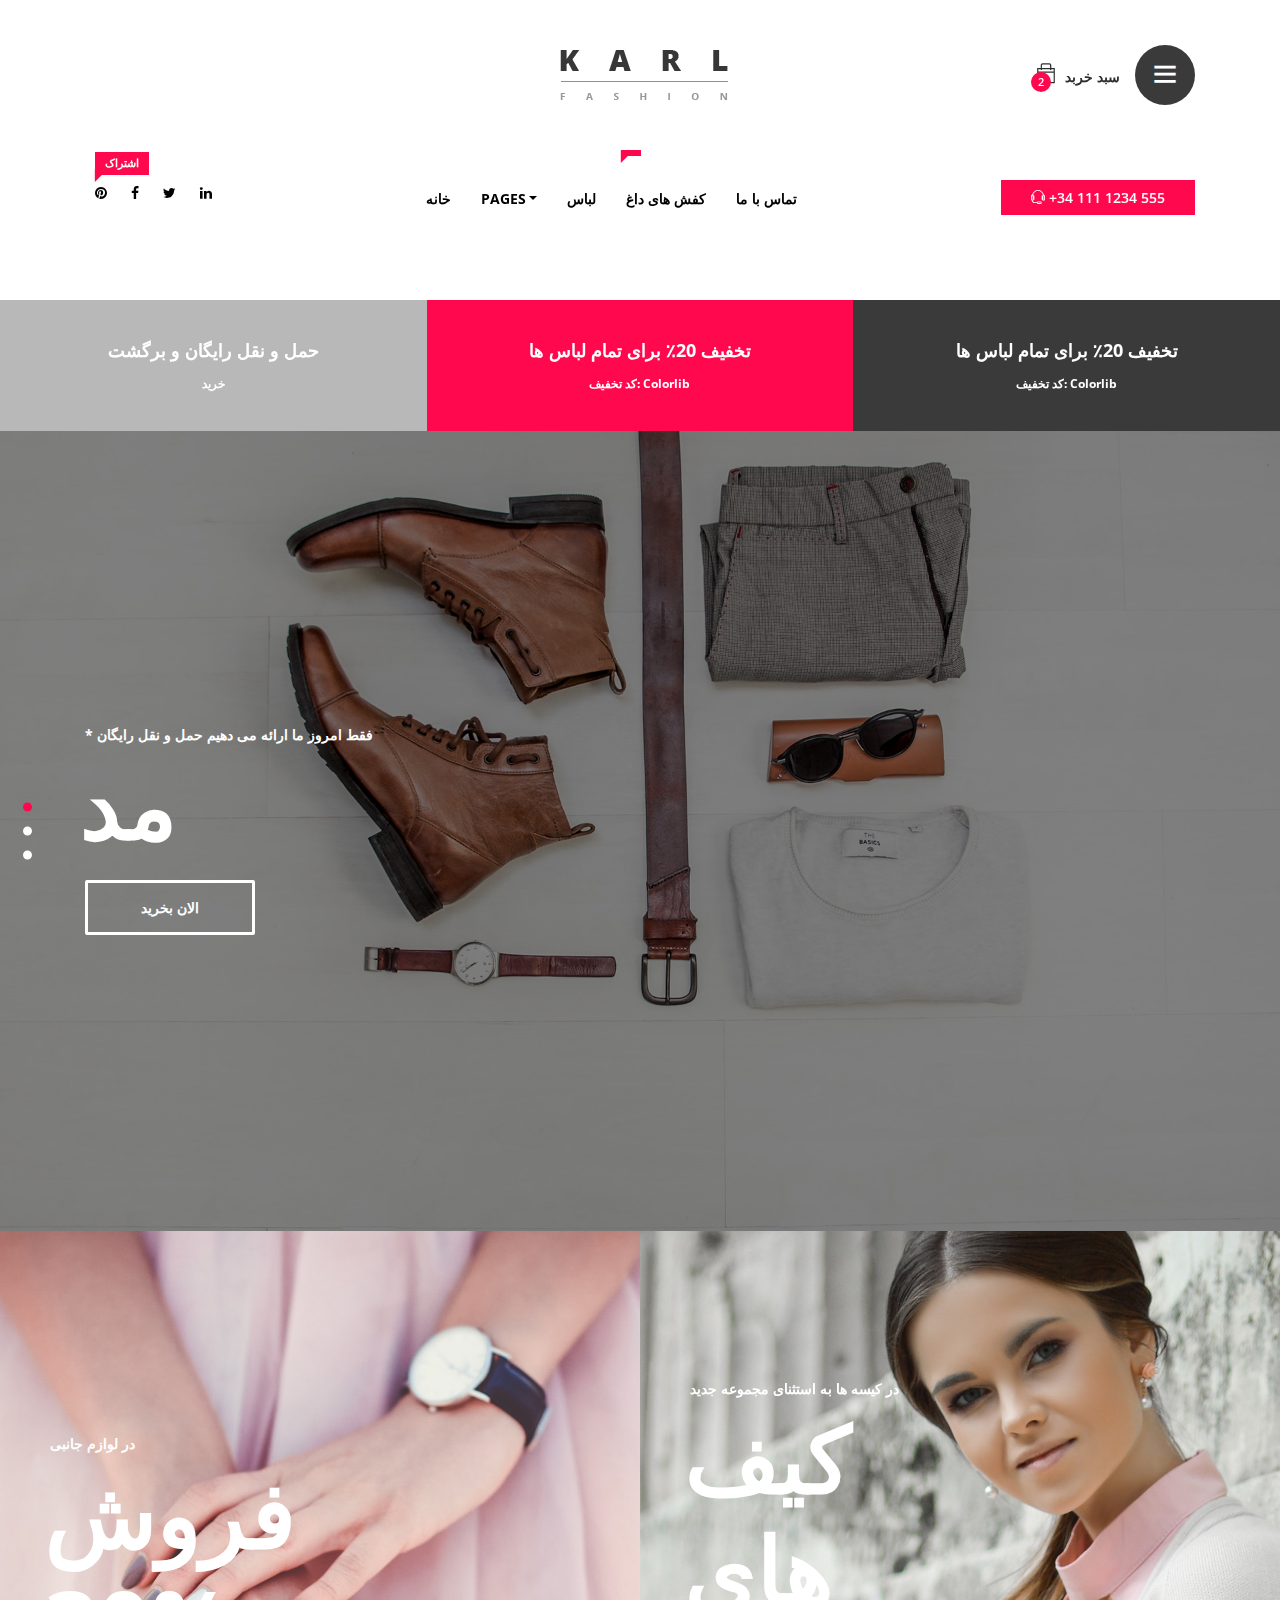
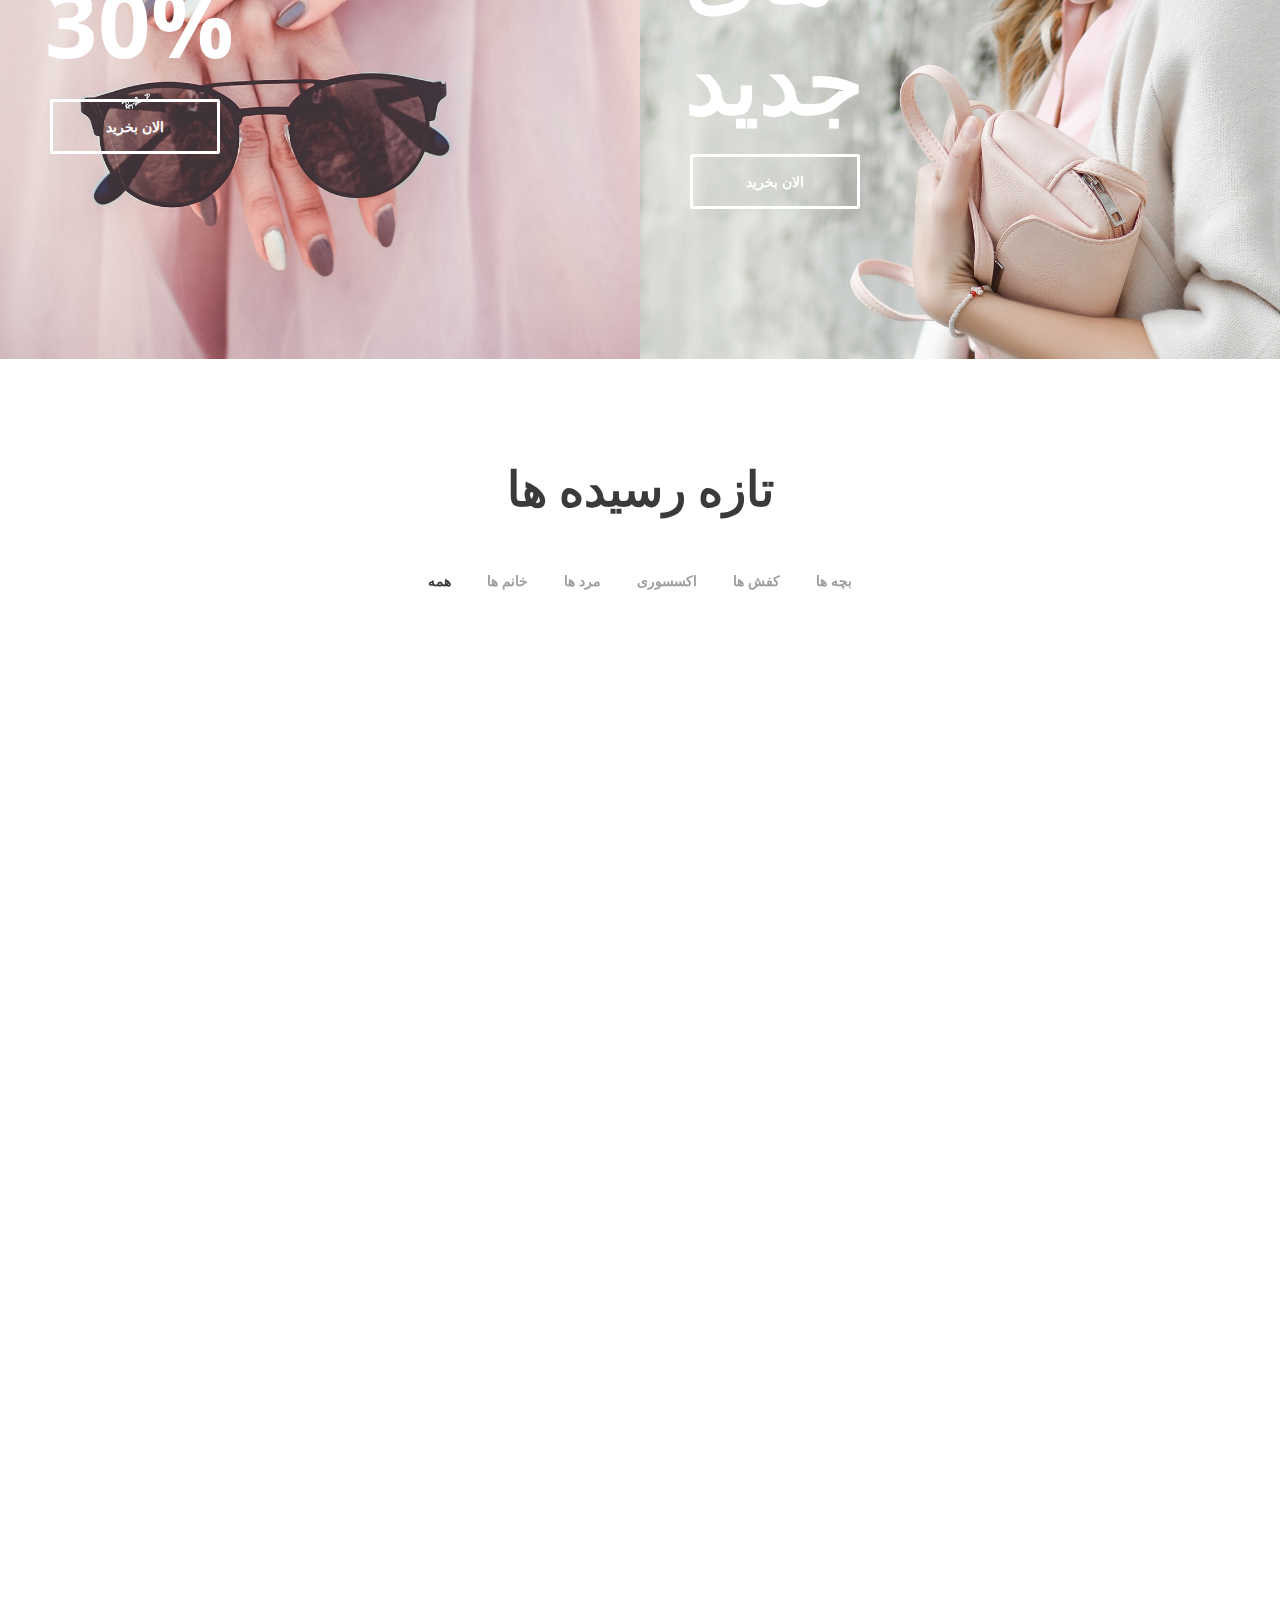
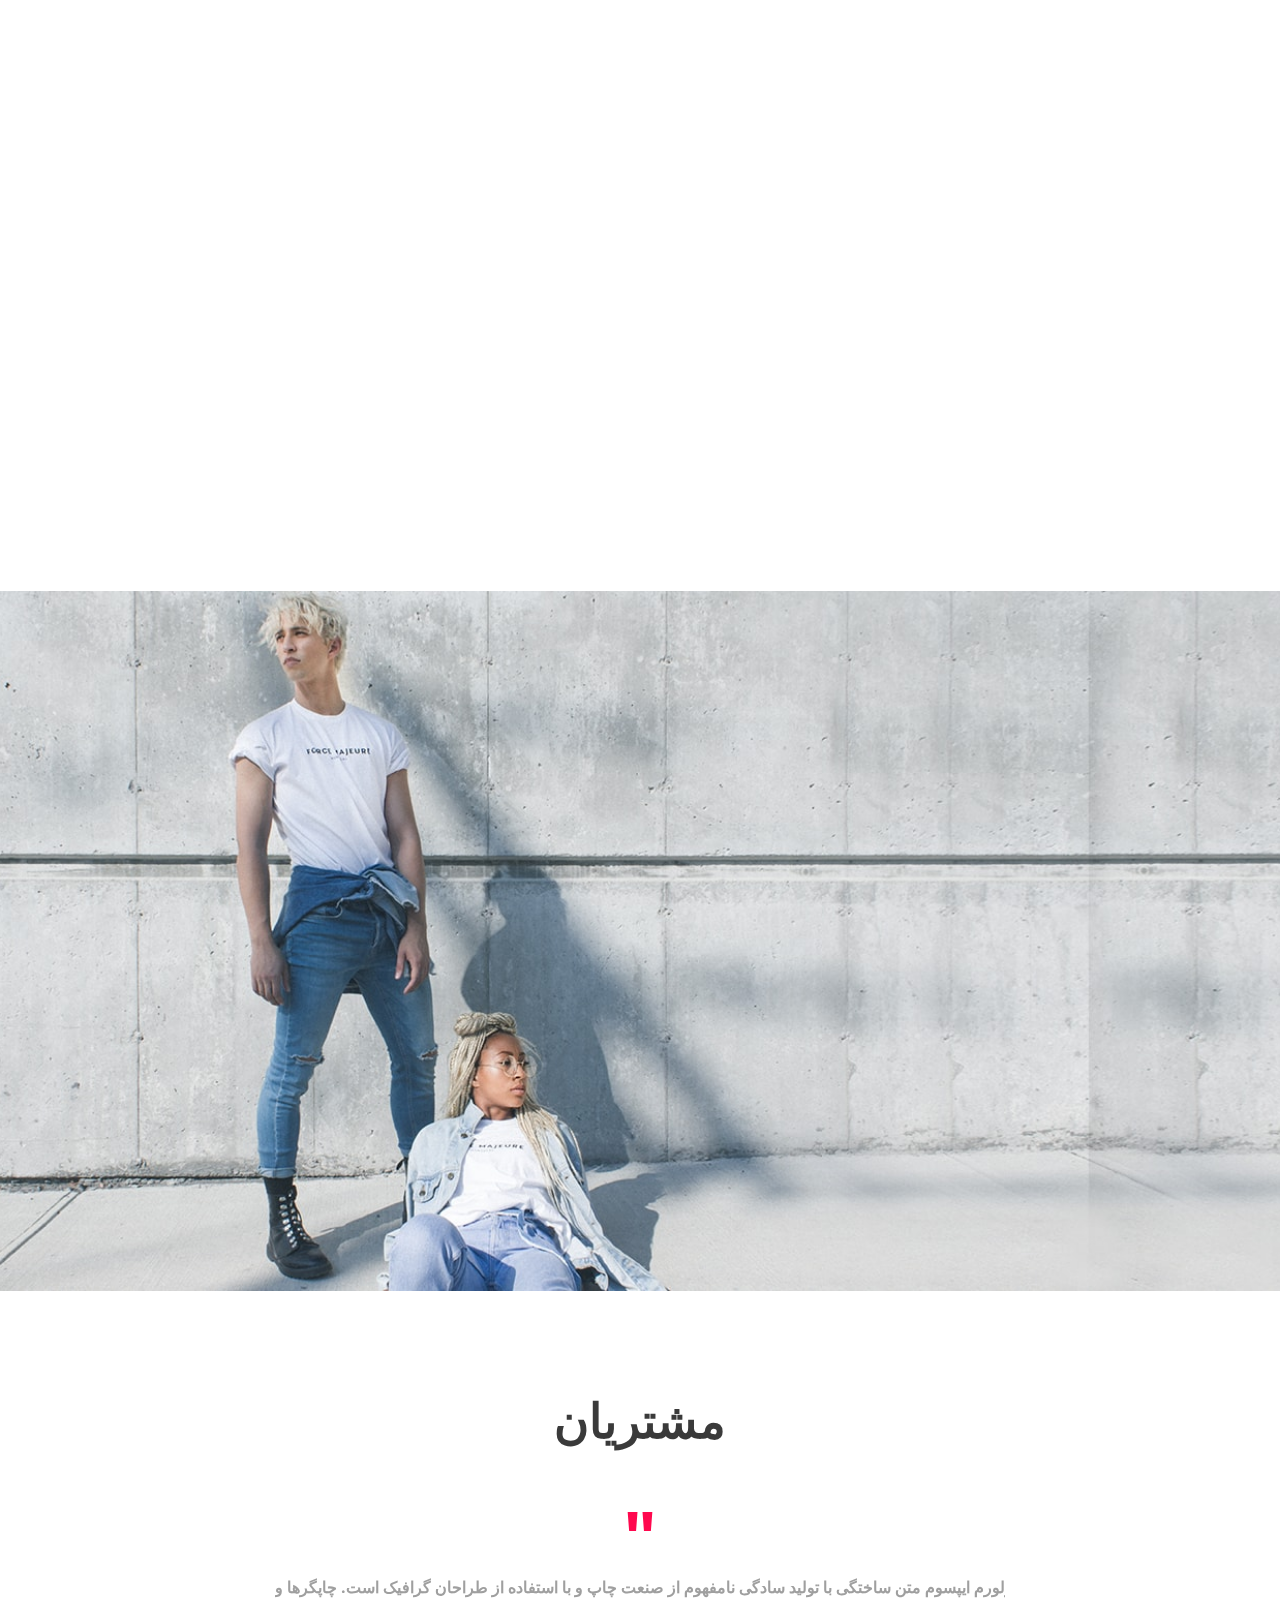
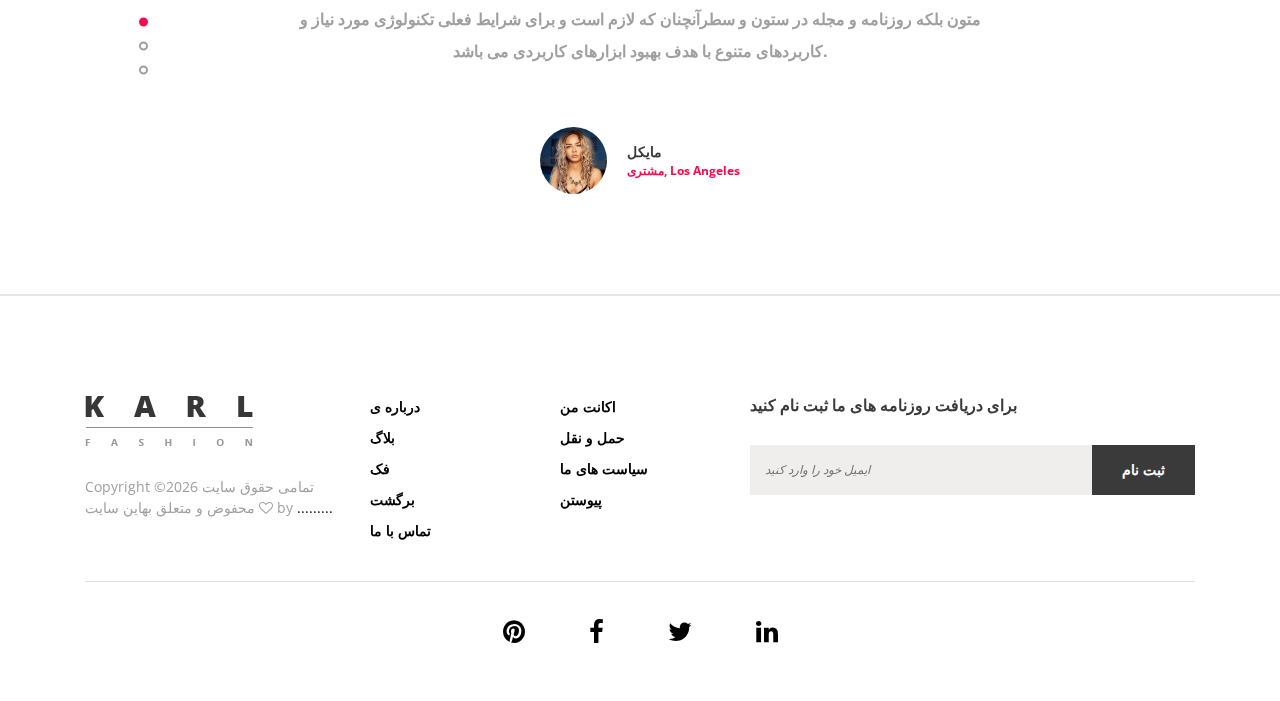
<file: index.html>
<!DOCTYPE html>
<html lang="en">

<head>
    <meta charset="UTF-8">
    <meta name="description" content="">
    <meta http-equiv="X-UA-Compatible" content="IE=edge">
    <meta name="viewport" content="width=device-width, initial-scale=1, shrink-to-fit=no">
    <!-- The above 4 meta tags *must* come first in the head; any other head content must come *after* these tags -->

    <!-- Title  -->
    <title>خانه |فروشگاه اینترنتی </title>

    <!-- Favicon  -->
    <link rel="icon" href="img/core-img/favicon.ico">

    <!-- Core Style CSS -->
    <link rel="stylesheet" href="css/core-style.css">
    <link rel="stylesheet" href="style.css">

    <!-- Responsive CSS -->
    <link href="css/responsive.css" rel="stylesheet">

</head>

<body>
    <div class="catagories-side-menu">
        <!-- Close Icon -->
        <div id="sideMenuClose">
            <i class="ti-close"></i>
        </div>
        <!--  Side Nav  -->
        <div class="nav-side-menu">
            <div class="menu-list">
                <h6>فهرست</h6>
                <ul id="menu-content" class="menu-content collapse out">
                    <!-- Single Item -->
                    <li data-toggle="collapse" data-target="#women" class="collapsed active">
                        <a href="#">لباس زنانه <span class="arrow"></span></a>
                        <ul class="sub-menu collapse" id="women">
                            <li><a href="#"> لباس میدی</a></li>
                            <li><a href="#">ماکسی</a></li>
                            <li><a href="#">پروم</a></li>
                            <li><a href="#">لباس سیاه کوتاه</a></li>
                            <li><a href="#">لباس کوتاه</a></li>
                        </ul>
                    </li>
                    <!-- Single Item -->
                    <li data-toggle="collapse" data-target="#man" class="collapsed">
                        <a href="#">لباس مردانه <span class="arrow"></span></a>
                        <ul class="sub-menu collapse" id="man">
                            <li><a href="#">لباس مردانه</a></li>
                            <li><a href="#">لباس سیاه مردانه</a></li>
                            <li><a href="#">لباس کوتاه مردانه</a></li>
                        </ul>
                    </li>
                    <!-- Single Item -->
                    <li data-toggle="collapse" data-target="#kids" class="collapsed">
                        <a href="#">بپه گانه <span class="arrow"></span></a>
                        <ul class="sub-menu collapse" id="kids">
                            <li><a href="#">لباس بچه گانه</a></li>
                            <li><a href="#">لباس کوتاه</a></li>
                        </ul>
                    </li>
                    <!-- Single Item -->
                    <li data-toggle="collapse" data-target="#bags" class="collapsed">
                        <a href="#">کیف و کیف پول <span class="arrow"></span></a>
                        <ul class="sub-menu collapse" id="bags">
                            <li><a href="#">کیف</a></li>
                            <li><a href="#">کیف پول</a></li>
                        </ul>
                    </li>
                    <!-- Single Item -->
                    <li data-toggle="collapse" data-target="#eyewear" class="collapsed">
                        <a href="#">عینک دودی <span class="arrow"></span></a>
                        <ul class="sub-menu collapse" id="eyewear">
                            <li><a href="#">عینک دودی 1</a></li>
                            <li><a href="#">عینک دودی 2</a></li>
                            <li><a href="#">عینک دودی 3</a></li>
                        </ul>
                    </li>
                    <!-- Single Item -->
                    <li data-toggle="collapse" data-target="#footwear" class="collapsed">
                        <a href="#">کفش <span class="arrow"></span></a>
                        <ul class="sub-menu collapse" id="footwear">
                            <li><a href="#">کفش 1</a></li>
                            <li><a href="#">کفش 2</a></li>
                            <li><a href="#">کفش 3</a></li>
                        </ul>
                    </li>
                </ul>
            </div>
        </div>
    </div>

    <div id="wrapper">

        <!-- ****** Header Area Start ****** -->
        <header class="header_area">
            <!-- Top Header Area Start -->
            <div class="top_header_area">
                <div class="container h-100">
                    <div class="row h-100 align-items-center justify-content-end">

                        <div class="col-12 col-lg-7">
                            <div class="top_single_area d-flex align-items-center">
                                <!-- Logo Area -->
                                <div class="top_logo">
                                    <a href="#"><img src="img/core-img/logo.png" alt=""></a>
                                </div>
                                <!-- Cart & Menu Area -->
                                <div class="header-cart-menu d-flex align-items-center ml-auto">
                                    <!-- Cart Area -->
                                    <div class="cart">
                                        <a href="#" id="header-cart-btn" target="_blank"><span class="cart_quantity">2</span> <i class="ti-bag"></i> سبد خربد</a>
                                        <!-- Cart List Area Start -->
                                        <ul class="cart-list">
                                            <li>
                                                <a href="#" class="image"><img src="img/product-img/product-10.jpg" class="cart-thumb" alt=""></a>
                                                <div class="cart-item-desc">
                                                    <h6><a href="#">مد زنانه</a></h6>
                                                    <p>1x - <span class="price">100 هزار تومان</span></p>
                                                </div>
                                                <span class="dropdown-product-remove"><i class="icon-cross"></i></span>
                                            </li>
                                            <li>
                                                <a href="#" class="image"><img src="img/product-img/product-11.jpg" class="cart-thumb" alt=""></a>
                                                <div class="cart-item-desc">
                                                    <h6><a href="#">مد زنانه</a></h6>
                                                    <p>1x - <span class="price">100 هزار تومان </span></p>
                                                </div>
                                                <span class="dropdown-product-remove"><i class="icon-cross"></i></span>
                                            </li>
                                            <li class="total">
                                                <span class="pull-right">قیمت نهایی : 200 هزار تومان</span>
                                                <a href="cart.html" class="btn btn-sm btn-cart">سبد خرید</a>
                                                <a href="checkout-1.html" class="btn btn-sm btn-checkout">خرید</a>
                                            </li>
                                        </ul>
                                    </div>
                                    <div class="header-right-side-menu ml-15">
                                        <a href="#" id="sideMenuBtn"><i class="ti-menu" aria-hidden="true"></i></a>
                                    </div>
                                </div>
                            </div>
                        </div>

                    </div>
                </div>
            </div>

            <!-- Top Header Area End -->
            <div class="main_header_area">
                <div class="container h-100">
                    <div class="row h-100">
                        <div class="col-12 d-md-flex justify-content-between">
                            <!-- Header Social Area -->
                            <div class="header-social-area">
                                <a href="#"><span class="karl-level">اشتراک</span> <i class="fa fa-pinterest" aria-hidden="true"></i></a>
                                <a href="#"><i class="fa fa-facebook" aria-hidden="true"></i></a>
                                <a href="#"><i class="fa fa-twitter" aria-hidden="true"></i></a>
                                <a href="#"><i class="fa fa-linkedin" aria-hidden="true"></i></a>
                            </div>
                            <!-- Menu Area -->
                            <div class="main-menu-area">
                                <nav class="navbar navbar-expand-lg align-items-start">

                                    <button class="navbar-toggler" type="button" data-toggle="collapse" data-target="#karl-navbar" aria-controls="karl-navbar" aria-expanded="false" aria-label="Toggle navigation"><span class="navbar-toggler-icon"><i class="ti-menu"></i></span></button>

                                    <div class="collapse navbar-collapse align-items-start collapse" id="karl-navbar">
                                        <ul class="navbar-nav animated" id="nav">
                                            <li class="nav-item active"><a class="nav-link" href="index.html">خانه</a></li>
                                            <li class="nav-item dropdown">
                                                <a class="nav-link dropdown-toggle" href="#" id="karlDropdown" role="button" data-toggle="dropdown" aria-haspopup="true" aria-expanded="false">Pages</a>
                                                <div class="dropdown-menu" aria-labelledby="karlDropdown">
                                                    <a class="dropdown-item" href="index.html">خانه</a>
                                                    <a class="dropdown-item" href="shop.html">خرید</a>
                                                    <a class="dropdown-item" href="product-details.html">مشخصات کالا</a>
                                                    <a class="dropdown-item" href="cart.html">سبد خرید</a>
                                                    <a class="dropdown-item" href="checkout.html">خرید</a>
                                                </div>
                                            </li>
                                            <li class="nav-item"><a class="nav-link" href="#">لباس</a></li>
                                            <li class="nav-item"><a class="nav-link" href="#"><span class="karl-level"></span>کفش های داغ</a></li>
                                            <li class="nav-item"><a class="nav-link" href="#">تماس با ما</a></li>
                                        </ul>
                                    </div>
                                </nav>
                            </div>
                            <!-- Help Line -->
                            <div class="help-line">
                                <a href="tel:+346573556778"><i class="ti-headphone-alt"></i> +34 111 1234 555</a>
                            </div>
                        </div>
                    </div>
                </div>
            </div>
        </header>
        <!-- ****** Header Area End ****** -->

        <!-- ****** Top Discount Area Start ****** -->
        <section class="top-discount-area d-md-flex align-items-center">
            <!-- Single Discount Area -->
            <div class="single-discount-area">
                <h5>حمل و نقل رایگان و برگشت</h5>
                <h6><a href="#">خرید</a></h6>
            </div>
            <!-- Single Discount Area -->
            <div class="single-discount-area">
                <h5>تخفیف 20٪ برای تمام لباس ها</h5>
                <h6>کد تخفیف: Colorlib</h6>
            </div>
            <!-- Single Discount Area -->
            <div class="single-discount-area">
                <h5>تخفیف 20٪ برای تمام لباس ها</h5>
                <h6>کد تخفیف: Colorlib</h6>
            </div>
        </section>
        <!-- ****** Top Discount Area End ****** -->

        <!-- ****** Welcome Slides Area Start ****** -->
        <section class="welcome_area">
            <div class="welcome_slides owl-carousel">
                <!-- Single Slide Start -->
                <div class="single_slide height-800 bg-img background-overlay" style="background-image: url(img/bg-img/bg-1.jpg);">
                    <div class="container h-100">
                        <div class="row h-100 align-items-center">
                            <div class="col-12">
                                <div class="welcome_slide_text">
                                    <h6 data-animation="bounceInDown" data-delay="0" data-duration="500ms">* فقط امروز ما ارائه می دهیم حمل و نقل رایگان</h6>
                                    <h2 data-animation="fadeInUp" data-delay="500ms" data-duration="500ms">مد</h2>
                                    <a href="#" class="btn karl-btn" data-animation="fadeInUp" data-delay="1s" data-duration="500ms">الان بخرید</a>
                                </div>
                            </div>
                        </div>
                    </div>
                </div>

                <!-- Single Slide Start -->
                <div class="single_slide height-800 bg-img background-overlay" style="background-image: url(img/bg-img/bg-4.jpg);">
                    <div class="container h-100">
                        <div class="row h-100 align-items-center">
                            <div class="col-12">
                                <div class="welcome_slide_text">
                                    <h6 data-animation="fadeInDown" data-delay="0" data-duration="500ms">*حمل و نقل رایگان فقط امروز</h6>
                                    <h2 data-animation="fadeInUp" data-delay="500ms" data-duration="500ms">مجموعه تابستان</h2>
                                    <a href="#" class="btn karl-btn" data-animation="fadeInLeftBig" data-delay="1s" data-duration="500ms">نگاه کردن مجموعه</a>
                                </div>
                            </div>
                        </div>
                    </div>
                </div>

                <!-- Single Slide Start -->
                <div class="single_slide height-800 bg-img background-overlay" style="background-image: url(img/bg-img/bg-2.jpg);">
                    <div class="container h-100">
                        <div class="row h-100 align-items-center">
                            <div class="col-12">
                                <div class="welcome_slide_text">
                                    <h6 data-animation="fadeInDown" data-delay="0" data-duration="500ms">*حمل و نقل رایگان فقط امروز</h6>
                                    <h2 data-animation="bounceInDown" data-delay="500ms" data-duration="500ms">مد های زنانه</h2>
                                    <a href="#" class="btn karl-btn" data-animation="fadeInRightBig" data-delay="1s" data-duration="500ms">نگاه کردن مجموعه</a>
                                </div>
                            </div>
                        </div>
                    </div>
                </div>
            </div>
        </section>
        <!-- ****** Welcome Slides Area End ****** -->

        <!-- ****** Top Catagory Area Start ****** -->
        <section class="top_catagory_area d-md-flex clearfix">
            <!-- Single Catagory -->
            <div class="single_catagory_area d-flex align-items-center bg-img" style="background-image: url(img/bg-img/bg-2.jpg);">
                <div class="catagory-content">
                    <h6>در لوازم جانبی</h6>
                    <h2>فروش 30%</h2>
                    <a href="#" class="btn karl-btn">الان بخرید</a>
                </div>
            </div>
            <!-- Single Catagory -->
            <div class="single_catagory_area d-flex align-items-center bg-img" style="background-image: url(img/bg-img/bg-3.jpg);">
                <div class="catagory-content">
                    <h6>در کیسه ها به استثنای مجموعه جدید</h6>
                    <h2>کیف های جدید</h2>
                    <a href="#" class="btn karl-btn">الان بخرید</a>
                </div>
            </div>
        </section>
        <!-- ****** Top Catagory Area End ****** -->

        <!-- ****** Quick View Modal Area Start ****** -->
        <div class="modal fade" id="quickview" tabindex="-1" role="dialog" aria-labelledby="quickview" aria-hidden="true">
            <div class="modal-dialog modal-lg modal-dialog-centered" role="document">
                <div class="modal-content">
                    <button type="button" class="close btn" data-dismiss="modal" aria-label="Close">
                    <span aria-hidden="true">&times;</span>
                </button>

                    <div class="modal-body">
                        <div class="quickview_body">
                            <div class="container">
                                <div class="row">
                                    <div class="col-12 col-lg-5">
                                        <div class="quickview_pro_img">
                                            <img src="img/product-img/product-1.jpg" alt="">
                                        </div>
                                    </div>
                                    <div class="col-12 col-lg-7">
                                        <div class="quickview_pro_des">
                                            <h4 class="title">لباس ابریشمی</h4>
                                            <div class="top_seller_product_rating mb-15">
                                                <i class="fa fa-star" aria-hidden="true"></i>
                                                <i class="fa fa-star" aria-hidden="true"></i>
                                                <i class="fa fa-star" aria-hidden="true"></i>
                                                <i class="fa fa-star" aria-hidden="true"></i>
                                                <i class="fa fa-star" aria-hidden="true"></i>
                                            </div>
                                            <h5 class="price">120 هزار تومان <span>150 هزار تومان</span></h5>
                                            <p>
                                                    لورم ایپسوم متن ساختگی با تولید سادگی نامفهوم از صنعت چاپ و با استفاده از طراحان گرافیک است. چاپگرها و متون بلکه روزنامه و مجله در ستون و سطرآنچنان که لازم است و برای شرایط فعلی تکنولوژی مورد نیاز و کاربردهای متنوع با هدف بهبود ابزارهای کاربردی می باشد.     
                                            </p>
                                            <a href="#">مشاهده جزئیات کامل محصول</a>
                                        </div>
                                        <!-- Add to Cart Form -->
                                        <form class="cart" method="post">
                                            <div class="quantity">
                                                <span class="qty-minus" onclick="var effect = document.getElementById('qty'); var qty = effect.value; if( !isNaN( qty ) &amp;&amp; qty &gt; 1 ) effect.value--;return false;"><i class="fa fa-minus" aria-hidden="true"></i></span>

                                                <input type="number" class="qty-text" id="qty" step="1" min="1" max="12" name="quantity" value="1">

                                                <span class="qty-plus" onclick="var effect = document.getElementById('qty'); var qty = effect.value; if( !isNaN( qty )) effect.value++;return false;"><i class="fa fa-plus" aria-hidden="true"></i></span>
                                            </div>
                                            <button type="submit" name="addtocart" value="5" class="cart-submit">اضافه به سبد خرید</button>
                                            <!-- Wishlist -->
                                            <div class="modal_pro_wishlist">
                                                <a href="wishlist.html" target="_blank"><i class="ti-heart"></i></a>
                                            </div>
                                            <!-- Compare -->
                                            <div class="modal_pro_compare">
                                                <a href="compare.html" target="_blank"><i class="ti-stats-up"></i></a>
                                            </div>
                                        </form>

                                        <div class="share_wf mt-30">
                                            <p>اشتراک گذاری با دوستان</p>
                                            <div class="_icon">
                                                <a href="#"><i class="fa fa-facebook" aria-hidden="true"></i></a>
                                                <a href="#"><i class="fa fa-twitter" aria-hidden="true"></i></a>
                                                <a href="#"><i class="fa fa-pinterest" aria-hidden="true"></i></a>
                                                <a href="#"><i class="fa fa-google-plus" aria-hidden="true"></i></a>
                                            </div>
                                        </div>
                                    </div>
                                </div>
                            </div>
                        </div>
                    </div>
                </div>
            </div>
        </div>
        <!-- ****** Quick View Modal Area End ****** -->

        <!-- ****** New Arrivals Area Start ****** -->
        <section class="new_arrivals_area section_padding_100_0 clearfix">
            <div class="container">
                <div class="row">
                    <div class="col-12">
                        <div class="section_heading text-center">
                            <h2>تازه رسیده ها</h2>
                        </div>
                    </div>
                </div>
            </div>

            <div class="karl-projects-menu mb-100">
                <div class="text-center portfolio-menu">
                    <button class="btn active" data-filter="*">همه</button>
                    <button class="btn" data-filter=".women">خانم ها</button>
                    <button class="btn" data-filter=".man">مرد ها</button>
                    <button class="btn" data-filter=".access">اکسسوری</button>
                    <button class="btn" data-filter=".shoes">کفش ها</button>
                    <button class="btn" data-filter=".kids">بچه ها</button>
                </div>
            </div>

            <div class="container">
                <div class="row karl-new-arrivals">

                    <!-- Single gallery Item Start -->
                    <div class="col-12 col-sm-6 col-md-4 single_gallery_item women wow fadeInUpBig" data-wow-delay="0.2s">
                        <!-- Product Image -->
                        <div class="product-img">
                            <img src="img/product-img/product-1.jpg" alt="">
                            <div class="product-quicview">
                                <a href="#" data-toggle="modal" data-target="#quickview"><i class="ti-plus"></i></a>
                            </div>
                        </div>
                        <!-- Product Description -->
                        <div class="product-description">
                            <h4 class="product-price">39 هزار تومان</h4>
                            <p>شلوار جین MIDI لباس کوکتل</p>
                            <!-- Add to Cart -->
                            <a href="#" class="add-to-cart-btn">اضافه به سبد خرید</a>
                        </div>
                    </div>

                    <!-- Single gallery Item Start -->
                    <div class="col-12 col-sm-6 col-md-4 single_gallery_item women wow fadeInUpBig" data-wow-delay="0.3s">
                        <!-- Product Image -->
                        <div class="product-img">
                            <img src="img/product-img/product-2.jpg" alt="">
                            <div class="product-quicview">
                                <a href="#" data-toggle="modal" data-target="#quickview"><i class="ti-plus"></i></a>
                            </div>
                        </div>
                        <!-- Product Description -->
                        <div class="product-description">
                                <h4 class="product-price">39 هزار تومان</h4>
                                <p>شلوار جین MIDI لباس کوکتل</p>
                                <!-- Add to Cart -->
                                <a href="#" class="add-to-cart-btn">اضافه به سبد خرید</a>
                        </div>
                    </div>

                    <!-- Single gallery Item Start -->
                    <div class="col-12 col-sm-6 col-md-4 single_gallery_item access wow fadeInUpBig" data-wow-delay="0.4s">
                        <!-- Product Image -->
                        <div class="product-img">
                            <img src="img/product-img/product-3.jpg" alt="">
                            <div class="product-quicview">
                                <a href="#" data-toggle="modal" data-target="#quickview"><i class="ti-plus"></i></a>
                            </div>
                        </div>
                        <!-- Product Description -->
                        <div class="product-description">
                                <h4 class="product-price">39 هزار تومان</h4>
                                <p>شلوار جین MIDI لباس کوکتل</p>
                                <!-- Add to Cart -->
                                <a href="#" class="add-to-cart-btn">اضافه به سبد خرید</a>
                        </div>
                    </div>

                    <!-- Single gallery Item Start -->
                    <div class="col-12 col-sm-6 col-md-4 single_gallery_item shoes wow fadeInUpBig" data-wow-delay="0.5s">
                        <!-- Product Image -->
                        <div class="product-img">
                            <img src="img/product-img/product-4.jpg" alt="">
                            <div class="product-quicview">
                                <a href="#" data-toggle="modal" data-target="#quickview"><i class="ti-plus"></i></a>
                            </div>
                        </div>
                        <!-- Product Description -->
                        <div class="product-description">
                                <h4 class="product-price">39 هزار تومان</h4>
                                <p>شلوار جین MIDI لباس کوکتل</p>
                                <!-- Add to Cart -->
                                <a href="#" class="add-to-cart-btn">اضافه به سبد خرید</a>
                        </div>
                    </div>

                    <!-- Single gallery Item Start -->
                    <div class="col-12 col-sm-6 col-md-4 single_gallery_item women wow fadeInUpBig" data-wow-delay="0.6s">
                        <!-- Product Image -->
                        <div class="product-img">
                            <img src="img/product-img/product-5.jpg" alt="">
                            <div class="product-quicview">
                                <a href="#" data-toggle="modal" data-target="#quickview"><i class="ti-plus"></i></a>
                            </div>
                        </div>
                        <!-- Product Description -->
                        <div class="product-description">
                                <h4 class="product-price">39 هزار تومان</h4>
                                <p>شلوار جین MIDI لباس کوکتل</p>
                                <!-- Add to Cart -->
                                <a href="#" class="add-to-cart-btn">اضافه به سبد خرید</a>
                        </div>
                    </div>

                    <!-- Single gallery Item -->
                    <div class="col-12 col-sm-6 col-md-4 single_gallery_item kids man wow fadeInUpBig" data-wow-delay="0.7s">
                        <!-- Product Image -->
                        <div class="product-img">
                            <img src="img/product-img/product-6.jpg" alt="">
                            <div class="product-quicview">
                                <a href="#" data-toggle="modal" data-target="#quickview"><i class="ti-plus"></i></a>
                            </div>
                        </div>
                        <!-- Product Description -->
                        <div class="product-description">
                                <h4 class="product-price">39 هزار تومان</h4>
                                <p>شلوار جین MIDI لباس کوکتل</p>
                                <!-- Add to Cart -->
                                <a href="#" class="add-to-cart-btn">اضافه به سبد خرید</a>
                        </div>
                    </div>
                </div>
            </div>
        </section>
        <!-- ****** New Arrivals Area End ****** -->

        <!-- ****** Offer Area Start ****** -->
        <section class="offer_area height-700 section_padding_100 bg-img" style="background-image: url(img/bg-img/bg-5.jpg);">
            <div class="container h-100">
                <div class="row h-100 align-items-end justify-content-end">
                    <div class="col-12 col-md-8 col-lg-6" id="div-text">
                        <div class="offer-content-area wow fadeInUp" data-wow-delay="1s">
                            <h2>تی شرت سفید <span class="karl-level">داغ</span></h2>
                            <p>* حمل و نقل رایگان تا 25 دسامبر 2017</p>
                            <div class="offer-product-price">
                                <h3><span class="regular-price">25 هزار تومان</span> 15 هزار تومان</h3>
                            </div>
                            <a href="#" class="btn karl-btn mt-30">الان بخرید</a>
                        </div>
                    </div>
                </div>
            </div>
        </section>
        <!-- ****** Offer Area End ****** -->

        <!-- ****** Popular Brands Area Start ****** -->
        <section class="karl-testimonials-area section_padding_100">
            <div class="container">
                <div class="row">
                    <div class="col-12">
                        <div class="section_heading text-center">
                            <h2>مشتریان</h2>
                        </div>
                    </div>
                </div>

                <div class="row justify-content-center">
                    <div class="col-12 col-md-8">
                        <div class="karl-testimonials-slides owl-carousel">

                            <!-- Single Testimonial Area -->
                            <div class="single-testimonial-area text-center">
                                <span class="quote">"</span>
                                <h6>لورم ایپسوم متن ساختگی با تولید سادگی نامفهوم از صنعت چاپ و با استفاده از طراحان گرافیک است. چاپگرها و متون بلکه روزنامه و مجله در ستون و سطرآنچنان که لازم است و برای شرایط فعلی تکنولوژی مورد نیاز و کاربردهای متنوع با هدف بهبود ابزارهای کاربردی می باشد.  </h6>
                                <div class="testimonial-info d-flex align-items-center justify-content-center">
                                    <div class="tes-thumbnail">
                                        <img src="img/bg-img/tes-1.jpg" alt="">
                                    </div>
                                    <div class="testi-data">
                                        <p>مایکل</p>
                                        <span>مشتری, Los Angeles</span>
                                    </div>
                                </div>
                            </div>

                            <!-- Single Testimonial Area -->
                            <div class="single-testimonial-area text-center">
                                <span class="quote">"</span>
                                <h6>لورم ایپسوم متن ساختگی با تولید سادگی نامفهوم از صنعت چاپ و با استفاده از طراحان گرافیک است. چاپگرها و متون بلکه روزنامه و مجله در ستون و سطرآنچنان که لازم است و برای شرایط فعلی تکنولوژی مورد نیاز و کاربردهای متنوع با هدف بهبود ابزارهای کاربردی می باشد. </h6>
                                <div class="testimonial-info d-flex align-items-center justify-content-center">
                                    <div class="tes-thumbnail">
                                        <img src="img/bg-img/tes-1.jpg" alt="">
                                    </div>
                                    <div class="testi-data">
                                            <p>مایکل</p>
                                            <span>مشتری, Los Angeles</span>
                                    </div>
                                </div>
                            </div>

                            <!-- Single Testimonial Area -->
                            <div class="single-testimonial-area text-center">
                                <span class="quote">"</span>
                                <h6>لورم ایپسوم متن ساختگی با تولید سادگی نامفهوم از صنعت چاپ و با استفاده از طراحان گرافیک است. چاپگرها و متون بلکه روزنامه و مجله در ستون و سطرآنچنان که لازم است و برای شرایط فعلی تکنولوژی مورد نیاز و کاربردهای متنوع با هدف بهبود ابزارهای کاربردی می باشد.  </h6>
                                <div class="testimonial-info d-flex align-items-center justify-content-center">
                                    <div class="tes-thumbnail">
                                        <img src="img/bg-img/tes-1.jpg" alt="">
                                    </div>
                                    <div class="testi-data">
                                        <p>مایکل</p>
                                        <span>مشتری, Los Angeles</span>
                                    </div>
                                </div>
                            </div>

                        </div>
                    </div>
                </div>

            </div>
        </section>
        <!-- ****** Popular Brands Area End ****** -->

        <!-- ****** Footer Area Start ****** -->
        <footer class="footer_area">
            <div class="container">
                <div class="row">
                    <!-- Single Footer Area Start -->
                    <div class="col-12 col-md-6 col-lg-3">
                        <div class="single_footer_area">
                            <div class="footer-logo">
                                <img src="img/core-img/logo.png" alt="">
                            </div>
                            <div class="copywrite_text d-flex align-items-center">
                                <p><!-- Link back to Colorlib can't be removed. Template is licensed under CC BY 3.0. -->
Copyright &copy;<script>document.write(new Date().getFullYear());</script> تمامی حقوق سایت محفوض و متعلق بهاین سایت <i class="fa fa-heart-o" aria-hidden="true"></i> by <a href="https://colorlib.com" target="_blank">.........</a>
<!-- Link back to Colorlib can't be removed. Template is licensed under CC BY 3.0. --></p>
                            </div>
                        </div>
                    </div>
                    <!-- Single Footer Area Start -->
                    <div class="col-12 col-sm-6 col-md-3 col-lg-2">
                        <div class="single_footer_area">
                            <ul class="footer_widget_menu">
                                <li><a href="#">درباره ی </a></li>
                                <li><a href="#">بلاگ</a></li>
                                <li><a href="#">فک</a></li>
                                <li><a href="#">برگشت</a></li>
                                <li><a href="#">تماس با ما</a></li>
                            </ul>
                        </div>
                    </div>
                    <!-- Single Footer Area Start -->
                    <div class="col-12 col-sm-6 col-md-3 col-lg-2">
                        <div class="single_footer_area">
                            <ul class="footer_widget_menu">
                                <li><a href="#">اکانت من</a></li>
                                <li><a href="#">حمل و نقل</a></li>
                                <li><a href="#">سیاست های ما</a></li>
                                <li><a href="#">پیوستن</a></li>
                            </ul>
                        </div>
                    </div>
                    <!-- Single Footer Area Start -->
                    <div class="col-12 col-lg-5">
                        <div class="single_footer_area">
                            <div class="footer_heading mb-30">
                                <h6>برای دریافت روزنامه های ما ثبت نام کنید</h6>
                            </div>
                            <div class="subscribtion_form">
                                <form action="#" method="post">
                                    <input type="email" name="mail" class="mail" placeholder="ایمیل خود را وارد کنید">
                                    <button type="submit" class="submit">ثبت نام</button>
                                </form>
                            </div>
                        </div>
                    </div>
                </div>
                <div class="line"></div>

                <!-- Footer Bottom Area Start -->
                <div class="footer_bottom_area">
                    <div class="row">
                        <div class="col-12">
                            <div class="footer_social_area text-center">
                                <a href="#"><i class="fa fa-pinterest" aria-hidden="true"></i></a>
                                <a href="#"><i class="fa fa-facebook" aria-hidden="true"></i></a>
                                <a href="#"><i class="fa fa-twitter" aria-hidden="true"></i></a>
                                <a href="#"><i class="fa fa-linkedin" aria-hidden="true"></i></a>
                            </div>
                        </div>
                    </div>
                </div>
            </div>
        </footer>
        <!-- ****** Footer Area End ****** -->
    </div>
    <!-- /.wrapper end -->

    <!-- jQuery (Necessary for All JavaScript Plugins) -->
    <script src="js/jquery/jquery-2.2.4.min.js"></script>
    <!-- Popper js -->
    <script src="js/popper.min.js"></script>
    <!-- Bootstrap js -->
    <script src="js/bootstrap.min.js"></script>
    <!-- Plugins js -->
    <script src="js/plugins.js"></script>
    <!-- Active js -->
    <script src="js/active.js"></script>

</body>

</html>
</file>
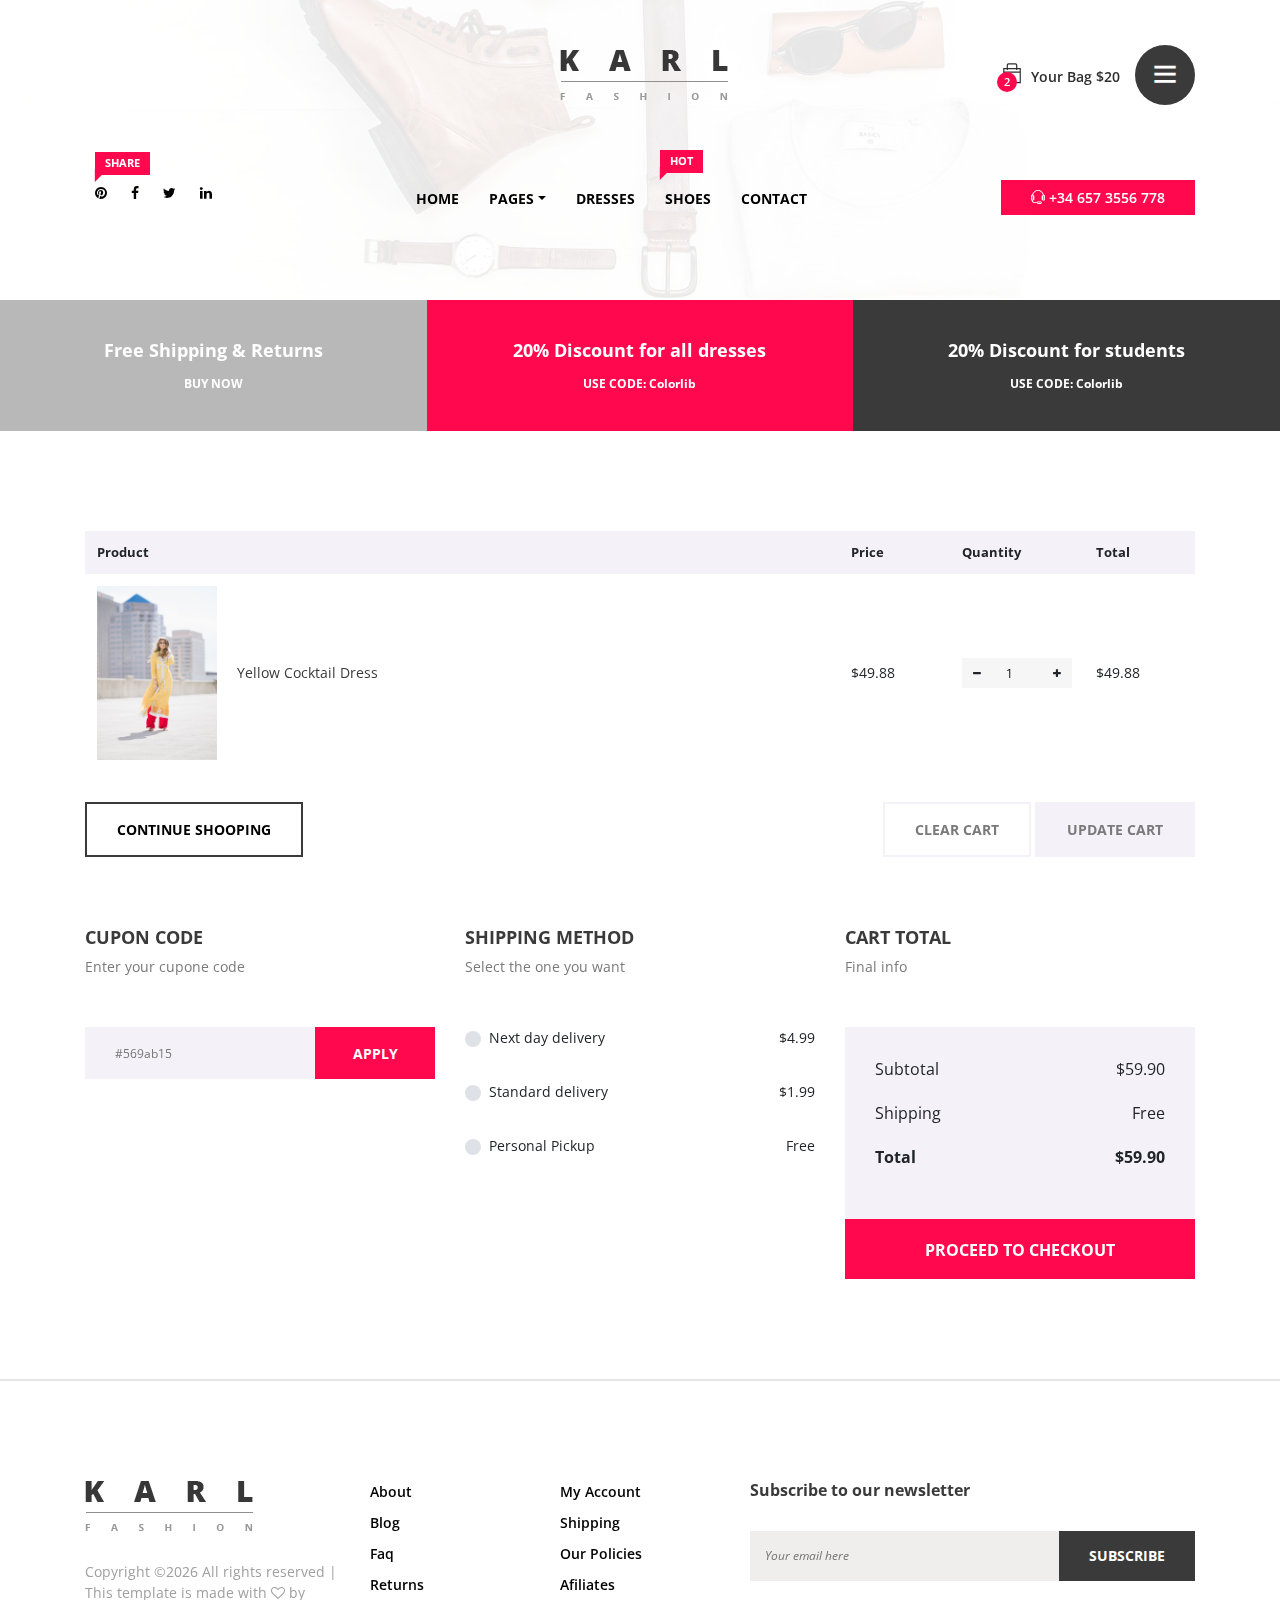
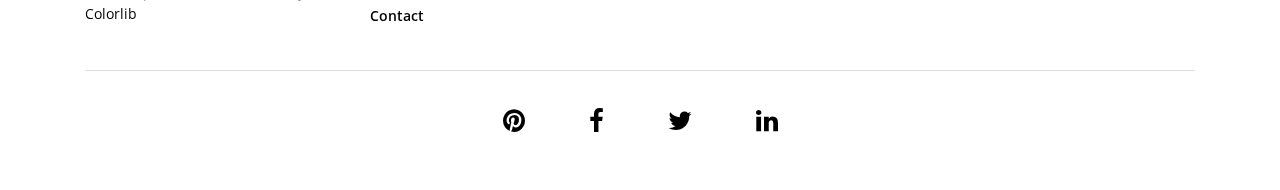
<file: cart.html>
<!DOCTYPE html>
<html lang="en">

<head>
    <meta charset="UTF-8">
    <meta name="description" content="">
    <meta http-equiv="X-UA-Compatible" content="IE=edge">
    <meta name="viewport" content="width=device-width, initial-scale=1, shrink-to-fit=no">
    <!-- The above 4 meta tags *must* come first in the head; any other head content must come *after* these tags -->

    <!-- Title  -->
    <title>Karl - Fashion Ecommerce Template | Cart</title>

    <!-- Favicon  -->
    <link rel="icon" href="img/core-img/favicon.ico">

    <!-- Core Style CSS -->
    <link rel="stylesheet" href="css/core-style.css">
    <link rel="stylesheet" href="style.css">

    <!-- Responsive CSS -->
    <link href="css/responsive.css" rel="stylesheet">

</head>

<body>
    <div class="catagories-side-menu">
        <!-- Close Icon -->
        <div id="sideMenuClose">
            <i class="ti-close"></i>
        </div>
        <!--  Side Nav  -->
        <div class="nav-side-menu">
            <div class="menu-list">
                <h6>Categories</h6>
                <ul id="menu-content" class="menu-content collapse out">
                    <!-- Single Item -->
                    <li data-toggle="collapse" data-target="#women" class="collapsed active">
                        <a href="#">Woman wear <span class="arrow"></span></a>
                        <ul class="sub-menu collapse" id="women">
                            <li><a href="#">Midi Dresses</a></li>
                            <li><a href="#">Maxi Dresses</a></li>
                            <li><a href="#">Prom Dresses</a></li>
                            <li><a href="#">Little Black Dresses</a></li>
                            <li><a href="#">Mini Dresses</a></li>
                        </ul>
                    </li>
                    <!-- Single Item -->
                    <li data-toggle="collapse" data-target="#man" class="collapsed">
                        <a href="#">Man Wear <span class="arrow"></span></a>
                        <ul class="sub-menu collapse" id="man">
                            <li><a href="#">Man Dresses</a></li>
                            <li><a href="#">Man Black Dresses</a></li>
                            <li><a href="#">Man Mini Dresses</a></li>
                        </ul>
                    </li>
                    <!-- Single Item -->
                    <li data-toggle="collapse" data-target="#kids" class="collapsed">
                        <a href="#">Children <span class="arrow"></span></a>
                        <ul class="sub-menu collapse" id="kids">
                            <li><a href="#">Children Dresses</a></li>
                            <li><a href="#">Mini Dresses</a></li>
                        </ul>
                    </li>
                    <!-- Single Item -->
                    <li data-toggle="collapse" data-target="#bags" class="collapsed">
                        <a href="#">Bags &amp; Purses <span class="arrow"></span></a>
                        <ul class="sub-menu collapse" id="bags">
                            <li><a href="#">Bags</a></li>
                            <li><a href="#">Purses</a></li>
                        </ul>
                    </li>
                    <!-- Single Item -->
                    <li data-toggle="collapse" data-target="#eyewear" class="collapsed">
                        <a href="#">Eyewear <span class="arrow"></span></a>
                        <ul class="sub-menu collapse" id="eyewear">
                            <li><a href="#">Eyewear Style 1</a></li>
                            <li><a href="#">Eyewear Style 2</a></li>
                            <li><a href="#">Eyewear Style 3</a></li>
                        </ul>
                    </li>
                    <!-- Single Item -->
                    <li data-toggle="collapse" data-target="#footwear" class="collapsed">
                        <a href="#">Footwear <span class="arrow"></span></a>
                        <ul class="sub-menu collapse" id="footwear">
                            <li><a href="#">Footwear 1</a></li>
                            <li><a href="#">Footwear 2</a></li>
                            <li><a href="#">Footwear 3</a></li>
                        </ul>
                    </li>
                </ul>
            </div>
        </div>
    </div>

    <div id="wrapper">

        <!-- ****** Header Area Start ****** -->
        <header class="header_area bg-img background-overlay-white" style="background-image: url(img/bg-img/bg-1.jpg);">
            <!-- Top Header Area Start -->
            <div class="top_header_area">
                <div class="container h-100">
                    <div class="row h-100 align-items-center justify-content-end">

                        <div class="col-12 col-lg-7">
                            <div class="top_single_area d-flex align-items-center">
                                <!-- Logo Area -->
                                <div class="top_logo">
                                    <a href="#"><img src="img/core-img/logo.png" alt=""></a>
                                </div>
                                <!-- Cart & Menu Area -->
                                <div class="header-cart-menu d-flex align-items-center ml-auto">
                                    <!-- Cart Area -->
                                    <div class="cart">
                                        <a href="#" id="header-cart-btn" target="_blank"><span class="cart_quantity">2</span> <i class="ti-bag"></i> Your Bag $20</a>
                                        <!-- Cart List Area Start -->
                                        <ul class="cart-list">
                                            <li>
                                                <a href="#" class="image"><img src="img/product-img/product-10.jpg" class="cart-thumb" alt=""></a>
                                                <div class="cart-item-desc">
                                                    <h6><a href="#">Women's Fashion</a></h6>
                                                    <p>1x - <span class="price">$10</span></p>
                                                </div>
                                                <span class="dropdown-product-remove"><i class="icon-cross"></i></span>
                                            </li>
                                            <li>
                                                <a href="#" class="image"><img src="img/product-img/product-11.jpg" class="cart-thumb" alt=""></a>
                                                <div class="cart-item-desc">
                                                    <h6><a href="#">Women's Fashion</a></h6>
                                                    <p>1x - <span class="price">$10</span></p>
                                                </div>
                                                <span class="dropdown-product-remove"><i class="icon-cross"></i></span>
                                            </li>
                                            <li class="total">
                                                <span class="pull-right">Total: $20.00</span>
                                                <a href="cart.html" class="btn btn-sm btn-cart">Cart</a>
                                                <a href="checkout-1.html" class="btn btn-sm btn-checkout">Checkout</a>
                                            </li>
                                        </ul>
                                    </div>
                                    <div class="header-right-side-menu ml-15">
                                        <a href="#" id="sideMenuBtn"><i class="ti-menu" aria-hidden="true"></i></a>
                                    </div>
                                </div>
                            </div>
                        </div>

                    </div>
                </div>
            </div>

            <!-- Top Header Area End -->
            <div class="main_header_area">
                <div class="container h-100">
                    <div class="row h-100">
                        <div class="col-12 d-md-flex justify-content-between">
                            <!-- Header Social Area -->
                            <div class="header-social-area">
                                <a href="#"><span class="karl-level">Share</span> <i class="fa fa-pinterest" aria-hidden="true"></i></a>
                                <a href="#"><i class="fa fa-facebook" aria-hidden="true"></i></a>
                                <a href="#"><i class="fa fa-twitter" aria-hidden="true"></i></a>
                                <a href="#"><i class="fa fa-linkedin" aria-hidden="true"></i></a>
                            </div>
                            <!-- Menu Area -->
                            <div class="main-menu-area">
                                <nav class="navbar navbar-expand-lg align-items-start">

                                    <button class="navbar-toggler" type="button" data-toggle="collapse" data-target="#karl-navbar" aria-controls="karl-navbar" aria-expanded="false" aria-label="Toggle navigation"><span class="navbar-toggler-icon"><i class="ti-menu"></i></span></button>

                                    <div class="collapse navbar-collapse align-items-start collapse" id="karl-navbar">
                                        <ul class="navbar-nav animated" id="nav">
                                            <li class="nav-item active"><a class="nav-link" href="index.html">Home</a></li>
                                            <li class="nav-item dropdown">
                                                <a class="nav-link dropdown-toggle" href="#" id="karlDropdown" role="button" data-toggle="dropdown" aria-haspopup="true" aria-expanded="false">Pages</a>
                                                <div class="dropdown-menu" aria-labelledby="karlDropdown">
                                                    <a class="dropdown-item" href="index.html">Home</a>
                                                    <a class="dropdown-item" href="shop.html">Shop</a>
                                                    <a class="dropdown-item" href="product-details.html">Product Details</a>
                                                    <a class="dropdown-item" href="cart.html">Cart</a>
                                                    <a class="dropdown-item" href="checkout.html">Checkout</a>
                                                </div>
                                            </li>
                                            <li class="nav-item"><a class="nav-link" href="#">Dresses</a></li>
                                            <li class="nav-item"><a class="nav-link" href="#"><span class="karl-level">hot</span> Shoes</a></li>
                                            <li class="nav-item"><a class="nav-link" href="#">Contact</a></li>
                                        </ul>
                                    </div>
                                </nav>
                            </div>
                            <!-- Help Line -->
                            <div class="help-line">
                                <a href="tel:+346573556778"><i class="ti-headphone-alt"></i> +34 657 3556 778</a>
                            </div>
                        </div>
                    </div>
                </div>
            </div>
        </header>
        <!-- ****** Header Area End ****** -->

        <!-- ****** Top Discount Area Start ****** -->
        <section class="top-discount-area d-md-flex align-items-center">
            <!-- Single Discount Area -->
            <div class="single-discount-area">
                <h5>Free Shipping &amp; Returns</h5>
                <h6><a href="#">BUY NOW</a></h6>
            </div>
            <!-- Single Discount Area -->
            <div class="single-discount-area">
                <h5>20% Discount for all dresses</h5>
                <h6>USE CODE: Colorlib</h6>
            </div>
            <!-- Single Discount Area -->
            <div class="single-discount-area">
                <h5>20% Discount for students</h5>
                <h6>USE CODE: Colorlib</h6>
            </div>
        </section>
        <!-- ****** Top Discount Area End ****** -->

        <!-- ****** Cart Area Start ****** -->
        <div class="cart_area section_padding_100 clearfix">
            <div class="container">
                <div class="row">
                    <div class="col-12">
                        <div class="cart-table clearfix">
                            <table class="table table-responsive">
                                <thead>
                                    <tr>
                                        <th>Product</th>
                                        <th>Price</th>
                                        <th>Quantity</th>
                                        <th>Total</th>
                                    </tr>
                                </thead>
                                <tbody>
                                    <tr>
                                        <td class="cart_product_img d-flex align-items-center">
                                            <a href="#"><img src="img/product-img/product-9.jpg" alt="Product"></a>
                                            <h6>Yellow Cocktail Dress</h6>
                                        </td>
                                        <td class="price"><span>$49.88</span></td>
                                        <td class="qty">
                                            <div class="quantity">
                                                <span class="qty-minus" onclick="var effect = document.getElementById('qty'); var qty = effect.value; if( !isNaN( qty ) &amp;&amp; qty &gt; 1 ) effect.value--;return false;"><i class="fa fa-minus" aria-hidden="true"></i></span>
                                                <input type="number" class="qty-text" id="qty" step="1" min="1" max="99" name="quantity" value="1">
                                                <span class="qty-plus" onclick="var effect = document.getElementById('qty'); var qty = effect.value; if( !isNaN( qty )) effect.value++;return false;"><i class="fa fa-plus" aria-hidden="true"></i></span>
                                            </div>
                                        </td>
                                        <td class="total_price"><span>$49.88</span></td>
                                    </tr>
                                </tbody>
                            </table>
                        </div>

                        <div class="cart-footer d-flex mt-30">
                            <div class="back-to-shop w-50">
                                <a href="shop-grid-left-sidebar.html">Continue shooping</a>
                            </div>
                            <div class="update-checkout w-50 text-right">
                                <a href="#">clear cart</a>
                                <a href="#">Update cart</a>
                            </div>
                        </div>

                    </div>
                </div>

                <div class="row">
                    <div class="col-12 col-md-6 col-lg-4">
                        <div class="coupon-code-area mt-70">
                            <div class="cart-page-heading">
                                <h5>Cupon code</h5>
                                <p>Enter your cupone code</p>
                            </div>
                            <form action="#">
                                <input type="search" name="search" placeholder="#569ab15">
                                <button type="submit">Apply</button>
                            </form>
                        </div>
                    </div>
                    <div class="col-12 col-md-6 col-lg-4">
                        <div class="shipping-method-area mt-70">
                            <div class="cart-page-heading">
                                <h5>Shipping method</h5>
                                <p>Select the one you want</p>
                            </div>

                            <div class="custom-control custom-radio mb-30">
                                <input type="radio" id="customRadio1" name="customRadio" class="custom-control-input">
                                <label class="custom-control-label d-flex align-items-center justify-content-between" for="customRadio1"><span>Next day delivery</span><span>$4.99</span></label>
                            </div>

                            <div class="custom-control custom-radio mb-30">
                                <input type="radio" id="customRadio2" name="customRadio" class="custom-control-input">
                                <label class="custom-control-label d-flex align-items-center justify-content-between" for="customRadio2"><span>Standard delivery</span><span>$1.99</span></label>
                            </div>

                            <div class="custom-control custom-radio">
                                <input type="radio" id="customRadio3" name="customRadio" class="custom-control-input">
                                <label class="custom-control-label d-flex align-items-center justify-content-between" for="customRadio3"><span>Personal Pickup</span><span>Free</span></label>
                            </div>
                        </div>
                    </div>
                    <div class="col-12 col-lg-4">
                        <div class="cart-total-area mt-70">
                            <div class="cart-page-heading">
                                <h5>Cart total</h5>
                                <p>Final info</p>
                            </div>

                            <ul class="cart-total-chart">
                                <li><span>Subtotal</span> <span>$59.90</span></li>
                                <li><span>Shipping</span> <span>Free</span></li>
                                <li><span><strong>Total</strong></span> <span><strong>$59.90</strong></span></li>
                            </ul>
                            <a href="checkout.html" class="btn karl-checkout-btn">Proceed to checkout</a>
                        </div>
                    </div>
                </div>
            </div>
        </div>
        <!-- ****** Cart Area End ****** -->

        <!-- ****** Footer Area Start ****** -->
        <footer class="footer_area">
            <div class="container">
                <div class="row">
                    <!-- Single Footer Area Start -->
                    <div class="col-12 col-md-6 col-lg-3">
                        <div class="single_footer_area">
                            <div class="footer-logo">
                                <img src="img/core-img/logo.png" alt="">
                            </div>
                            <div class="copywrite_text d-flex align-items-center">
                                <p><!-- Link back to Colorlib can't be removed. Template is licensed under CC BY 3.0. -->
Copyright &copy;<script>document.write(new Date().getFullYear());</script> All rights reserved | This template is made with <i class="fa fa-heart-o" aria-hidden="true"></i> by <a href="https://colorlib.com" target="_blank">Colorlib</a>
<!-- Link back to Colorlib can't be removed. Template is licensed under CC BY 3.0. --></p>
                            </div>
                        </div>
                    </div>
                    <!-- Single Footer Area Start -->
                    <div class="col-12 col-sm-6 col-md-3 col-lg-2">
                        <div class="single_footer_area">
                            <ul class="footer_widget_menu">
                                <li><a href="#">About</a></li>
                                <li><a href="#">Blog</a></li>
                                <li><a href="#">Faq</a></li>
                                <li><a href="#">Returns</a></li>
                                <li><a href="#">Contact</a></li>
                            </ul>
                        </div>
                    </div>
                    <!-- Single Footer Area Start -->
                    <div class="col-12 col-sm-6 col-md-3 col-lg-2">
                        <div class="single_footer_area">
                            <ul class="footer_widget_menu">
                                <li><a href="#">My Account</a></li>
                                <li><a href="#">Shipping</a></li>
                                <li><a href="#">Our Policies</a></li>
                                <li><a href="#">Afiliates</a></li>
                            </ul>
                        </div>
                    </div>
                    <!-- Single Footer Area Start -->
                    <div class="col-12 col-lg-5">
                        <div class="single_footer_area">
                            <div class="footer_heading mb-30">
                                <h6>Subscribe to our newsletter</h6>
                            </div>
                            <div class="subscribtion_form">
                                <form action="#" method="post">
                                    <input type="email" name="mail" class="mail" placeholder="Your email here">
                                    <button type="submit" class="submit">Subscribe</button>
                                </form>
                            </div>
                        </div>
                    </div>
                </div>
                <div class="line"></div>

                <!-- Footer Bottom Area Start -->
                <div class="footer_bottom_area">
                    <div class="row">
                        <div class="col-12">
                            <div class="footer_social_area text-center">
                                <a href="#"><i class="fa fa-pinterest" aria-hidden="true"></i></a>
                                <a href="#"><i class="fa fa-facebook" aria-hidden="true"></i></a>
                                <a href="#"><i class="fa fa-twitter" aria-hidden="true"></i></a>
                                <a href="#"><i class="fa fa-linkedin" aria-hidden="true"></i></a>
                            </div>
                        </div>
                    </div>
                </div>
            </div>
        </footer>
        <!-- ****** Footer Area End ****** -->
    </div>
    <!-- /.wrapper end -->

    <!-- jQuery (Necessary for All JavaScript Plugins) -->
    <script src="js/jquery/jquery-2.2.4.min.js"></script>
    <!-- Popper js -->
    <script src="js/popper.min.js"></script>
    <!-- Bootstrap js -->
    <script src="js/bootstrap.min.js"></script>
    <!-- Plugins js -->
    <script src="js/plugins.js"></script>
    <!-- Active js -->
    <script src="js/active.js"></script>

</body>

</html>
</file>
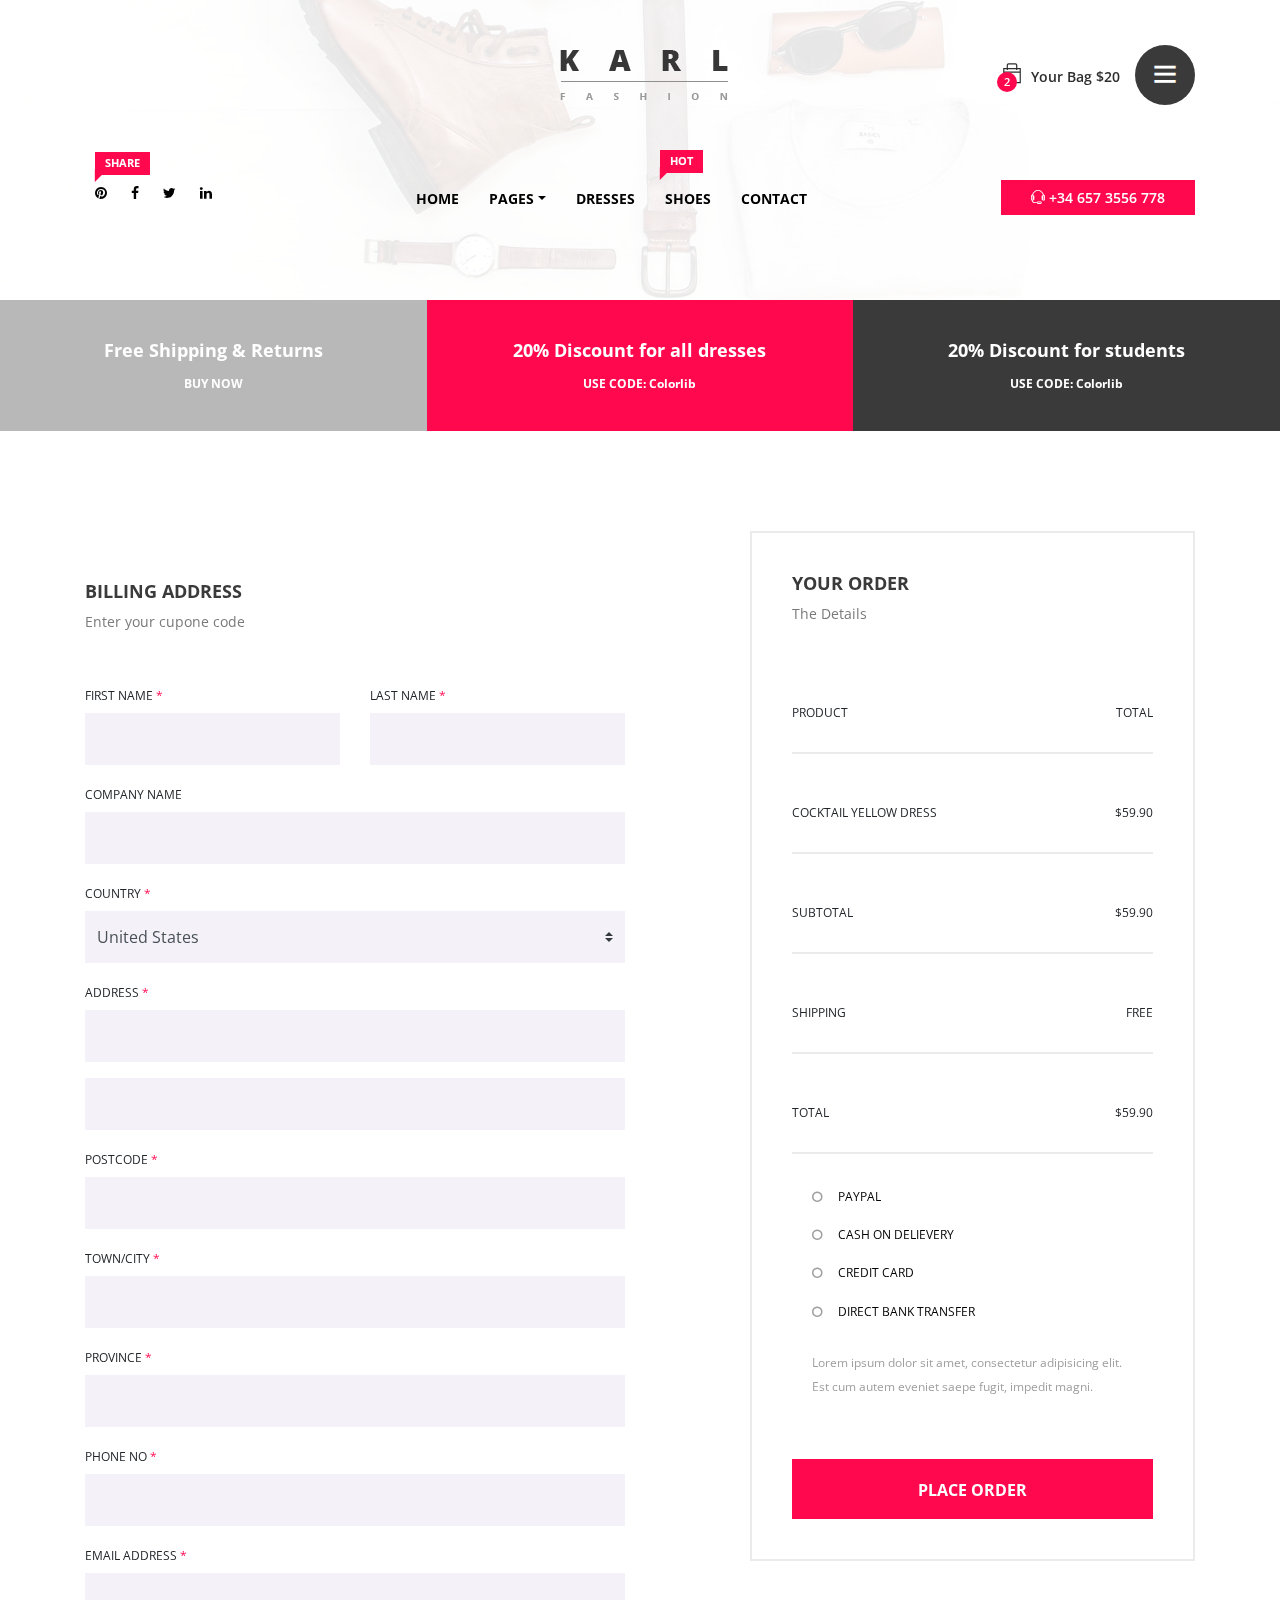
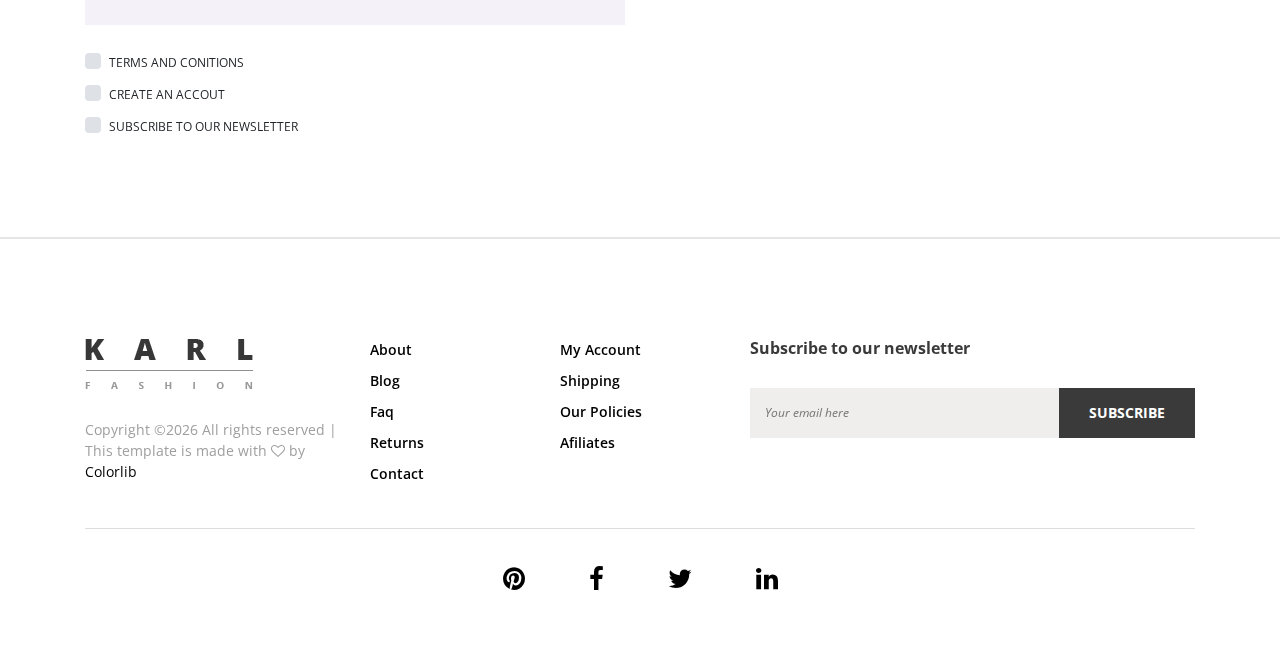
<file: checkout.html>
<!DOCTYPE html>
<html lang="en">

<head>
    <meta charset="UTF-8">
    <meta name="description" content="">
    <meta http-equiv="X-UA-Compatible" content="IE=edge">
    <meta name="viewport" content="width=device-width, initial-scale=1, shrink-to-fit=no">
    <!-- The above 4 meta tags *must* come first in the head; any other head content must come *after* these tags -->

    <!-- Title  -->
    <title>Karl - Fashion Ecommerce Template | Checkout</title>

    <!-- Favicon  -->
    <link rel="icon" href="img/core-img/favicon.ico">

    <!-- Core Style CSS -->
    <link rel="stylesheet" href="css/core-style.css">
    <link rel="stylesheet" href="style.css">

    <!-- Responsive CSS -->
    <link href="css/responsive.css" rel="stylesheet">

</head>

<body>
    <div class="catagories-side-menu">
        <!-- Close Icon -->
        <div id="sideMenuClose">
            <i class="ti-close"></i>
        </div>
        <!--  Side Nav  -->
        <div class="nav-side-menu">
            <div class="menu-list">
                <h6>Categories</h6>
                <ul id="menu-content" class="menu-content collapse out">
                    <!-- Single Item -->
                    <li data-toggle="collapse" data-target="#women" class="collapsed active">
                        <a href="#">Woman wear <span class="arrow"></span></a>
                        <ul class="sub-menu collapse" id="women">
                            <li><a href="#">Midi Dresses</a></li>
                            <li><a href="#">Maxi Dresses</a></li>
                            <li><a href="#">Prom Dresses</a></li>
                            <li><a href="#">Little Black Dresses</a></li>
                            <li><a href="#">Mini Dresses</a></li>
                        </ul>
                    </li>
                    <!-- Single Item -->
                    <li data-toggle="collapse" data-target="#man" class="collapsed">
                        <a href="#">Man Wear <span class="arrow"></span></a>
                        <ul class="sub-menu collapse" id="man">
                            <li><a href="#">Man Dresses</a></li>
                            <li><a href="#">Man Black Dresses</a></li>
                            <li><a href="#">Man Mini Dresses</a></li>
                        </ul>
                    </li>
                    <!-- Single Item -->
                    <li data-toggle="collapse" data-target="#kids" class="collapsed">
                        <a href="#">Children <span class="arrow"></span></a>
                        <ul class="sub-menu collapse" id="kids">
                            <li><a href="#">Children Dresses</a></li>
                            <li><a href="#">Mini Dresses</a></li>
                        </ul>
                    </li>
                    <!-- Single Item -->
                    <li data-toggle="collapse" data-target="#bags" class="collapsed">
                        <a href="#">Bags &amp; Purses <span class="arrow"></span></a>
                        <ul class="sub-menu collapse" id="bags">
                            <li><a href="#">Bags</a></li>
                            <li><a href="#">Purses</a></li>
                        </ul>
                    </li>
                    <!-- Single Item -->
                    <li data-toggle="collapse" data-target="#eyewear" class="collapsed">
                        <a href="#">Eyewear <span class="arrow"></span></a>
                        <ul class="sub-menu collapse" id="eyewear">
                            <li><a href="#">Eyewear Style 1</a></li>
                            <li><a href="#">Eyewear Style 2</a></li>
                            <li><a href="#">Eyewear Style 3</a></li>
                        </ul>
                    </li>
                    <!-- Single Item -->
                    <li data-toggle="collapse" data-target="#footwear" class="collapsed">
                        <a href="#">Footwear <span class="arrow"></span></a>
                        <ul class="sub-menu collapse" id="footwear">
                            <li><a href="#">Footwear 1</a></li>
                            <li><a href="#">Footwear 2</a></li>
                            <li><a href="#">Footwear 3</a></li>
                        </ul>
                    </li>
                </ul>
            </div>
        </div>
    </div>

    <div id="wrapper">

        <!-- ****** Header Area Start ****** -->
        <header class="header_area bg-img background-overlay-white" style="background-image: url(img/bg-img/bg-1.jpg);">
            <!-- Top Header Area Start -->
            <div class="top_header_area">
                <div class="container h-100">
                    <div class="row h-100 align-items-center justify-content-end">

                        <div class="col-12 col-lg-7">
                            <div class="top_single_area d-flex align-items-center">
                                <!-- Logo Area -->
                                <div class="top_logo">
                                    <a href="#"><img src="img/core-img/logo.png" alt=""></a>
                                </div>
                                <!-- Cart & Menu Area -->
                                <div class="header-cart-menu d-flex align-items-center ml-auto">
                                    <!-- Cart Area -->
                                    <div class="cart">
                                        <a href="#" id="header-cart-btn" target="_blank"><span class="cart_quantity">2</span> <i class="ti-bag"></i> Your Bag $20</a>
                                        <!-- Cart List Area Start -->
                                        <ul class="cart-list">
                                            <li>
                                                <a href="#" class="image"><img src="img/product-img/product-10.jpg" class="cart-thumb" alt=""></a>
                                                <div class="cart-item-desc">
                                                    <h6><a href="#">Women's Fashion</a></h6>
                                                    <p>1x - <span class="price">$10</span></p>
                                                </div>
                                                <span class="dropdown-product-remove"><i class="icon-cross"></i></span>
                                            </li>
                                            <li>
                                                <a href="#" class="image"><img src="img/product-img/product-11.jpg" class="cart-thumb" alt=""></a>
                                                <div class="cart-item-desc">
                                                    <h6><a href="#">Women's Fashion</a></h6>
                                                    <p>1x - <span class="price">$10</span></p>
                                                </div>
                                                <span class="dropdown-product-remove"><i class="icon-cross"></i></span>
                                            </li>
                                            <li class="total">
                                                <span class="pull-right">Total: $20.00</span>
                                                <a href="cart.html" class="btn btn-sm btn-cart">Cart</a>
                                                <a href="checkout-1.html" class="btn btn-sm btn-checkout">Checkout</a>
                                            </li>
                                        </ul>
                                    </div>
                                    <div class="header-right-side-menu ml-15">
                                        <a href="#" id="sideMenuBtn"><i class="ti-menu" aria-hidden="true"></i></a>
                                    </div>
                                </div>
                            </div>
                        </div>

                    </div>
                </div>
            </div>

            <!-- Top Header Area End -->
            <div class="main_header_area">
                <div class="container h-100">
                    <div class="row h-100">
                        <div class="col-12 d-md-flex justify-content-between">
                            <!-- Header Social Area -->
                            <div class="header-social-area">
                                <a href="#"><span class="karl-level">Share</span> <i class="fa fa-pinterest" aria-hidden="true"></i></a>
                                <a href="#"><i class="fa fa-facebook" aria-hidden="true"></i></a>
                                <a href="#"><i class="fa fa-twitter" aria-hidden="true"></i></a>
                                <a href="#"><i class="fa fa-linkedin" aria-hidden="true"></i></a>
                            </div>
                            <!-- Menu Area -->
                            <div class="main-menu-area">
                                <nav class="navbar navbar-expand-lg align-items-start">

                                    <button class="navbar-toggler" type="button" data-toggle="collapse" data-target="#karl-navbar" aria-controls="karl-navbar" aria-expanded="false" aria-label="Toggle navigation"><span class="navbar-toggler-icon"><i class="ti-menu"></i></span></button>

                                    <div class="collapse navbar-collapse align-items-start collapse" id="karl-navbar">
                                        <ul class="navbar-nav animated" id="nav">
                                            <li class="nav-item active"><a class="nav-link" href="index.html">Home</a></li>
                                            <li class="nav-item dropdown">
                                                <a class="nav-link dropdown-toggle" href="#" id="karlDropdown" role="button" data-toggle="dropdown" aria-haspopup="true" aria-expanded="false">Pages</a>
                                                <div class="dropdown-menu" aria-labelledby="karlDropdown">
                                                    <a class="dropdown-item" href="index.html">Home</a>
                                                    <a class="dropdown-item" href="shop.html">Shop</a>
                                                    <a class="dropdown-item" href="product-details.html">Product Details</a>
                                                    <a class="dropdown-item" href="cart.html">Cart</a>
                                                    <a class="dropdown-item" href="checkout.html">Checkout</a>
                                                </div>
                                            </li>
                                            <li class="nav-item"><a class="nav-link" href="#">Dresses</a></li>
                                            <li class="nav-item"><a class="nav-link" href="#"><span class="karl-level">hot</span> Shoes</a></li>
                                            <li class="nav-item"><a class="nav-link" href="#">Contact</a></li>
                                        </ul>
                                    </div>
                                </nav>
                            </div>
                            <!-- Help Line -->
                            <div class="help-line">
                                <a href="tel:+346573556778"><i class="ti-headphone-alt"></i> +34 657 3556 778</a>
                            </div>
                        </div>
                    </div>
                </div>
            </div>
        </header>
        <!-- ****** Header Area End ****** -->

        <section class="top-discount-area d-md-flex align-items-center">
            <!-- Single Discount Area -->
            <div class="single-discount-area">
                <h5>Free Shipping &amp; Returns</h5>
                <h6><a href="#">BUY NOW</a></h6>
            </div>
            <!-- Single Discount Area -->
            <div class="single-discount-area">
                <h5>20% Discount for all dresses</h5>
                <h6>USE CODE: Colorlib</h6>
            </div>
            <!-- Single Discount Area -->
            <div class="single-discount-area">
                <h5>20% Discount for students</h5>
                <h6>USE CODE: Colorlib</h6>
            </div>
        </section>

        <!-- ****** Checkout Area Start ****** -->
        <div class="checkout_area section_padding_100">
            <div class="container">
                <div class="row">

                    <div class="col-12 col-md-6">
                        <div class="checkout_details_area mt-50 clearfix">

                            <div class="cart-page-heading">
                                <h5>Billing Address</h5>
                                <p>Enter your cupone code</p>
                            </div>

                            <form action="#" method="post">
                                <div class="row">
                                    <div class="col-md-6 mb-3">
                                        <label for="first_name">First Name <span>*</span></label>
                                        <input type="text" class="form-control" id="first_name" value="" required>
                                    </div>
                                    <div class="col-md-6 mb-3">
                                        <label for="last_name">Last Name <span>*</span></label>
                                        <input type="text" class="form-control" id="last_name" value="" required>
                                    </div>
                                    <div class="col-12 mb-3">
                                        <label for="company">Company Name</label>
                                        <input type="text" class="form-control" id="company" value="">
                                    </div>
                                    <div class="col-12 mb-3">
                                        <label for="country">Country <span>*</span></label>
                                        <select class="custom-select d-block w-100" id="country">
                                        <option value="usa">United States</option>
                                        <option value="uk">United Kingdom</option>
                                        <option value="ger">Germany</option>
                                        <option value="fra">France</option>
                                        <option value="ind">India</option>
                                        <option value="aus">Australia</option>
                                        <option value="bra">Brazil</option>
                                        <option value="cana">Canada</option>
                                    </select>
                                    </div>
                                    <div class="col-12 mb-3">
                                        <label for="street_address">Address <span>*</span></label>
                                        <input type="text" class="form-control mb-3" id="street_address" value="">
                                        <input type="text" class="form-control" id="street_address2" value="">
                                    </div>
                                    <div class="col-12 mb-3">
                                        <label for="postcode">Postcode <span>*</span></label>
                                        <input type="text" class="form-control" id="postcode" value="">
                                    </div>
                                    <div class="col-12 mb-3">
                                        <label for="city">Town/City <span>*</span></label>
                                        <input type="text" class="form-control" id="city" value="">
                                    </div>
                                    <div class="col-12 mb-3">
                                        <label for="state">Province <span>*</span></label>
                                        <input type="text" class="form-control" id="state" value="">
                                    </div>
                                    <div class="col-12 mb-3">
                                        <label for="phone_number">Phone No <span>*</span></label>
                                        <input type="number" class="form-control" id="phone_number" min="0" value="">
                                    </div>
                                    <div class="col-12 mb-4">
                                        <label for="email_address">Email Address <span>*</span></label>
                                        <input type="email" class="form-control" id="email_address" value="">
                                    </div>

                                    <div class="col-12">
                                        <div class="custom-control custom-checkbox d-block mb-2">
                                            <input type="checkbox" class="custom-control-input" id="customCheck1">
                                            <label class="custom-control-label" for="customCheck1">Terms and conitions</label>
                                        </div>
                                        <div class="custom-control custom-checkbox d-block mb-2">
                                            <input type="checkbox" class="custom-control-input" id="customCheck2">
                                            <label class="custom-control-label" for="customCheck2">Create an accout</label>
                                        </div>
                                        <div class="custom-control custom-checkbox d-block">
                                            <input type="checkbox" class="custom-control-input" id="customCheck3">
                                            <label class="custom-control-label" for="customCheck3">Subscribe to our newsletter</label>
                                        </div>
                                    </div>
                                </div>
                            </form>
                        </div>
                    </div>

                    <div class="col-12 col-md-6 col-lg-5 ml-lg-auto">
                        <div class="order-details-confirmation">

                            <div class="cart-page-heading">
                                <h5>Your Order</h5>
                                <p>The Details</p>
                            </div>

                            <ul class="order-details-form mb-4">
                                <li><span>Product</span> <span>Total</span></li>
                                <li><span>Cocktail Yellow dress</span> <span>$59.90</span></li>
                                <li><span>Subtotal</span> <span>$59.90</span></li>
                                <li><span>Shipping</span> <span>Free</span></li>
                                <li><span>Total</span> <span>$59.90</span></li>
                            </ul>


                            <div id="accordion" role="tablist" class="mb-4">
                                <div class="card">
                                    <div class="card-header" role="tab" id="headingOne">
                                        <h6 class="mb-0">
                                            <a data-toggle="collapse" href="#collapseOne" aria-expanded="false" aria-controls="collapseOne"><i class="fa fa-circle-o mr-3"></i>Paypal</a>
                                        </h6>
                                    </div>

                                    <div id="collapseOne" class="collapse" role="tabpanel" aria-labelledby="headingOne" data-parent="#accordion">
                                        <div class="card-body">
                                            <p>Lorem ipsum dolor sit amet, consectetur adipiscing elit. Proin pharetra tempor so dales. Phasellus sagittis auctor gravida. Integ er bibendum sodales arcu id te mpus. Ut consectetur lacus.</p>
                                        </div>
                                    </div>
                                </div>
                                <div class="card">
                                    <div class="card-header" role="tab" id="headingTwo">
                                        <h6 class="mb-0">
                                            <a class="collapsed" data-toggle="collapse" href="#collapseTwo" aria-expanded="false" aria-controls="collapseTwo"><i class="fa fa-circle-o mr-3"></i>cash on delievery</a>
                                        </h6>
                                    </div>
                                    <div id="collapseTwo" class="collapse" role="tabpanel" aria-labelledby="headingTwo" data-parent="#accordion">
                                        <div class="card-body">
                                            <p>Lorem ipsum dolor sit amet, consectetur adipisicing elit. Explicabo quis in veritatis officia inventore, tempore provident dignissimos.</p>
                                        </div>
                                    </div>
                                </div>
                                <div class="card">
                                    <div class="card-header" role="tab" id="headingThree">
                                        <h6 class="mb-0">
                                            <a class="collapsed" data-toggle="collapse" href="#collapseThree" aria-expanded="false" aria-controls="collapseThree"><i class="fa fa-circle-o mr-3"></i>credit card</a>
                                        </h6>
                                    </div>
                                    <div id="collapseThree" class="collapse" role="tabpanel" aria-labelledby="headingThree" data-parent="#accordion">
                                        <div class="card-body">
                                            <p>Lorem ipsum dolor sit amet, consectetur adipisicing elit. Esse quo sint repudiandae suscipit ab soluta delectus voluptate, vero vitae</p>
                                        </div>
                                    </div>
                                </div>
                                <div class="card">
                                    <div class="card-header" role="tab" id="headingFour">
                                        <h6 class="mb-0">
                                            <a class="collapsed" data-toggle="collapse" href="#collapseFour" aria-expanded="true" aria-controls="collapseFour"><i class="fa fa-circle-o mr-3"></i>direct bank transfer</a>
                                        </h6>
                                    </div>
                                    <div id="collapseFour" class="collapse show" role="tabpanel" aria-labelledby="headingThree" data-parent="#accordion">
                                        <div class="card-body">
                                            <p>Lorem ipsum dolor sit amet, consectetur adipisicing elit. Est cum autem eveniet saepe fugit, impedit magni.</p>
                                        </div>
                                    </div>
                                </div>
                            </div>

                            <a href="#" class="btn karl-checkout-btn">Place Order</a>
                        </div>
                    </div>

                </div>
            </div>
        </div>
        <!-- ****** Checkout Area End ****** -->

        <!-- ****** Footer Area Start ****** -->
        <footer class="footer_area">
            <div class="container">
                <div class="row">
                    <!-- Single Footer Area Start -->
                    <div class="col-12 col-md-6 col-lg-3">
                        <div class="single_footer_area">
                            <div class="footer-logo">
                                <img src="img/core-img/logo.png" alt="">
                            </div>
                            <div class="copywrite_text d-flex align-items-center">
                                <p><!-- Link back to Colorlib can't be removed. Template is licensed under CC BY 3.0. -->
Copyright &copy;<script>document.write(new Date().getFullYear());</script> All rights reserved | This template is made with <i class="fa fa-heart-o" aria-hidden="true"></i> by <a href="https://colorlib.com" target="_blank">Colorlib</a>
<!-- Link back to Colorlib can't be removed. Template is licensed under CC BY 3.0. --></p>
                            </div>
                        </div>
                    </div>
                    <!-- Single Footer Area Start -->
                    <div class="col-12 col-sm-6 col-md-3 col-lg-2">
                        <div class="single_footer_area">
                            <ul class="footer_widget_menu">
                                <li><a href="#">About</a></li>
                                <li><a href="#">Blog</a></li>
                                <li><a href="#">Faq</a></li>
                                <li><a href="#">Returns</a></li>
                                <li><a href="#">Contact</a></li>
                            </ul>
                        </div>
                    </div>
                    <!-- Single Footer Area Start -->
                    <div class="col-12 col-sm-6 col-md-3 col-lg-2">
                        <div class="single_footer_area">
                            <ul class="footer_widget_menu">
                                <li><a href="#">My Account</a></li>
                                <li><a href="#">Shipping</a></li>
                                <li><a href="#">Our Policies</a></li>
                                <li><a href="#">Afiliates</a></li>
                            </ul>
                        </div>
                    </div>
                    <!-- Single Footer Area Start -->
                    <div class="col-12 col-lg-5">
                        <div class="single_footer_area">
                            <div class="footer_heading mb-30">
                                <h6>Subscribe to our newsletter</h6>
                            </div>
                            <div class="subscribtion_form">
                                <form action="#" method="post">
                                    <input type="email" name="mail" class="mail" placeholder="Your email here">
                                    <button type="submit" class="submit">Subscribe</button>
                                </form>
                            </div>
                        </div>
                    </div>
                </div>
                <div class="line"></div>

                <!-- Footer Bottom Area Start -->
                <div class="footer_bottom_area">
                    <div class="row">
                        <div class="col-12">
                            <div class="footer_social_area text-center">
                                <a href="#"><i class="fa fa-pinterest" aria-hidden="true"></i></a>
                                <a href="#"><i class="fa fa-facebook" aria-hidden="true"></i></a>
                                <a href="#"><i class="fa fa-twitter" aria-hidden="true"></i></a>
                                <a href="#"><i class="fa fa-linkedin" aria-hidden="true"></i></a>
                            </div>
                        </div>
                    </div>
                </div>
            </div>
        </footer>
        <!-- ****** Footer Area End ****** -->
    </div>
    <!-- /.wrapper end -->

    <!-- jQuery (Necessary for All JavaScript Plugins) -->
    <script src="js/jquery/jquery-2.2.4.min.js"></script>
    <!-- Popper js -->
    <script src="js/popper.min.js"></script>
    <!-- Bootstrap js -->
    <script src="js/bootstrap.min.js"></script>
    <!-- Plugins js -->
    <script src="js/plugins.js"></script>
    <!-- Active js -->
    <script src="js/active.js"></script>

</body>

</html>
</file>
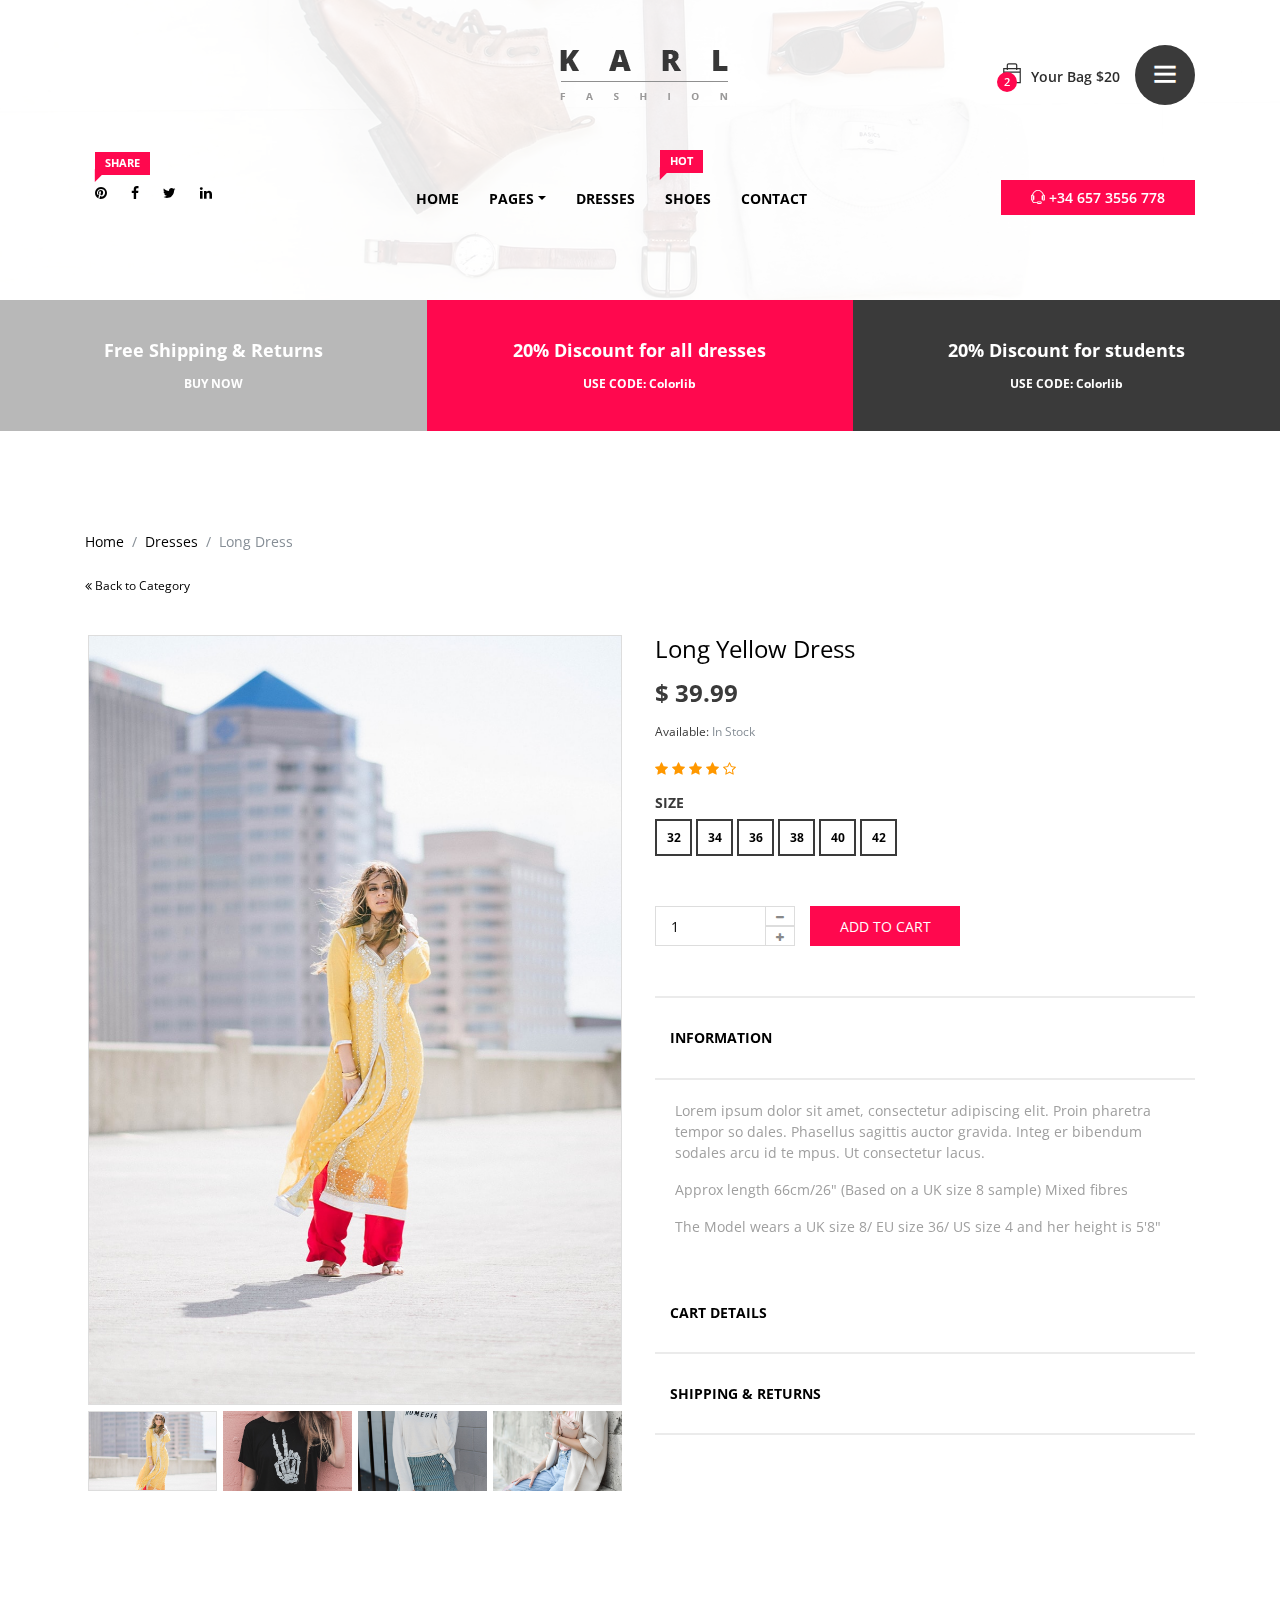
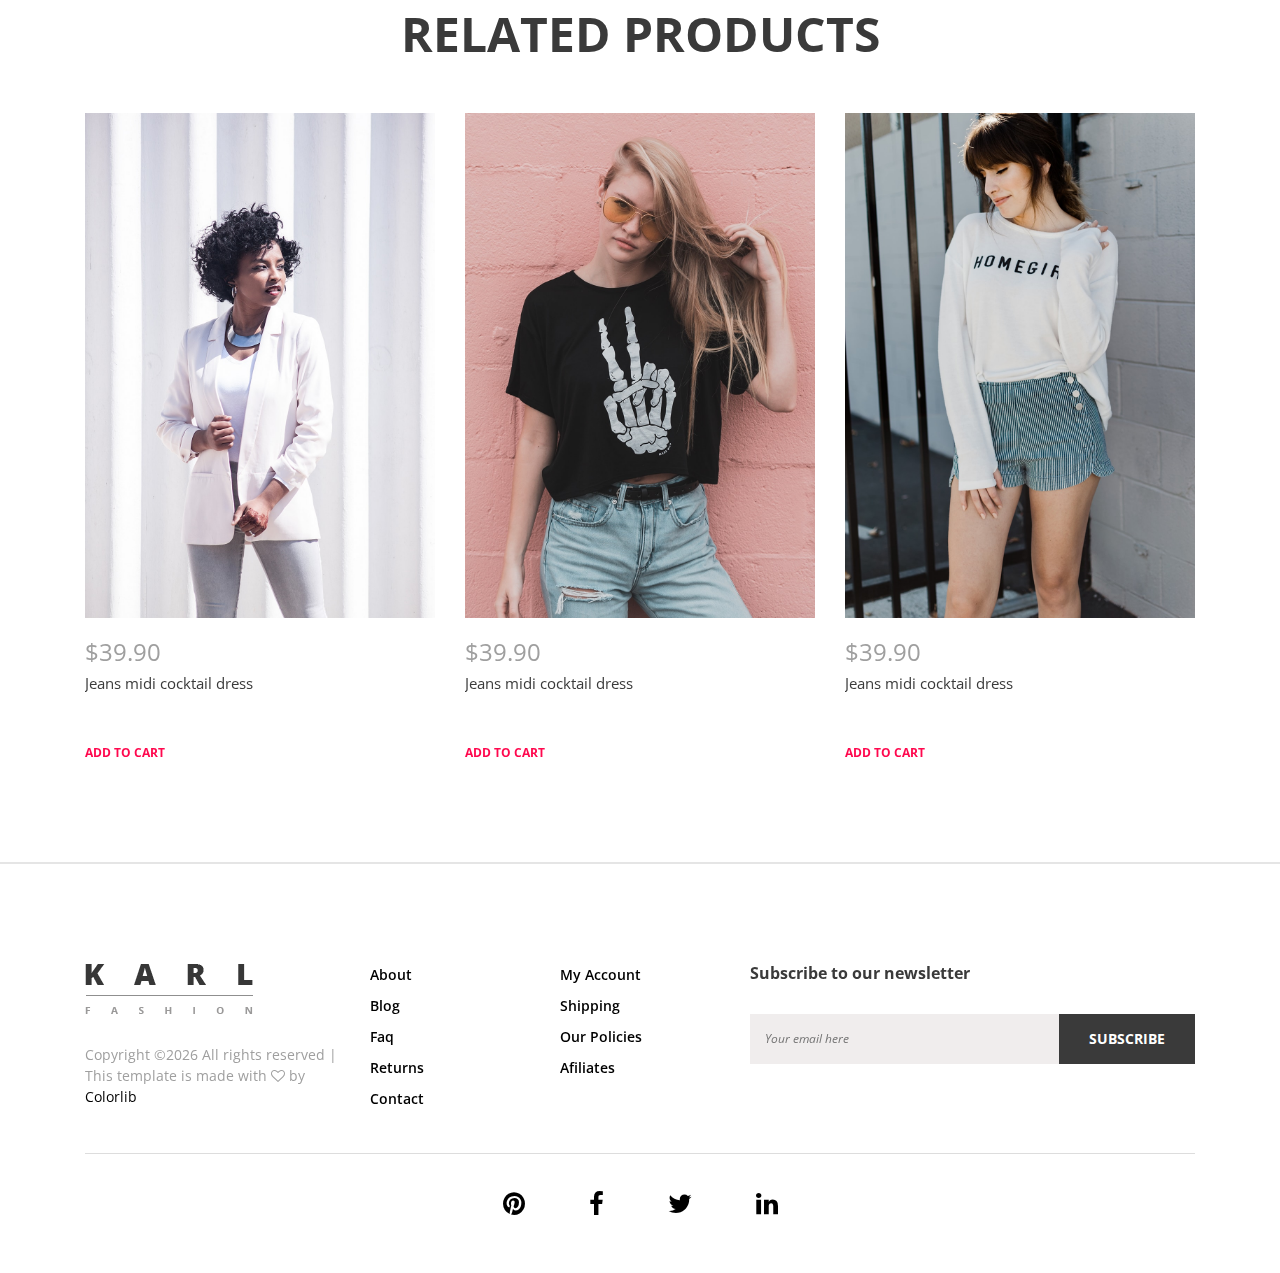
<file: product-details.html>
<!DOCTYPE html>
<html lang="en">

<head>
    <meta charset="UTF-8">
    <meta name="description" content="">
    <meta http-equiv="X-UA-Compatible" content="IE=edge">
    <meta name="viewport" content="width=device-width, initial-scale=1, shrink-to-fit=no">
    <!-- The above 4 meta tags *must* come first in the head; any other head content must come *after* these tags -->

    <!-- Title  -->
    <title>Karl - Fashion Ecommerce Template | Product Details</title>

    <!-- Favicon  -->
    <link rel="icon" href="img/core-img/favicon.ico">

    <!-- Core Style CSS -->
    <link rel="stylesheet" href="css/core-style.css">
    <link rel="stylesheet" href="style.css">

    <!-- Responsive CSS -->
    <link href="css/responsive.css" rel="stylesheet">

</head>

<body>
    <div class="catagories-side-menu">
        <!-- Close Icon -->
        <div id="sideMenuClose">
            <i class="ti-close"></i>
        </div>
        <!--  Side Nav  -->
        <div class="nav-side-menu">
            <div class="menu-list">
                <h6>Categories</h6>
                <ul id="menu-content" class="menu-content collapse out">
                    <!-- Single Item -->
                    <li data-toggle="collapse" data-target="#women" class="collapsed active">
                        <a href="#">Woman wear <span class="arrow"></span></a>
                        <ul class="sub-menu collapse" id="women">
                            <li><a href="#">Midi Dresses</a></li>
                            <li><a href="#">Maxi Dresses</a></li>
                            <li><a href="#">Prom Dresses</a></li>
                            <li><a href="#">Little Black Dresses</a></li>
                            <li><a href="#">Mini Dresses</a></li>
                        </ul>
                    </li>
                    <!-- Single Item -->
                    <li data-toggle="collapse" data-target="#man" class="collapsed">
                        <a href="#">Man Wear <span class="arrow"></span></a>
                        <ul class="sub-menu collapse" id="man">
                            <li><a href="#">Man Dresses</a></li>
                            <li><a href="#">Man Black Dresses</a></li>
                            <li><a href="#">Man Mini Dresses</a></li>
                        </ul>
                    </li>
                    <!-- Single Item -->
                    <li data-toggle="collapse" data-target="#kids" class="collapsed">
                        <a href="#">Children <span class="arrow"></span></a>
                        <ul class="sub-menu collapse" id="kids">
                            <li><a href="#">Children Dresses</a></li>
                            <li><a href="#">Mini Dresses</a></li>
                        </ul>
                    </li>
                    <!-- Single Item -->
                    <li data-toggle="collapse" data-target="#bags" class="collapsed">
                        <a href="#">Bags &amp; Purses <span class="arrow"></span></a>
                        <ul class="sub-menu collapse" id="bags">
                            <li><a href="#">Bags</a></li>
                            <li><a href="#">Purses</a></li>
                        </ul>
                    </li>
                    <!-- Single Item -->
                    <li data-toggle="collapse" data-target="#eyewear" class="collapsed">
                        <a href="#">Eyewear <span class="arrow"></span></a>
                        <ul class="sub-menu collapse" id="eyewear">
                            <li><a href="#">Eyewear Style 1</a></li>
                            <li><a href="#">Eyewear Style 2</a></li>
                            <li><a href="#">Eyewear Style 3</a></li>
                        </ul>
                    </li>
                    <!-- Single Item -->
                    <li data-toggle="collapse" data-target="#footwear" class="collapsed">
                        <a href="#">Footwear <span class="arrow"></span></a>
                        <ul class="sub-menu collapse" id="footwear">
                            <li><a href="#">Footwear 1</a></li>
                            <li><a href="#">Footwear 2</a></li>
                            <li><a href="#">Footwear 3</a></li>
                        </ul>
                    </li>
                </ul>
            </div>
        </div>
    </div>

    <div id="wrapper">

        <!-- ****** Header Area Start ****** -->
        <header class="header_area bg-img background-overlay-white" style="background-image: url(img/bg-img/bg-1.jpg);">
            <!-- Top Header Area Start -->
            <div class="top_header_area">
                <div class="container h-100">
                    <div class="row h-100 align-items-center justify-content-end">

                        <div class="col-12 col-lg-7">
                            <div class="top_single_area d-flex align-items-center">
                                <!-- Logo Area -->
                                <div class="top_logo">
                                    <a href="#"><img src="img/core-img/logo.png" alt=""></a>
                                </div>
                                <!-- Cart & Menu Area -->
                                <div class="header-cart-menu d-flex align-items-center ml-auto">
                                    <!-- Cart Area -->
                                    <div class="cart">
                                        <a href="#" id="header-cart-btn" target="_blank"><span class="cart_quantity">2</span> <i class="ti-bag"></i> Your Bag $20</a>
                                        <!-- Cart List Area Start -->
                                        <ul class="cart-list">
                                            <li>
                                                <a href="#" class="image"><img src="img/product-img/product-10.jpg" class="cart-thumb" alt=""></a>
                                                <div class="cart-item-desc">
                                                    <h6><a href="#">Women's Fashion</a></h6>
                                                    <p>1x - <span class="price">$10</span></p>
                                                </div>
                                                <span class="dropdown-product-remove"><i class="icon-cross"></i></span>
                                            </li>
                                            <li>
                                                <a href="#" class="image"><img src="img/product-img/product-11.jpg" class="cart-thumb" alt=""></a>
                                                <div class="cart-item-desc">
                                                    <h6><a href="#">Women's Fashion</a></h6>
                                                    <p>1x - <span class="price">$10</span></p>
                                                </div>
                                                <span class="dropdown-product-remove"><i class="icon-cross"></i></span>
                                            </li>
                                            <li class="total">
                                                <span class="pull-right">Total: $20.00</span>
                                                <a href="cart.html" class="btn btn-sm btn-cart">Cart</a>
                                                <a href="checkout-1.html" class="btn btn-sm btn-checkout">Checkout</a>
                                            </li>
                                        </ul>
                                    </div>
                                    <div class="header-right-side-menu ml-15">
                                        <a href="#" id="sideMenuBtn"><i class="ti-menu" aria-hidden="true"></i></a>
                                    </div>
                                </div>
                            </div>
                        </div>

                    </div>
                </div>
            </div>

            <!-- Top Header Area End -->
            <div class="main_header_area">
                <div class="container h-100">
                    <div class="row h-100">
                        <div class="col-12 d-md-flex justify-content-between">
                            <!-- Header Social Area -->
                            <div class="header-social-area">
                                <a href="#"><span class="karl-level">Share</span> <i class="fa fa-pinterest" aria-hidden="true"></i></a>
                                <a href="#"><i class="fa fa-facebook" aria-hidden="true"></i></a>
                                <a href="#"><i class="fa fa-twitter" aria-hidden="true"></i></a>
                                <a href="#"><i class="fa fa-linkedin" aria-hidden="true"></i></a>
                            </div>
                            <!-- Menu Area -->
                            <div class="main-menu-area">
                                <nav class="navbar navbar-expand-lg align-items-start">

                                    <button class="navbar-toggler" type="button" data-toggle="collapse" data-target="#karl-navbar" aria-controls="karl-navbar" aria-expanded="false" aria-label="Toggle navigation"><span class="navbar-toggler-icon"><i class="ti-menu"></i></span></button>

                                    <div class="collapse navbar-collapse align-items-start collapse" id="karl-navbar">
                                        <ul class="navbar-nav animated" id="nav">
                                            <li class="nav-item active"><a class="nav-link" href="index.html">Home</a></li>
                                            <li class="nav-item dropdown">
                                                <a class="nav-link dropdown-toggle" href="#" id="karlDropdown" role="button" data-toggle="dropdown" aria-haspopup="true" aria-expanded="false">Pages</a>
                                                <div class="dropdown-menu" aria-labelledby="karlDropdown">
                                                    <a class="dropdown-item" href="index.html">Home</a>
                                                    <a class="dropdown-item" href="shop.html">Shop</a>
                                                    <a class="dropdown-item" href="product-details.html">Product Details</a>
                                                    <a class="dropdown-item" href="cart.html">Cart</a>
                                                    <a class="dropdown-item" href="checkout.html">Checkout</a>
                                                </div>
                                            </li>
                                            <li class="nav-item"><a class="nav-link" href="#">Dresses</a></li>
                                            <li class="nav-item"><a class="nav-link" href="#"><span class="karl-level">hot</span> Shoes</a></li>
                                            <li class="nav-item"><a class="nav-link" href="#">Contact</a></li>
                                        </ul>
                                    </div>
                                </nav>
                            </div>
                            <!-- Help Line -->
                            <div class="help-line">
                                <a href="tel:+346573556778"><i class="ti-headphone-alt"></i> +34 657 3556 778</a>
                            </div>
                        </div>
                    </div>
                </div>
            </div>
        </header>
        <!-- ****** Header Area End ****** -->

        <section class="top-discount-area d-md-flex align-items-center">
            <!-- Single Discount Area -->
            <div class="single-discount-area">
                <h5>Free Shipping &amp; Returns</h5>
                <h6><a href="#">BUY NOW</a></h6>
            </div>
            <!-- Single Discount Area -->
            <div class="single-discount-area">
                <h5>20% Discount for all dresses</h5>
                <h6>USE CODE: Colorlib</h6>
            </div>
            <!-- Single Discount Area -->
            <div class="single-discount-area">
                <h5>20% Discount for students</h5>
                <h6>USE CODE: Colorlib</h6>
            </div>
        </section>

        <!-- <<<<<<<<<<<<<<<<<<<< Breadcumb Area Start <<<<<<<<<<<<<<<<<<<< -->
        <div class="breadcumb_area">
            <div class="container">
                <div class="row">
                    <div class="col-12">
                        <ol class="breadcrumb d-flex align-items-center">
                            <li class="breadcrumb-item"><a href="#">Home</a></li>
                            <li class="breadcrumb-item"><a href="#">Dresses</a></li>
                            <li class="breadcrumb-item active">Long Dress</li>
                        </ol>
                        <!-- btn -->
                        <a href="#" class="backToHome d-block"><i class="fa fa-angle-double-left"></i> Back to Category</a>
                    </div>
                </div>
            </div>
        </div>
        <!-- <<<<<<<<<<<<<<<<<<<< Breadcumb Area End <<<<<<<<<<<<<<<<<<<< -->

        <!-- <<<<<<<<<<<<<<<<<<<< Single Product Details Area Start >>>>>>>>>>>>>>>>>>>>>>>>> -->
        <section class="single_product_details_area section_padding_0_100">
            <div class="container">
                <div class="row">

                    <div class="col-12 col-md-6">
                        <div class="single_product_thumb">
                            <div id="product_details_slider" class="carousel slide" data-ride="carousel">

                                <ol class="carousel-indicators">
                                    <li class="active" data-target="#product_details_slider" data-slide-to="0" style="background-image: url(img/product-img/product-9.jpg);">
                                    </li>
                                    <li data-target="#product_details_slider" data-slide-to="1" style="background-image: url(img/product-img/product-2.jpg);">
                                    </li>
                                    <li data-target="#product_details_slider" data-slide-to="2" style="background-image: url(img/product-img/product-3.jpg);">
                                    </li>
                                    <li data-target="#product_details_slider" data-slide-to="3" style="background-image: url(img/product-img/product-4.jpg);">
                                    </li>
                                </ol>

                                <div class="carousel-inner">
                                    <div class="carousel-item active">
                                        <a class="gallery_img" href="img/product-img/product-9.jpg">
                                        <img class="d-block w-100" src="img/product-img/product-9.jpg" alt="First slide">
                                    </a>
                                    </div>
                                    <div class="carousel-item">
                                        <a class="gallery_img" href="img/product-img/product-2.jpg">
                                        <img class="d-block w-100" src="img/product-img/product-2.jpg" alt="Second slide">
                                    </a>
                                    </div>
                                    <div class="carousel-item">
                                        <a class="gallery_img" href="img/product-img/product-3.jpg">
                                        <img class="d-block w-100" src="img/product-img/product-3.jpg" alt="Third slide">
                                    </a>
                                    </div>
                                    <div class="carousel-item">
                                        <a class="gallery_img" href="img/product-img/product-4.jpg">
                                        <img class="d-block w-100" src="img/product-img/product-4.jpg" alt="Fourth slide">
                                    </a>
                                    </div>
                                </div>
                            </div>
                        </div>
                    </div>

                    <div class="col-12 col-md-6">
                        <div class="single_product_desc">

                            <h4 class="title"><a href="#">Long Yellow Dress</a></h4>

                            <h4 class="price">$ 39.99</h4>

                            <p class="available">Available: <span class="text-muted">In Stock</span></p>

                            <div class="single_product_ratings mb-15">
                                <i class="fa fa-star" aria-hidden="true"></i>
                                <i class="fa fa-star" aria-hidden="true"></i>
                                <i class="fa fa-star" aria-hidden="true"></i>
                                <i class="fa fa-star" aria-hidden="true"></i>
                                <i class="fa fa-star-o" aria-hidden="true"></i>
                            </div>

                            <div class="widget size mb-50">
                                <h6 class="widget-title">Size</h6>
                                <div class="widget-desc">
                                    <ul>
                                        <li><a href="#">32</a></li>
                                        <li><a href="#">34</a></li>
                                        <li><a href="#">36</a></li>
                                        <li><a href="#">38</a></li>
                                        <li><a href="#">40</a></li>
                                        <li><a href="#">42</a></li>
                                    </ul>
                                </div>
                            </div>

                            <!-- Add to Cart Form -->
                            <form class="cart clearfix mb-50 d-flex" method="post">
                                <div class="quantity">
                                    <span class="qty-minus" onclick="var effect = document.getElementById('qty'); var qty = effect.value; if( !isNaN( qty ) &amp;&amp; qty &gt; 1 ) effect.value--;return false;"><i class="fa fa-minus" aria-hidden="true"></i></span>
                                    <input type="number" class="qty-text" id="qty" step="1" min="1" max="12" name="quantity" value="1">
                                    <span class="qty-plus" onclick="var effect = document.getElementById('qty'); var qty = effect.value; if( !isNaN( qty )) effect.value++;return false;"><i class="fa fa-plus" aria-hidden="true"></i></span>
                                </div>
                                <button type="submit" name="addtocart" value="5" class="btn cart-submit d-block">Add to cart</button>
                            </form>

                            <div id="accordion" role="tablist">
                                <div class="card">
                                    <div class="card-header" role="tab" id="headingOne">
                                        <h6 class="mb-0">
                                            <a data-toggle="collapse" href="#collapseOne" aria-expanded="true" aria-controls="collapseOne">Information</a>
                                        </h6>
                                    </div>

                                    <div id="collapseOne" class="collapse show" role="tabpanel" aria-labelledby="headingOne" data-parent="#accordion">
                                        <div class="card-body">
                                            <p>Lorem ipsum dolor sit amet, consectetur adipiscing elit. Proin pharetra tempor so dales. Phasellus sagittis auctor gravida. Integ er bibendum sodales arcu id te mpus. Ut consectetur lacus.</p>
                                            <p>Approx length 66cm/26" (Based on a UK size 8 sample) Mixed fibres</p>
                                            <p>The Model wears a UK size 8/ EU size 36/ US size 4 and her height is 5'8"</p>
                                        </div>
                                    </div>
                                </div>
                                <div class="card">
                                    <div class="card-header" role="tab" id="headingTwo">
                                        <h6 class="mb-0">
                                            <a class="collapsed" data-toggle="collapse" href="#collapseTwo" aria-expanded="false" aria-controls="collapseTwo">Cart Details</a>
                                        </h6>
                                    </div>
                                    <div id="collapseTwo" class="collapse" role="tabpanel" aria-labelledby="headingTwo" data-parent="#accordion">
                                        <div class="card-body">
                                            <p>Lorem ipsum dolor sit amet, consectetur adipisicing elit. Explicabo quis in veritatis officia inventore, tempore provident dignissimos nemo, nulla quaerat. Quibusdam non, eos, voluptatem reprehenderit hic nam! Laboriosam, sapiente! Praesentium.</p>
                                            <p>Lorem ipsum dolor sit amet, consectetur adipisicing elit. Officia magnam laborum eaque.</p>
                                        </div>
                                    </div>
                                </div>
                                <div class="card">
                                    <div class="card-header" role="tab" id="headingThree">
                                        <h6 class="mb-0">
                                            <a class="collapsed" data-toggle="collapse" href="#collapseThree" aria-expanded="false" aria-controls="collapseThree">shipping &amp; Returns</a>
                                        </h6>
                                    </div>
                                    <div id="collapseThree" class="collapse" role="tabpanel" aria-labelledby="headingThree" data-parent="#accordion">
                                        <div class="card-body">
                                            <p>Lorem ipsum dolor sit amet, consectetur adipisicing elit. Esse quo sint repudiandae suscipit ab soluta delectus voluptate, vero vitae, tempore maxime rerum iste dolorem mollitia perferendis distinctio. Quibusdam laboriosam rerum distinctio. Repudiandae fugit odit, sequi id!</p>
                                            <p>Lorem ipsum dolor sit amet, consectetur adipisicing elit. Beatae qui maxime consequatur laudantium temporibus ad et. A optio inventore deleniti ipsa.</p>
                                        </div>
                                    </div>
                                </div>
                            </div>

                        </div>
                    </div>
                </div>
            </div>
        </section>
        <!-- <<<<<<<<<<<<<<<<<<<< Single Product Details Area End >>>>>>>>>>>>>>>>>>>>>>>>> -->

        <!-- ****** Quick View Modal Area Start ****** -->
        <div class="modal fade" id="quickview" tabindex="-1" role="dialog" aria-labelledby="quickview" aria-hidden="true">
            <div class="modal-dialog modal-lg modal-dialog-centered" role="document">
                <div class="modal-content">
                    <button type="button" class="close btn" data-dismiss="modal" aria-label="Close">
                    <span aria-hidden="true">&times;</span>
                </button>
                    <div class="modal-body">
                        <div class="quickview_body">
                            <div class="container">
                                <div class="row">
                                    <div class="col-12 col-lg-5">
                                        <div class="quickview_pro_img">
                                            <img src="img/product-img/product-1.jpg" alt="">
                                        </div>
                                    </div>
                                    <div class="col-12 col-lg-7">
                                        <div class="quickview_pro_des">
                                            <h4 class="title">Boutique Silk Dress</h4>
                                            <div class="top_seller_product_rating mb-15">
                                                <i class="fa fa-star" aria-hidden="true"></i>
                                                <i class="fa fa-star" aria-hidden="true"></i>
                                                <i class="fa fa-star" aria-hidden="true"></i>
                                                <i class="fa fa-star" aria-hidden="true"></i>
                                                <i class="fa fa-star" aria-hidden="true"></i>
                                            </div>
                                            <h5 class="price">$120.99 <span>$130</span></h5>
                                            <p>Lorem ipsum dolor sit amet, consectetur adipisicing elit. Mollitia expedita quibusdam aspernatur, sapiente consectetur accusantium perspiciatis praesentium eligendi, in fugiat?</p>
                                            <a href="#">View Full Product Details</a>
                                        </div>
                                        <!-- Add to Cart Form -->
                                        <form class="cart" method="post">
                                            <div class="quantity">
                                                <span class="qty-minus" onclick="var effect = document.getElementById('qty'); var qty = effect.value; if( !isNaN( qty ) &amp;&amp; qty &gt; 1 ) effect.value--;return false;"><i class="fa fa-minus" aria-hidden="true"></i></span>

                                                <input type="number" class="qty-text" id="qty2" step="1" min="1" max="12" name="quantity" value="1">

                                                <span class="qty-plus" onclick="var effect = document.getElementById('qty'); var qty = effect.value; if( !isNaN( qty )) effect.value++;return false;"><i class="fa fa-plus" aria-hidden="true"></i></span>
                                            </div>
                                            <button type="submit" name="addtocart" value="5" class="cart-submit">Add to cart</button>
                                            <!-- Wishlist -->
                                            <div class="modal_pro_wishlist">
                                                <a href="wishlist.html" target="_blank"><i class="ti-heart"></i></a>
                                            </div>
                                            <!-- Compare -->
                                            <div class="modal_pro_compare">
                                                <a href="compare.html" target="_blank"><i class="ti-stats-up"></i></a>
                                            </div>
                                        </form>

                                        <div class="share_wf mt-30">
                                            <p>Share With Friend</p>
                                            <div class="_icon">
                                                <a href="#"><i class="fa fa-facebook" aria-hidden="true"></i></a>
                                                <a href="#"><i class="fa fa-twitter" aria-hidden="true"></i></a>
                                                <a href="#"><i class="fa fa-pinterest" aria-hidden="true"></i></a>
                                                <a href="#"><i class="fa fa-google-plus" aria-hidden="true"></i></a>
                                            </div>
                                        </div>
                                    </div>
                                </div>
                            </div>
                        </div>
                    </div>
                </div>
            </div>
        </div>
        <!-- ****** Quick View Modal Area End ****** -->

        <section class="you_may_like_area clearfix">
            <div class="container">
                <div class="row">
                    <div class="col-12">
                        <div class="section_heading text-center">
                            <h2>related Products</h2>
                        </div>
                    </div>
                </div>
                <div class="row">
                    <div class="col-12">
                        <div class="you_make_like_slider owl-carousel">

                            <!-- Single gallery Item -->
                            <div class="single_gallery_item">
                                <!-- Product Image -->
                                <div class="product-img">
                                    <img src="img/product-img/product-1.jpg" alt="">
                                    <div class="product-quicview">
                                        <a href="#" data-toggle="modal" data-target="#quickview"><i class="ti-plus"></i></a>
                                    </div>
                                </div>
                                <!-- Product Description -->
                                <div class="product-description">
                                    <h4 class="product-price">$39.90</h4>
                                    <p>Jeans midi cocktail dress</p>
                                    <!-- Add to Cart -->
                                    <a href="#" class="add-to-cart-btn">ADD TO CART</a>
                                </div>
                            </div>

                            <!-- Single gallery Item -->
                            <div class="single_gallery_item">
                                <!-- Product Image -->
                                <div class="product-img">
                                    <img src="img/product-img/product-2.jpg" alt="">
                                    <div class="product-quicview">
                                        <a href="#" data-toggle="modal" data-target="#quickview"><i class="ti-plus"></i></a>
                                    </div>
                                </div>
                                <!-- Product Description -->
                                <div class="product-description">
                                    <h4 class="product-price">$39.90</h4>
                                    <p>Jeans midi cocktail dress</p>
                                    <!-- Add to Cart -->
                                    <a href="#" class="add-to-cart-btn">ADD TO CART</a>
                                </div>
                            </div>

                            <!-- Single gallery Item -->
                            <div class="single_gallery_item">
                                <!-- Product Image -->
                                <div class="product-img">
                                    <img src="img/product-img/product-3.jpg" alt="">
                                    <div class="product-quicview">
                                        <a href="#" data-toggle="modal" data-target="#quickview"><i class="ti-plus"></i></a>
                                    </div>
                                </div>
                                <!-- Product Description -->
                                <div class="product-description">
                                    <h4 class="product-price">$39.90</h4>
                                    <p>Jeans midi cocktail dress</p>
                                    <!-- Add to Cart -->
                                    <a href="#" class="add-to-cart-btn">ADD TO CART</a>
                                </div>
                            </div>

                            <!-- Single gallery Item -->
                            <div class="single_gallery_item">
                                <!-- Product Image -->
                                <div class="product-img">
                                    <img src="img/product-img/product-4.jpg" alt="">
                                    <div class="product-quicview">
                                        <a href="#" data-toggle="modal" data-target="#quickview"><i class="ti-plus"></i></a>
                                    </div>
                                </div>
                                <!-- Product Description -->
                                <div class="product-description">
                                    <h4 class="product-price">$39.90</h4>
                                    <p>Jeans midi cocktail dress</p>
                                    <!-- Add to Cart -->
                                    <a href="#" class="add-to-cart-btn">ADD TO CART</a>
                                </div>
                            </div>

                            <!-- Single gallery Item -->
                            <div class="single_gallery_item">
                                <!-- Product Image -->
                                <div class="product-img">
                                    <img src="img/product-img/product-5.jpg" alt="">
                                    <div class="product-quicview">
                                        <a href="#" data-toggle="modal" data-target="#quickview"><i class="ti-plus"></i></a>
                                    </div>
                                </div>
                                <!-- Product Description -->
                                <div class="product-description">
                                    <h4 class="product-price">$39.90</h4>
                                    <p>Jeans midi cocktail dress</p>
                                    <!-- Add to Cart -->
                                    <a href="#" class="add-to-cart-btn">ADD TO CART</a>
                                </div>
                            </div>
                        </div>
                    </div>
                </div>
            </div>
        </section>

        <!-- ****** Footer Area Start ****** -->
        <footer class="footer_area">
            <div class="container">
                <div class="row">
                    <!-- Single Footer Area Start -->
                    <div class="col-12 col-md-6 col-lg-3">
                        <div class="single_footer_area">
                            <div class="footer-logo">
                                <img src="img/core-img/logo.png" alt="">
                            </div>
                            <div class="copywrite_text d-flex align-items-center">
                                <p><!-- Link back to Colorlib can't be removed. Template is licensed under CC BY 3.0. -->
Copyright &copy;<script>document.write(new Date().getFullYear());</script> All rights reserved | This template is made with <i class="fa fa-heart-o" aria-hidden="true"></i> by <a href="https://colorlib.com" target="_blank">Colorlib</a>
<!-- Link back to Colorlib can't be removed. Template is licensed under CC BY 3.0. --></p>
                            </div>
                        </div>
                    </div>
                    <!-- Single Footer Area Start -->
                    <div class="col-12 col-sm-6 col-md-3 col-lg-2">
                        <div class="single_footer_area">
                            <ul class="footer_widget_menu">
                                <li><a href="#">About</a></li>
                                <li><a href="#">Blog</a></li>
                                <li><a href="#">Faq</a></li>
                                <li><a href="#">Returns</a></li>
                                <li><a href="#">Contact</a></li>
                            </ul>
                        </div>
                    </div>
                    <!-- Single Footer Area Start -->
                    <div class="col-12 col-sm-6 col-md-3 col-lg-2">
                        <div class="single_footer_area">
                            <ul class="footer_widget_menu">
                                <li><a href="#">My Account</a></li>
                                <li><a href="#">Shipping</a></li>
                                <li><a href="#">Our Policies</a></li>
                                <li><a href="#">Afiliates</a></li>
                            </ul>
                        </div>
                    </div>
                    <!-- Single Footer Area Start -->
                    <div class="col-12 col-lg-5">
                        <div class="single_footer_area">
                            <div class="footer_heading mb-30">
                                <h6>Subscribe to our newsletter</h6>
                            </div>
                            <div class="subscribtion_form">
                                <form action="#" method="post">
                                    <input type="email" name="mail" class="mail" placeholder="Your email here">
                                    <button type="submit" class="submit">Subscribe</button>
                                </form>
                            </div>
                        </div>
                    </div>
                </div>
                <div class="line"></div>

                <!-- Footer Bottom Area Start -->
                <div class="footer_bottom_area">
                    <div class="row">
                        <div class="col-12">
                            <div class="footer_social_area text-center">
                                <a href="#"><i class="fa fa-pinterest" aria-hidden="true"></i></a>
                                <a href="#"><i class="fa fa-facebook" aria-hidden="true"></i></a>
                                <a href="#"><i class="fa fa-twitter" aria-hidden="true"></i></a>
                                <a href="#"><i class="fa fa-linkedin" aria-hidden="true"></i></a>
                            </div>
                        </div>
                    </div>
                </div>
            </div>
        </footer>
        <!-- ****** Footer Area End ****** -->
    </div>
    <!-- /.wrapper end -->

    <!-- jQuery (Necessary for All JavaScript Plugins) -->
    <script src="js/jquery/jquery-2.2.4.min.js"></script>
    <!-- Popper js -->
    <script src="js/popper.min.js"></script>
    <!-- Bootstrap js -->
    <script src="js/bootstrap.min.js"></script>
    <!-- Plugins js -->
    <script src="js/plugins.js"></script>
    <!-- Active js -->
    <script src="js/active.js"></script>

</body>

</html>
</file>
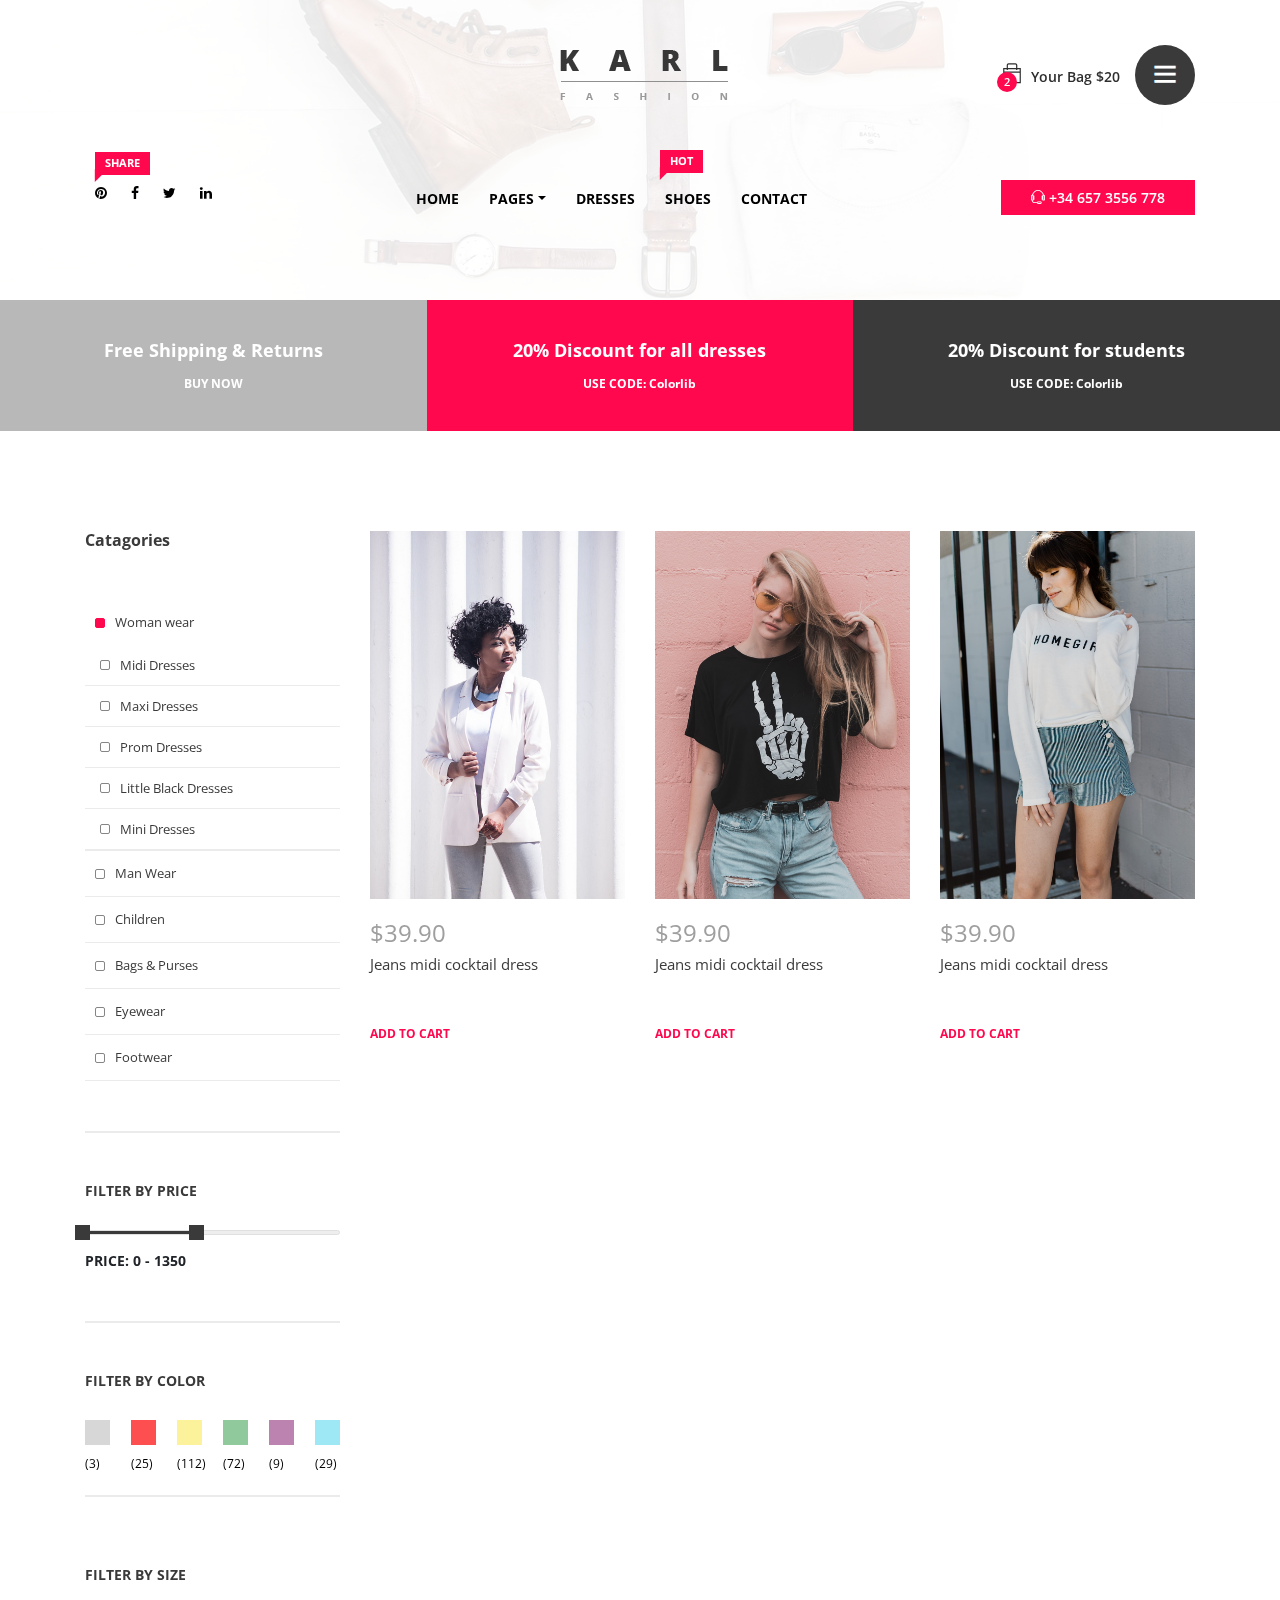
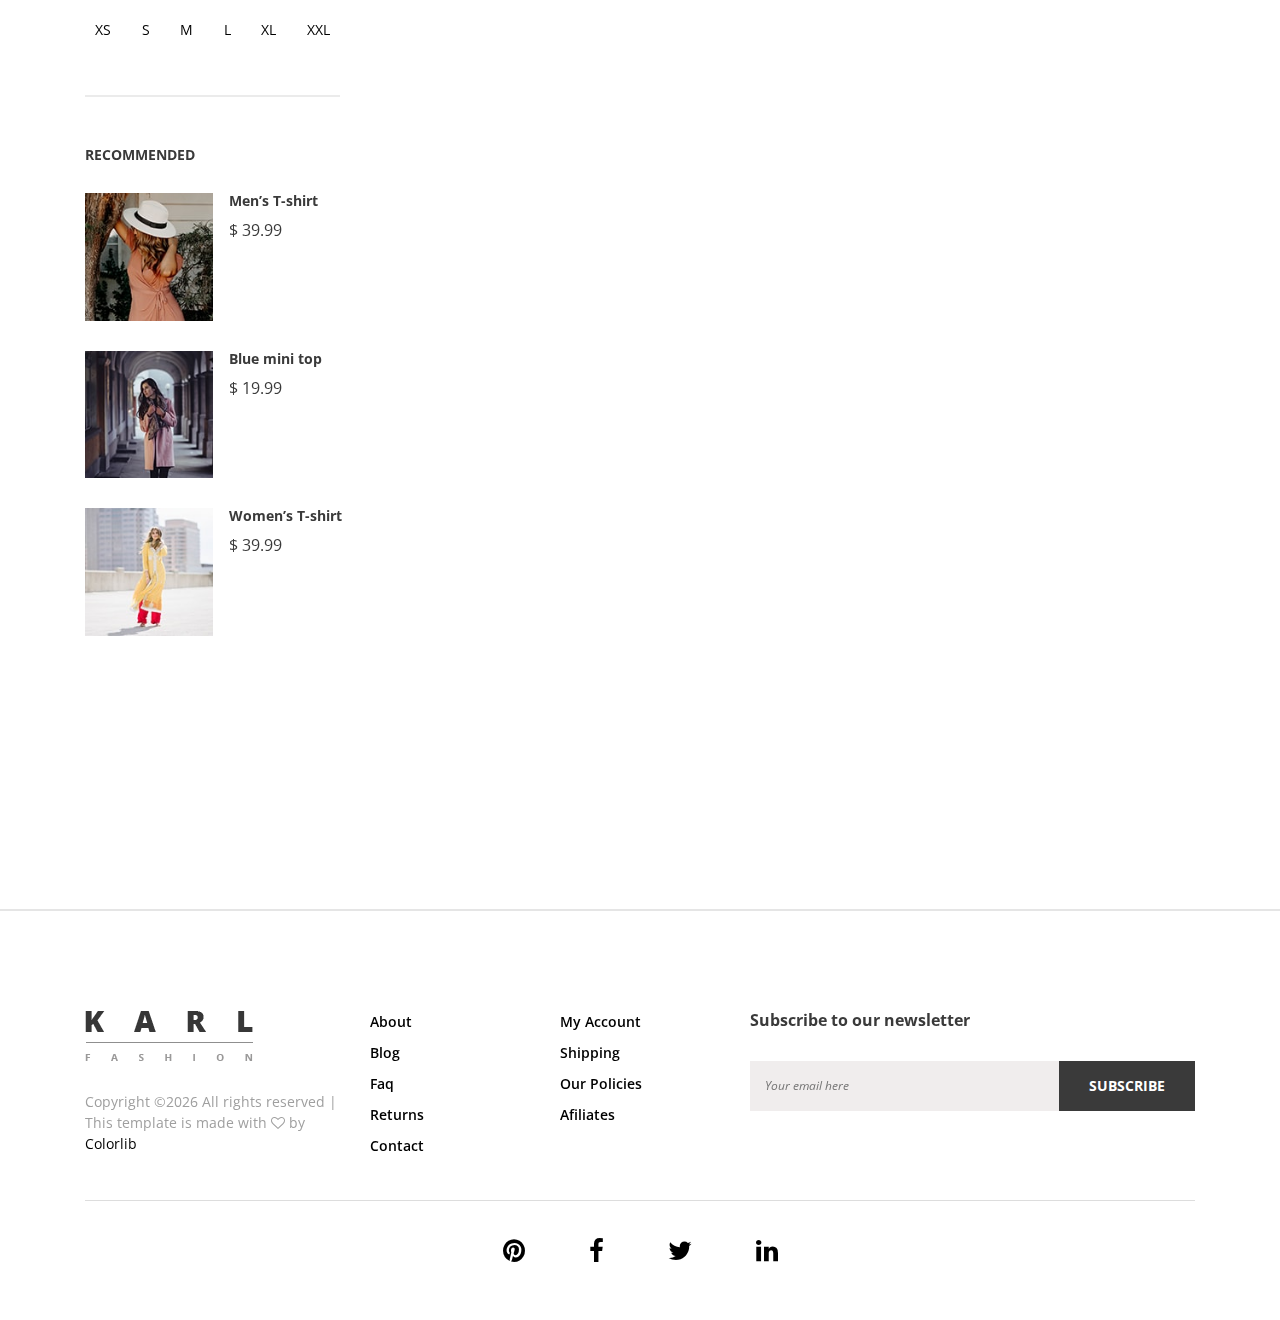
<file: shop.html>
<!DOCTYPE html>
<html lang="en">

<head>
    <meta charset="UTF-8">
    <meta name="description" content="">
    <meta http-equiv="X-UA-Compatible" content="IE=edge">
    <meta name="viewport" content="width=device-width, initial-scale=1, shrink-to-fit=no">
    <!-- The above 4 meta tags *must* come first in the head; any other head content must come *after* these tags -->

    <!-- Title  -->
    <title>Karl - Fashion Ecommerce Template | Shop</title>

    <!-- Favicon  -->
    <link rel="icon" href="img/core-img/favicon.ico">

    <!-- Core Style CSS -->
    <link rel="stylesheet" href="css/core-style.css">
    <link rel="stylesheet" href="style.css">

    <!-- Responsive CSS -->
    <link href="css/responsive.css" rel="stylesheet">

</head>

<body>
    <div class="catagories-side-menu">
        <!-- Close Icon -->
        <div id="sideMenuClose">
            <i class="ti-close"></i>
        </div>
        <!--  Side Nav  -->
        <div class="nav-side-menu">
            <div class="menu-list">
                <h6>Categories</h6>
                <ul id="menu-content" class="menu-content collapse out">
                    <!-- Single Item -->
                    <li data-toggle="collapse" data-target="#women" class="collapsed active">
                        <a href="#">Woman wear <span class="arrow"></span></a>
                        <ul class="sub-menu collapse" id="women">
                            <li><a href="#">Midi Dresses</a></li>
                            <li><a href="#">Maxi Dresses</a></li>
                            <li><a href="#">Prom Dresses</a></li>
                            <li><a href="#">Little Black Dresses</a></li>
                            <li><a href="#">Mini Dresses</a></li>
                        </ul>
                    </li>
                    <!-- Single Item -->
                    <li data-toggle="collapse" data-target="#man" class="collapsed">
                        <a href="#">Man Wear <span class="arrow"></span></a>
                        <ul class="sub-menu collapse" id="man">
                            <li><a href="#">Man Dresses</a></li>
                            <li><a href="#">Man Black Dresses</a></li>
                            <li><a href="#">Man Mini Dresses</a></li>
                        </ul>
                    </li>
                    <!-- Single Item -->
                    <li data-toggle="collapse" data-target="#kids" class="collapsed">
                        <a href="#">Children <span class="arrow"></span></a>
                        <ul class="sub-menu collapse" id="kids">
                            <li><a href="#">Children Dresses</a></li>
                            <li><a href="#">Mini Dresses</a></li>
                        </ul>
                    </li>
                    <!-- Single Item -->
                    <li data-toggle="collapse" data-target="#bags" class="collapsed">
                        <a href="#">Bags &amp; Purses <span class="arrow"></span></a>
                        <ul class="sub-menu collapse" id="bags">
                            <li><a href="#">Bags</a></li>
                            <li><a href="#">Purses</a></li>
                        </ul>
                    </li>
                    <!-- Single Item -->
                    <li data-toggle="collapse" data-target="#eyewear" class="collapsed">
                        <a href="#">Eyewear <span class="arrow"></span></a>
                        <ul class="sub-menu collapse" id="eyewear">
                            <li><a href="#">Eyewear Style 1</a></li>
                            <li><a href="#">Eyewear Style 2</a></li>
                            <li><a href="#">Eyewear Style 3</a></li>
                        </ul>
                    </li>
                    <!-- Single Item -->
                    <li data-toggle="collapse" data-target="#footwear" class="collapsed">
                        <a href="#">Footwear <span class="arrow"></span></a>
                        <ul class="sub-menu collapse" id="footwear">
                            <li><a href="#">Footwear 1</a></li>
                            <li><a href="#">Footwear 2</a></li>
                            <li><a href="#">Footwear 3</a></li>
                        </ul>
                    </li>
                </ul>
            </div>
        </div>
    </div>

    <div id="wrapper">

        <!-- ****** Header Area Start ****** -->
        <header class="header_area bg-img background-overlay-white" style="background-image: url(img/bg-img/bg-1.jpg);">
            <!-- Top Header Area Start -->
            <div class="top_header_area">
                <div class="container h-100">
                    <div class="row h-100 align-items-center justify-content-end">

                        <div class="col-12 col-lg-7">
                            <div class="top_single_area d-flex align-items-center">
                                <!-- Logo Area -->
                                <div class="top_logo">
                                    <a href="#"><img src="img/core-img/logo.png" alt=""></a>
                                </div>
                                <!-- Cart & Menu Area -->
                                <div class="header-cart-menu d-flex align-items-center ml-auto">
                                    <!-- Cart Area -->
                                    <div class="cart">
                                        <a href="#" id="header-cart-btn" target="_blank"><span class="cart_quantity">2</span> <i class="ti-bag"></i> Your Bag $20</a>
                                        <!-- Cart List Area Start -->
                                        <ul class="cart-list">
                                            <li>
                                                <a href="#" class="image"><img src="img/product-img/product-10.jpg" class="cart-thumb" alt=""></a>
                                                <div class="cart-item-desc">
                                                    <h6><a href="#">Women's Fashion</a></h6>
                                                    <p>1x - <span class="price">$10</span></p>
                                                </div>
                                                <span class="dropdown-product-remove"><i class="icon-cross"></i></span>
                                            </li>
                                            <li>
                                                <a href="#" class="image"><img src="img/product-img/product-11.jpg" class="cart-thumb" alt=""></a>
                                                <div class="cart-item-desc">
                                                    <h6><a href="#">Women's Fashion</a></h6>
                                                    <p>1x - <span class="price">$10</span></p>
                                                </div>
                                                <span class="dropdown-product-remove"><i class="icon-cross"></i></span>
                                            </li>
                                            <li class="total">
                                                <span class="pull-right">Total: $20.00</span>
                                                <a href="cart.html" class="btn btn-sm btn-cart">Cart</a>
                                                <a href="checkout-1.html" class="btn btn-sm btn-checkout">Checkout</a>
                                            </li>
                                        </ul>
                                    </div>
                                    <div class="header-right-side-menu ml-15">
                                        <a href="#" id="sideMenuBtn"><i class="ti-menu" aria-hidden="true"></i></a>
                                    </div>
                                </div>
                            </div>
                        </div>

                    </div>
                </div>
            </div>

            <!-- Top Header Area End -->
            <div class="main_header_area">
                <div class="container h-100">
                    <div class="row h-100">
                        <div class="col-12 d-md-flex justify-content-between">
                            <!-- Header Social Area -->
                            <div class="header-social-area">
                                <a href="#"><span class="karl-level">Share</span> <i class="fa fa-pinterest" aria-hidden="true"></i></a>
                                <a href="#"><i class="fa fa-facebook" aria-hidden="true"></i></a>
                                <a href="#"><i class="fa fa-twitter" aria-hidden="true"></i></a>
                                <a href="#"><i class="fa fa-linkedin" aria-hidden="true"></i></a>
                            </div>
                            <!-- Menu Area -->
                            <div class="main-menu-area">
                                <nav class="navbar navbar-expand-lg align-items-start">

                                    <button class="navbar-toggler" type="button" data-toggle="collapse" data-target="#karl-navbar" aria-controls="karl-navbar" aria-expanded="false" aria-label="Toggle navigation"><span class="navbar-toggler-icon"><i class="ti-menu"></i></span></button>

                                    <div class="collapse navbar-collapse align-items-start collapse" id="karl-navbar">
                                        <ul class="navbar-nav animated" id="nav">
                                            <li class="nav-item active"><a class="nav-link" href="index.html">Home</a></li>
                                            <li class="nav-item dropdown">
                                                <a class="nav-link dropdown-toggle" href="#" id="karlDropdown" role="button" data-toggle="dropdown" aria-haspopup="true" aria-expanded="false">Pages</a>
                                                <div class="dropdown-menu" aria-labelledby="karlDropdown">
                                                    <a class="dropdown-item" href="index.html">Home</a>
                                                    <a class="dropdown-item" href="shop.html">Shop</a>
                                                    <a class="dropdown-item" href="product-details.html">Product Details</a>
                                                    <a class="dropdown-item" href="cart.html">Cart</a>
                                                    <a class="dropdown-item" href="checkout.html">Checkout</a>
                                                </div>
                                            </li>
                                            <li class="nav-item"><a class="nav-link" href="#">Dresses</a></li>
                                            <li class="nav-item"><a class="nav-link" href="#"><span class="karl-level">hot</span> Shoes</a></li>
                                            <li class="nav-item"><a class="nav-link" href="#">Contact</a></li>
                                        </ul>
                                    </div>
                                </nav>
                            </div>
                            <!-- Help Line -->
                            <div class="help-line">
                                <a href="tel:+346573556778"><i class="ti-headphone-alt"></i> +34 657 3556 778</a>
                            </div>
                        </div>
                    </div>
                </div>
            </div>
        </header>
        <!-- ****** Header Area End ****** -->

        <section class="top-discount-area d-md-flex align-items-center">
            <!-- Single Discount Area -->
            <div class="single-discount-area">
                <h5>Free Shipping &amp; Returns</h5>
                <h6><a href="#">BUY NOW</a></h6>
            </div>
            <!-- Single Discount Area -->
            <div class="single-discount-area">
                <h5>20% Discount for all dresses</h5>
                <h6>USE CODE: Colorlib</h6>
            </div>
            <!-- Single Discount Area -->
            <div class="single-discount-area">
                <h5>20% Discount for students</h5>
                <h6>USE CODE: Colorlib</h6>
            </div>
        </section>

        <!-- ****** Quick View Modal Area Start ****** -->
        <div class="modal fade" id="quickview" tabindex="-1" role="dialog" aria-labelledby="quickview" aria-hidden="true">
            <div class="modal-dialog modal-lg modal-dialog-centered" role="document">
                <div class="modal-content">
                    <button type="button" class="close btn" data-dismiss="modal" aria-label="Close">
                    <span aria-hidden="true">&times;</span>
                </button>

                    <div class="modal-body">
                        <div class="quickview_body">
                            <div class="container">
                                <div class="row">
                                    <div class="col-12 col-lg-5">
                                        <div class="quickview_pro_img">
                                            <img src="img/product-img/product-1.jpg" alt="">
                                        </div>
                                    </div>
                                    <div class="col-12 col-lg-7">
                                        <div class="quickview_pro_des">
                                            <h4 class="title">Boutique Silk Dress</h4>
                                            <div class="top_seller_product_rating mb-15">
                                                <i class="fa fa-star" aria-hidden="true"></i>
                                                <i class="fa fa-star" aria-hidden="true"></i>
                                                <i class="fa fa-star" aria-hidden="true"></i>
                                                <i class="fa fa-star" aria-hidden="true"></i>
                                                <i class="fa fa-star" aria-hidden="true"></i>
                                            </div>
                                            <h5 class="price">$120.99 <span>$130</span></h5>
                                            <p>Lorem ipsum dolor sit amet, consectetur adipisicing elit. Mollitia expedita quibusdam aspernatur, sapiente consectetur accusantium perspiciatis praesentium eligendi, in fugiat?</p>
                                            <a href="#">View Full Product Details</a>
                                        </div>
                                        <!-- Add to Cart Form -->
                                        <form class="cart" method="post">
                                            <div class="quantity">
                                                <span class="qty-minus" onclick="var effect = document.getElementById('qty'); var qty = effect.value; if( !isNaN( qty ) &amp;&amp; qty &gt; 1 ) effect.value--;return false;"><i class="fa fa-minus" aria-hidden="true"></i></span>

                                                <input type="number" class="qty-text" id="qty" step="1" min="1" max="12" name="quantity" value="1">

                                                <span class="qty-plus" onclick="var effect = document.getElementById('qty'); var qty = effect.value; if( !isNaN( qty )) effect.value++;return false;"><i class="fa fa-plus" aria-hidden="true"></i></span>
                                            </div>
                                            <button type="submit" name="addtocart" value="5" class="cart-submit">Add to cart</button>
                                            <!-- Wishlist -->
                                            <div class="modal_pro_wishlist">
                                                <a href="wishlist.html" target="_blank"><i class="ti-heart"></i></a>
                                            </div>
                                            <!-- Compare -->
                                            <div class="modal_pro_compare">
                                                <a href="compare.html" target="_blank"><i class="ti-stats-up"></i></a>
                                            </div>
                                        </form>

                                        <div class="share_wf mt-30">
                                            <p>Share With Friend</p>
                                            <div class="_icon">
                                                <a href="#"><i class="fa fa-facebook" aria-hidden="true"></i></a>
                                                <a href="#"><i class="fa fa-twitter" aria-hidden="true"></i></a>
                                                <a href="#"><i class="fa fa-pinterest" aria-hidden="true"></i></a>
                                                <a href="#"><i class="fa fa-google-plus" aria-hidden="true"></i></a>
                                            </div>
                                        </div>
                                    </div>
                                </div>
                            </div>
                        </div>
                    </div>
                </div>
            </div>
        </div>
        <!-- ****** Quick View Modal Area End ****** -->

        <section class="shop_grid_area section_padding_100">
            <div class="container">
                <div class="row">
                    <div class="col-12 col-md-4 col-lg-3">
                        <div class="shop_sidebar_area">
                           
                            <div class="widget catagory mb-50">
                                <!--  Side Nav  -->
                                <div class="nav-side-menu">
                                    <h6 class="mb-0">Catagories</h6>
                                    <div class="menu-list">
                                        <ul id="menu-content2" class="menu-content collapse out">
                                            <!-- Single Item -->
                                            <li data-toggle="collapse" data-target="#women2">
                                                <a href="#">Woman wear</a>
                                                <ul class="sub-menu collapse show" id="women2">
                                                    <li><a href="#">Midi Dresses</a></li>
                                                    <li><a href="#">Maxi Dresses</a></li>
                                                    <li><a href="#">Prom Dresses</a></li>
                                                    <li><a href="#">Little Black Dresses</a></li>
                                                    <li><a href="#">Mini Dresses</a></li>
                                                </ul>
                                            </li>
                                            <!-- Single Item -->
                                            <li data-toggle="collapse" data-target="#man2" class="collapsed">
                                                <a href="#">Man Wear</a>
                                                <ul class="sub-menu collapse" id="man2">
                                                    <li><a href="#">Man Dresses</a></li>
                                                    <li><a href="#">Man Black Dresses</a></li>
                                                    <li><a href="#">Man Mini Dresses</a></li>
                                                </ul>
                                            </li>
                                            <!-- Single Item -->
                                            <li data-toggle="collapse" data-target="#kids2" class="collapsed">
                                                <a href="#">Children</a>
                                                <ul class="sub-menu collapse" id="kids2">
                                                    <li><a href="#">Children Dresses</a></li>
                                                    <li><a href="#">Mini Dresses</a></li>
                                                </ul>
                                            </li>
                                            <!-- Single Item -->
                                            <li data-toggle="collapse" data-target="#bags2" class="collapsed">
                                                <a href="#">Bags &amp; Purses</a>
                                                <ul class="sub-menu collapse" id="bags2">
                                                    <li><a href="#">Bags</a></li>
                                                    <li><a href="#">Purses</a></li>
                                                </ul>
                                            </li>
                                            <!-- Single Item -->
                                            <li data-toggle="collapse" data-target="#eyewear2" class="collapsed">
                                                <a href="#">Eyewear</a>
                                                <ul class="sub-menu collapse" id="eyewear2">
                                                    <li><a href="#">Eyewear Style 1</a></li>
                                                    <li><a href="#">Eyewear Style 2</a></li>
                                                    <li><a href="#">Eyewear Style 3</a></li>
                                                </ul>
                                            </li>
                                            <!-- Single Item -->
                                            <li data-toggle="collapse" data-target="#footwear2" class="collapsed">
                                                <a href="#">Footwear</a>
                                                <ul class="sub-menu collapse" id="footwear2">
                                                    <li><a href="#">Footwear 1</a></li>
                                                    <li><a href="#">Footwear 2</a></li>
                                                    <li><a href="#">Footwear 3</a></li>
                                                </ul>
                                            </li>
                                        </ul>
                                    </div>
                                </div>
                            </div>

                            <div class="widget price mb-50">
                                <h6 class="widget-title mb-30">Filter by Price</h6>
                                <div class="widget-desc">
                                    <div class="slider-range">
                                        <div data-min="0" data-max="3000" data-unit="$" class="slider-range-price ui-slider ui-slider-horizontal ui-widget ui-widget-content ui-corner-all" data-value-min="0" data-value-max="1350" data-label-result="Price:">
                                            <div class="ui-slider-range ui-widget-header ui-corner-all"></div>
                                            <span class="ui-slider-handle ui-state-default ui-corner-all" tabindex="0"></span>
                                            <span class="ui-slider-handle ui-state-default ui-corner-all" tabindex="0"></span>
                                        </div>
                                        <div class="range-price">Price: 0 - 1350</div>
                                    </div>
                                </div>
                            </div>

                            <div class="widget color mb-70">
                                <h6 class="widget-title mb-30">Filter by Color</h6>
                                <div class="widget-desc">
                                    <ul class="d-flex justify-content-between">
                                        <li class="gray"><a href="#"><span>(3)</span></a></li>
                                        <li class="red"><a href="#"><span>(25)</span></a></li>
                                        <li class="yellow"><a href="#"><span>(112)</span></a></li>
                                        <li class="green"><a href="#"><span>(72)</span></a></li>
                                        <li class="teal"><a href="#"><span>(9)</span></a></li>
                                        <li class="cyan"><a href="#"><span>(29)</span></a></li>
                                    </ul>
                                </div>
                            </div>

                            <div class="widget size mb-50">
                                <h6 class="widget-title mb-30">Filter by Size</h6>
                                <div class="widget-desc">
                                    <ul class="d-flex justify-content-between">
                                        <li><a href="#">XS</a></li>
                                        <li><a href="#">S</a></li>
                                        <li><a href="#">M</a></li>
                                        <li><a href="#">L</a></li>
                                        <li><a href="#">XL</a></li>
                                        <li><a href="#">XXL</a></li>
                                    </ul>
                                </div>
                            </div>

                            <div class="widget recommended">
                                <h6 class="widget-title mb-30">Recommended</h6>

                                <div class="widget-desc">
                                    <!-- Single Recommended Product -->
                                    <div class="single-recommended-product d-flex mb-30">
                                        <div class="single-recommended-thumb mr-3">
                                            <img src="img/product-img/product-10.jpg" alt="">
                                        </div>
                                        <div class="single-recommended-desc">
                                            <h6>Men’s T-shirt</h6>
                                            <p>$ 39.99</p>
                                        </div>
                                    </div>
                                    <!-- Single Recommended Product -->
                                    <div class="single-recommended-product d-flex mb-30">
                                        <div class="single-recommended-thumb mr-3">
                                            <img src="img/product-img/product-11.jpg" alt="">
                                        </div>
                                        <div class="single-recommended-desc">
                                            <h6>Blue mini top</h6>
                                            <p>$ 19.99</p>
                                        </div>
                                    </div>
                                    <!-- Single Recommended Product -->
                                    <div class="single-recommended-product d-flex">
                                        <div class="single-recommended-thumb mr-3">
                                            <img src="img/product-img/product-12.jpg" alt="">
                                        </div>
                                        <div class="single-recommended-desc">
                                            <h6>Women’s T-shirt</h6>
                                            <p>$ 39.99</p>
                                        </div>
                                    </div>
                                </div>
                            </div>
                        </div>
                    </div>

                    <div class="col-12 col-md-8 col-lg-9">
                        <div class="shop_grid_product_area">
                            <div class="row">

                                <!-- Single gallery Item -->
                                <div class="col-12 col-sm-6 col-lg-4 single_gallery_item wow fadeInUpBig" data-wow-delay="0.2s">
                                    <!-- Product Image -->
                                    <div class="product-img">
                                        <img src="img/product-img/product-1.jpg" alt="">
                                        <div class="product-quicview">
                                            <a href="#" data-toggle="modal" data-target="#quickview"><i class="ti-plus"></i></a>
                                        </div>
                                    </div>
                                    <!-- Product Description -->
                                    <div class="product-description">
                                        <h4 class="product-price">$39.90</h4>
                                        <p>Jeans midi cocktail dress</p>
                                        <!-- Add to Cart -->
                                        <a href="#" class="add-to-cart-btn">ADD TO CART</a>
                                    </div>
                                </div>

                                <!-- Single gallery Item -->
                                <div class="col-12 col-sm-6 col-lg-4 single_gallery_item wow fadeInUpBig" data-wow-delay="0.3s">
                                    <!-- Product Image -->
                                    <div class="product-img">
                                        <img src="img/product-img/product-2.jpg" alt="">
                                        <div class="product-quicview">
                                            <a href="#" data-toggle="modal" data-target="#quickview"><i class="ti-plus"></i></a>
                                        </div>
                                    </div>
                                    <!-- Product Description -->
                                    <div class="product-description">
                                        <h4 class="product-price">$39.90</h4>
                                        <p>Jeans midi cocktail dress</p>
                                        <!-- Add to Cart -->
                                        <a href="#" class="add-to-cart-btn">ADD TO CART</a>
                                    </div>
                                </div>

                                <!-- Single gallery Item -->
                                <div class="col-12 col-sm-6 col-lg-4 single_gallery_item wow fadeInUpBig" data-wow-delay="0.4s">
                                    <!-- Product Image -->
                                    <div class="product-img">
                                        <img src="img/product-img/product-3.jpg" alt="">
                                        <div class="product-quicview">
                                            <a href="#" data-toggle="modal" data-target="#quickview"><i class="ti-plus"></i></a>
                                        </div>
                                    </div>
                                    <!-- Product Description -->
                                    <div class="product-description">
                                        <h4 class="product-price">$39.90</h4>
                                        <p>Jeans midi cocktail dress</p>
                                        <!-- Add to Cart -->
                                        <a href="#" class="add-to-cart-btn">ADD TO CART</a>
                                    </div>
                                </div>

                                <!-- Single gallery Item -->
                                <div class="col-12 col-sm-6 col-lg-4 single_gallery_item wow fadeInUpBig" data-wow-delay="0.5s">
                                    <!-- Product Image -->
                                    <div class="product-img">
                                        <img src="img/product-img/product-4.jpg" alt="">
                                        <div class="product-quicview">
                                            <a href="#" data-toggle="modal" data-target="#quickview"><i class="ti-plus"></i></a>
                                        </div>
                                    </div>
                                    <!-- Product Description -->
                                    <div class="product-description">
                                        <h4 class="product-price">$39.90</h4>
                                        <p>Jeans midi cocktail dress</p>
                                        <!-- Add to Cart -->
                                        <a href="#" class="add-to-cart-btn">ADD TO CART</a>
                                    </div>
                                </div>

                                <!-- Single gallery Item -->
                                <div class="col-12 col-sm-6 col-lg-4 single_gallery_item wow fadeInUpBig" data-wow-delay="0.6s">
                                    <!-- Product Image -->
                                    <div class="product-img">
                                        <img src="img/product-img/product-5.jpg" alt="">
                                        <div class="product-quicview">
                                            <a href="#" data-toggle="modal" data-target="#quickview"><i class="ti-plus"></i></a>
                                        </div>
                                    </div>
                                    <!-- Product Description -->
                                    <div class="product-description">
                                        <h4 class="product-price">$39.90</h4>
                                        <p>Jeans midi cocktail dress</p>
                                        <!-- Add to Cart -->
                                        <a href="#" class="add-to-cart-btn">ADD TO CART</a>
                                    </div>
                                </div>

                                <!-- Single gallery Item -->
                                <div class="col-12 col-sm-6 col-lg-4 single_gallery_item wow fadeInUpBig" data-wow-delay="0.7s">
                                    <!-- Product Image -->
                                    <div class="product-img">
                                        <img src="img/product-img/product-6.jpg" alt="">
                                        <div class="product-quicview">
                                            <a href="#" data-toggle="modal" data-target="#quickview"><i class="ti-plus"></i></a>
                                        </div>
                                    </div>
                                    <!-- Product Description -->
                                    <div class="product-description">
                                        <h4 class="product-price">$39.90</h4>
                                        <p>Jeans midi cocktail dress</p>
                                        <!-- Add to Cart -->
                                        <a href="#" class="add-to-cart-btn">ADD TO CART</a>
                                    </div>
                                </div>

                                <!-- Single gallery Item -->
                                <div class="col-12 col-sm-6 col-lg-4 single_gallery_item wow fadeInUpBig" data-wow-delay="0.8s">
                                    <!-- Product Image -->
                                    <div class="product-img">
                                        <img src="img/product-img/product-7.jpg" alt="">
                                        <div class="product-quicview">
                                            <a href="#" data-toggle="modal" data-target="#quickview"><i class="ti-plus"></i></a>
                                        </div>
                                    </div>
                                    <!-- Product Description -->
                                    <div class="product-description">
                                        <h4 class="product-price">$39.90</h4>
                                        <p>Jeans midi cocktail dress</p>
                                        <!-- Add to Cart -->
                                        <a href="#" class="add-to-cart-btn">ADD TO CART</a>
                                    </div>
                                </div>

                                <!-- Single gallery Item -->
                                <div class="col-12 col-sm-6 col-lg-4 single_gallery_item wow fadeInUpBig" data-wow-delay="0.9s">
                                    <!-- Product Image -->
                                    <div class="product-img">
                                        <img src="img/product-img/product-8.jpg" alt="">
                                        <div class="product-quicview">
                                            <a href="#" data-toggle="modal" data-target="#quickview"><i class="ti-plus"></i></a>
                                        </div>
                                    </div>
                                    <!-- Product Description -->
                                    <div class="product-description">
                                        <h4 class="product-price">$39.90</h4>
                                        <p>Jeans midi cocktail dress</p>
                                        <!-- Add to Cart -->
                                        <a href="#" class="add-to-cart-btn">ADD TO CART</a>
                                    </div>
                                </div>

                                <!-- Single gallery Item -->
                                <div class="col-12 col-sm-6 col-lg-4 single_gallery_item wow fadeInUpBig" data-wow-delay="1s">
                                    <!-- Product Image -->
                                    <div class="product-img">
                                        <img src="img/product-img/product-9.jpg" alt="">
                                        <div class="product-quicview">
                                            <a href="#" data-toggle="modal" data-target="#quickview"><i class="ti-plus"></i></a>
                                        </div>
                                    </div>
                                    <!-- Product Description -->
                                    <div class="product-description">
                                        <h4 class="product-price">$39.90</h4>
                                        <p>Jeans midi cocktail dress</p>
                                        <!-- Add to Cart -->
                                        <a href="#" class="add-to-cart-btn">ADD TO CART</a>
                                    </div>
                                </div>
                            </div>
                        </div>

                        <div class="shop_pagination_area wow fadeInUp" data-wow-delay="1.1s">
                            <nav aria-label="Page navigation">
                                <ul class="pagination pagination-sm">
                                    <li class="page-item active"><a class="page-link" href="#">01</a></li>
                                    <li class="page-item"><a class="page-link" href="#">02</a></li>
                                    <li class="page-item"><a class="page-link" href="#">03</a></li>
                                </ul>
                            </nav>
                        </div>

                    </div>
                </div>
            </div>
        </section>

        <!-- ****** Footer Area Start ****** -->
        <footer class="footer_area">
            <div class="container">
                <div class="row">
                    <!-- Single Footer Area Start -->
                    <div class="col-12 col-md-6 col-lg-3">
                        <div class="single_footer_area">
                            <div class="footer-logo">
                                <img src="img/core-img/logo.png" alt="">
                            </div>
                            <div class="copywrite_text d-flex align-items-center">
                                <p><!-- Link back to Colorlib can't be removed. Template is licensed under CC BY 3.0. -->
Copyright &copy;<script>document.write(new Date().getFullYear());</script> All rights reserved | This template is made with <i class="fa fa-heart-o" aria-hidden="true"></i> by <a href="https://colorlib.com" target="_blank">Colorlib</a>
<!-- Link back to Colorlib can't be removed. Template is licensed under CC BY 3.0. --></p>
                            </div>
                        </div>
                    </div>
                    <!-- Single Footer Area Start -->
                    <div class="col-12 col-sm-6 col-md-3 col-lg-2">
                        <div class="single_footer_area">
                            <ul class="footer_widget_menu">
                                <li><a href="#">About</a></li>
                                <li><a href="#">Blog</a></li>
                                <li><a href="#">Faq</a></li>
                                <li><a href="#">Returns</a></li>
                                <li><a href="#">Contact</a></li>
                            </ul>
                        </div>
                    </div>
                    <!-- Single Footer Area Start -->
                    <div class="col-12 col-sm-6 col-md-3 col-lg-2">
                        <div class="single_footer_area">
                            <ul class="footer_widget_menu">
                                <li><a href="#">My Account</a></li>
                                <li><a href="#">Shipping</a></li>
                                <li><a href="#">Our Policies</a></li>
                                <li><a href="#">Afiliates</a></li>
                            </ul>
                        </div>
                    </div>
                    <!-- Single Footer Area Start -->
                    <div class="col-12 col-lg-5">
                        <div class="single_footer_area">
                            <div class="footer_heading mb-30">
                                <h6>Subscribe to our newsletter</h6>
                            </div>
                            <div class="subscribtion_form">
                                <form action="#" method="post">
                                    <input type="email" name="mail" class="mail" placeholder="Your email here">
                                    <button type="submit" class="submit">Subscribe</button>
                                </form>
                            </div>
                        </div>
                    </div>
                </div>
                <div class="line"></div>

                <!-- Footer Bottom Area Start -->
                <div class="footer_bottom_area">
                    <div class="row">
                        <div class="col-12">
                            <div class="footer_social_area text-center">
                                <a href="#"><i class="fa fa-pinterest" aria-hidden="true"></i></a>
                                <a href="#"><i class="fa fa-facebook" aria-hidden="true"></i></a>
                                <a href="#"><i class="fa fa-twitter" aria-hidden="true"></i></a>
                                <a href="#"><i class="fa fa-linkedin" aria-hidden="true"></i></a>
                            </div>
                        </div>
                    </div>
                </div>
            </div>
        </footer>
        <!-- ****** Footer Area End ****** -->
    </div>
    <!-- /.wrapper end -->

    <!-- jQuery (Necessary for All JavaScript Plugins) -->
    <script src="js/jquery/jquery-2.2.4.min.js"></script>
    <!-- Popper js -->
    <script src="js/popper.min.js"></script>
    <!-- Bootstrap js -->
    <script src="js/bootstrap.min.js"></script>
    <!-- Plugins js -->
    <script src="js/plugins.js"></script>
    <!-- Active js -->
    <script src="js/active.js"></script>

</body>

</html>
</file>
<file: css/core-style.css>
/* [Master Stylesheet] */

/* ------------- Index of Stylesheet -------------
:: 1.0 Import Web Fonts
:: 2.0 Import All CSS
:: 3.0 Common/Base CSS
:: 4.0 Wrapper CSS
:: 5.0 Header Area CSS
:: 6.0 Side Menu Area CSS
:: 7.0 Top Discount CSS
:: 8.0 Welcome Area CSS
:: 9.0 Quickview Modal Area CSS
:: 10.0 Top Catagory Area CSS
:: 11.0 New Arrivals Area Start
:: 12.0 Offer Area CSS
:: 13.0 Testimonials CSS
:: 14.0 Footer Area CSS
:: 15.0 Breadcumb Area CSS
:: 16.0 Product Sidebar Area CSS
:: 17.0 Product Details Area CSS
:: 18.0 Cart Page CSS
:: 19.0 Checkout Area CSS
------------------------------------------------ */

/* --------------------
:: 1.0 Import Web Fonts
-------------------- */

@import url('https://fonts.googleapis.com/css?family=Open+Sans:300,400,600,700,800');

/* ------------------
:: 2.0 Import All CSS
------------------ */

@import '../css/bootstrap.min.css';
@import '../css/owl.carousel.css';
@import '../css/font-awesome.min.css';
@import '../css/themify-icons.css';
@import '../css/magnific-popup.css';
@import '../css/animate.css';
@import '../css/jquery-ui.min.css';

/* -------------------
:: 3.0 Common/Base CSS
------------------- */

* {
    margin: 0;
    padding: 0;
}

body {
    font-family: 'Open Sans', sans-serif;
    font-weight: 400;
    overflow-x: hidden;
}

h1,
h2,
h3,
h4,
h5,
h6 {
    color: #3a3a3a;
    line-height: 1.2;
    font-family: 'Open Sans', sans-serif;
    font-weight: 700;
}

p {
    color: #3a3a3a;
    font-size: 1em;
    line-height: 1.5;
    font-family: 'Open Sans', sans-serif;
    font-weight: 400;
}

a:focus {
    outline: 0 solid;
}

a,
a:hover,
a:focus {
    -webkit-transition: all 500ms ease 0s;
    transition: all 500ms ease 0s;
    text-decoration: none;
    outline: none;
    color: #000000;
    font-family: 'Open Sans', sans-serif;
    font-weight: 400;
}

ul,
ol {
    margin: 0;
}

ol li,
ul li {
    list-style: outside none none;
}

img {
    height: auto;
    max-width: 100%;
}

.background-overlay,
.background-overlay-white {
    position: relative;
    z-index: 2;
    background-position: center center;
    background-size: cover;
}

.background-overlay:before,
.background-overlay-white:before {
    position: absolute;
    z-index: -1;
    top: 0;
    left: 0;
    width: 100%;
    height: 100%;
    content: "";
}

.background-overlay:before {
    background-color: rgba(0, 0, 0, 0.5);
}

.background-overlay-white:before {
    background-color: rgba(255, 255, 255, 0.9);
}

.karl-table {
    display: table;
    z-index: 9;
    position: absolute;
    width: 100%;
    height: 100%;
    margin: 0;
}

.karl-table-cell {
    display: table-cell;
    vertical-align: middle;
}

.mt-15 {
    margin-top: 15px;
}

.mt-30 {
    margin-top: 30px;
}

.mt-50 {
    margin-top: 50px;
}

.mt-70 {
    margin-top: 70px;
}

.mt-100 {
    margin-top: 100px;
}

.mb-15 {
    margin-bottom: 15px;
}

.mb-30 {
    margin-bottom: 30px;
}

.mb-50 {
    margin-bottom: 50px;
}

.ml-15 {
    margin-left: 15px;
}

.ml-30 {
    margin-left: 30px;
}

.mr-15 {
    margin-right: 15px;
}

.mr-30 {
    margin-right: 30px;
}

.mb-70 {
    margin-bottom: 70px;
}

.mb-100 {
    margin-bottom: 100px;
}

.bg-img {
    background-position: center center;
    background-size: cover;
    background-repeat: no-repeat;
}

.bg-white {
    background-color: #fff;
}

.bg-dark {
    background-color: #000;
}

.bg-transparent {
    background-color: transparent;
}

.bg-transparent-dark {
    background-color: rgba(0, 0, 0, 0.5) !important;
}

.bg-transparent-light {
    background-color: rgba(255, 255, 255, 0.5) !important;
}

.bg-dark3 {
    background-color: rgba(0, 0, 0, 0.75) !important;
}

.bg-dark2 {
    background-color: rgba(0, 0, 0, 0.5) !important;
}

.font-bold {
    font-weight: 700;
}

.font-light {
    font-weight: 300;
}

.line,
.line-mtb15 {
    width: 100%;
    height: 1px;
    background-color: #ddd;
    margin: 30px 0;
}

.line-mtb15 {
    margin: 15px 0;
}

.height-500 {
    height: 500px !important;
}

.height-600 {
    height: 600px !important;
}

.height-700 {
    height: 700px !important;
}

.height-800 {
    height: 800px !important;
}

#scrollUp {
    background-color: #ff084e;
    border-radius: 0;
    bottom: 0;
    box-shadow: 0 2px 6px 0 rgba(0, 0, 0, 0.3);
    color: #fff;
    font-size: 24px;
    height: 40px;
    line-height: 40px;
    right: 60px;
    text-align: center;
    width: 40px;
}

.section_padding_100 {
    padding: 100px 0;
}

.section_padding_100_0 {
    padding: 100px 0 0;
}

.section_padding_0_100 {
    padding: 0 0 100px;
}

.section_heading {
    margin-bottom: 50px;
    position: relative;
    z-index: 1;
}

.section_heading h2 {
    font-size: 48px;
    margin-bottom: 0;
    text-transform: uppercase;
}

.section_heading.text-left {
    text-align: left !important;
}

.karl-btn {
    display: inline-block;
    min-width: 170px;
    height: 55px;
    color: #fff;
    border: 3px solid #fff;
    border-radius: 2px;
    padding: 0 30px;
    text-transform: uppercase;
    font-size: 14px;
    font-weight: 700;
    line-height: 49px;
}

.karl-btn:hover,
.karl-btn:focus {
    font-weight: 700;
    color: #fff;
    background-color: #ff084e;
    border-color: #ff084e;
}

/* -------------------
:: 4.0 Wrapper CSS
------------------- */

#wrapper {
    position: relative;
    z-index: 1000;
    background-color: #fff;
    left: 0;
    top: 0;
    -webkit-transition: all linear 500ms;
    transition: all linear 500ms;
    box-shadow: 0 0 50px rgba(0, 0, 0, 0.2);
}

#wrapper.karl-side-menu-open {
    top: 0;
    left: 300px;
    -webkit-transition-duration: 500ms;
    transition-duration: 500ms;
}

#wrapper.karl-side-menu-open:after {
    top: 0;
    left: 0;
    width: 100%;
    height: 100%;
    background-color: rgba(0, 0, 0, 0.5);
    content: '';
    position: absolute;
    z-index: 1200;
}

/* ------------------------
:: 5.0 Header Area CSS
------------------------ */

.top_header_area {
    height: 150px;
    width: 100%;
    position: relative;
    z-index: 1000;
}

.cart > a {
    color: #2e2e2e;
    font-size: 14px;
    line-height: 1;
    position: relative;
    z-index: 1;
    font-weight: 600;
}

.cart > a > i {
    font-size: 20px;
    padding-right: 5px;
}

.cart_quantity {
    background-color: #ff084e;
    border-radius: 50%;
    color: #fff;
    font-size: 11px;
    height: 20px;
    line-height: 20px;
    position: absolute;
    left: -5px;
    text-align: center;
    top: 5px;
    width: 20px;
    z-index: 2;
    -webkit-transition-duration: 500ms;
    transition-duration: 500ms;
    font-weight: 600;
}

.main-menu-area {
    position: relative;
    z-index: 500;
}

.header-right-side-menu > a {
    width: 60px;
    display: block;
    height: 60px;
    text-align: center;
    line-height: 60px;
    font-size: 24px;
    background-color: #3a3a3a;
    color: #fff;
    border-radius: 50%;
}

.header-right-side-menu > a:focus,
.header-right-side-menu > a:hover {
    background-color: #ff084e;
    color: #fff;
}

.hero_meta_area .cart:hover .cart_quantity {
    background-color: #000000;
    color: #fff;
}

.hero_meta_area .cart,
.hero_meta_area .user_thumb {
    position: relative;
    z-index: 999;
    -webkit-transition-duration: 500ms;
    transition-duration: 500ms;
}

.cart {
    position: relative;
    z-index: 200;
}

.cart-list {
    background-color: #f4f6f8;
    box-shadow: 2px 0 20px rgba(0, 0, 0, 0.15);
    -webkit-transition-duration: 750ms;
    transition-duration: 750ms;
    border-radius: 0;
    display: none;
    position: absolute;
    right: -44px;
    top: 50px;
    width: 280px;
    z-index: 120;
}

.cart-data-open .cart-list {
    display: block;
}

.cart-list > li {
    border-bottom: 1px solid #ebebeb;
    padding: 20px 15px;
    position: relative;
    text-align: left;
    z-index: 1;
}

.cart-list li .image {
    left: 15px;
    position: absolute;
    top: 20px;
    z-index: 9;
}

.cart-list .image > img {
    width: 40px;
    height: 40px;
}

.cart-item-desc {
    padding-left: 55px;
}

.cart-item-desc > h6 {
    font-size: 13px;
    margin-bottom: 5px;
}

.cart-list li .btn-checkout,
.cart-list li .btn-cart {
    background-color: #ff084e;
    border-radius: 0;
    color: #fff;
    font-size: 13px;
}

.cart-list li .btn-cart {
    background-color: #3a3a3a;
}

.cart-item-desc > p {
    font-size: 14px;
    margin: 0;
}

.cart-list li span {
    font-size: 13px;
    text-transform: uppercase;
}

.main_header_area {
    height: 150px;
    padding-top: 30px;
}

.header-social-area a {
    display: inline-block;
    padding: 0 10px;
    font-size: 14px;
    position: relative;
    z-index: 1;
}

.help-line a {
    width: auto;
    height: 35px;
    padding: 0 30px;
    background-color: #ff084e;
    color: #fff;
    display: block;
    line-height: 35px;
    font-size: 14px;
    font-weight: 600;
}

.help-line a:hover,
.help-line a:focus {
    background-color: #3a3a3a;
}

.navbar-expand-lg .navbar-nav .nav-link {
    padding-right: 15px;
    padding-left: 15px;
    position: relative;
    z-index: 1;
    font-size: 14px;
    font-weight: 700;
    text-transform: uppercase;
}

.main-menu-area .navbar {
    padding: 0;
}

.dropdown-menu.show {
    border: none;
    box-shadow: 3px 3px 20px rgba(0, 0, 0, 0.15);
}

.dropdown-menu .dropdown-item {
    font-size: 14px;
    font-weight: 700;
    text-transform: uppercase;
}

.dropdown-menu .dropdown-item:focus,
.dropdown-menu .dropdown-item:hover {
    color: #fff;
    text-decoration: none;
    background-color: #ff084e;
    font-weight: 700;
}

/* -------------------
:: 6.0 Side Menu Area CSS
------------------- */

.catagories-side-menu {
    background-color: #fff;
    width: 300px;
    position: fixed;
    top: 0;
    left: 0;
    height: 100%;
    z-index: 1;
}

#sideMenuClose {
    color: #fff;
    width: 20%;
    height: 50px;
    line-height: 50px;
    font-size: 18px;
    text-align: center;
    border-radius: 0;
    cursor: pointer;
    z-index: 99;
    position: absolute;
    top: 0;
    right: 0;
    -webkit-transition-duration: 500ms;
    transition-duration: 500ms;
    background-color: #3a3a3a;
}

#sideMenuClose:hover {
    background-color: #ff084e;
}

.menu-list {
    margin-top: 50px;
}

.menu-list h6 {
    padding: 30px 15px;
    margin-bottom: 0;
    border-bottom: 1px solid #ebebeb;
}

.menu-content ul,
.menu-content li {
    list-style: none;
    padding: 0;
    margin: 0;
    cursor: pointer;
}

.menu-content ul :not(collapsed) .arrow:before,
.menu-content li :not(collapsed) .arrow:before {
    font-family: FontAwesome;
    content: "\f078";
    display: inline-block;
    padding-left: 10px;
    padding-right: 15px;
    vertical-align: middle;
    float: right;
    color: #9f9f9f;
}

.menu-content ul .sub-menu li,
.menu-content li .sub-menu li {
    border: none;
    border-bottom: 1px solid #ebebeb;
    margin-left: 0;
    padding-left: 5px;
}

.menu-content li {
    padding-left: 0px;
    border-bottom: 1px solid #ebebeb;
}

.menu-content li a {
    position: relative;
    z-index: 1;
    text-decoration: none;
    color: #3a3a3a;
    height: 45px;
    display: block;
    line-height: 45px;
    padding-left: 30px;
    font-size: 13px;
}

.menu-content .sub-menu li a {
    position: relative;
    z-index: 1;
    text-decoration: none;
    color: #3a3a3a;
    height: 40px;
    display: inline-block;
    line-height: 40px;
}

.menu-content li .sub-menu li a:before {
    width: 10px;
    height: 10px;
    border: 1px solid #858585;
    background-color: transparent;
    border-radius: 2px;
    display: inline-block;
    margin-left: 10px;
    margin-right: 10px;
    content: '';
    position: absolute;
    top: 15px;
    left: 0;
}

.menu-content > li > a:before {
    width: 10px;
    height: 10px;
    border: 1px solid #ff084e;
    background-color: #ff084e;
    border-radius: 2px;
    display: inline-block;
    margin-left: 10px;
    margin-right: 10px;
    content: '';
    position: absolute;
    top: 18px;
    left: 0;
}

.menu-content > li.collapsed > a:before {
    width: 10px;
    height: 10px;
    border: 1px solid #858585;
    background-color: transparent;
    border-radius: 2px;
    display: inline-block;
    margin-left: 10px;
    margin-right: 10px;
    content: '';
    position: absolute;
    top: 18px;
    left: 0;
}

.menu-list .menu-content {
    display: block;
}

/* -------------------
:: 7.0 Top Discount CSS
------------------- */

.top-discount-area .single-discount-area {
    -webkit-box-flex: 0;
    -ms-flex: 0 0 33.333333%;
    flex: 0 0 33.333333%;
    max-width: 33.333333%;
    padding: 40px 15px;
    background-color: #b8b8b8;
    text-align: center;
    -ms-flex-item-align: stretch;
        align-self: stretch;
}

.top-discount-area .single-discount-area:nth-child(2) {
    background-color: #ff084e;
}

.top-discount-area .single-discount-area:last-child {
    background-color: #3a3a3a;
}

.top-discount-area .single-discount-area h5 {
    font-size: 18px;
    color: #fff;
    margin-bottom: 15px;
}

.top-discount-area .single-discount-area h6,
.top-discount-area .single-discount-area a {
    font-size: 12px;
    color: #fff;
    font-weight: 700;
    margin-bottom: 0;
}

/* ---------------------
:: 8.0 Welcome Area CSS
--------------------- */

.single_slide {
    background-position: center top;
    background-size: cover;
    position: relative;
    z-index: 1;
}

.welcome_slide_text {
    position: relative;
    z-index: 1;
}

.welcome_slide_text > h2,
.single_catagory_area h2 {
    font-size: 92px;
    letter-spacing: 0;
    margin-left: -5px;
    text-transform: uppercase;
    color: #fff;
    margin-bottom: 20px;
}

.welcome_slide_text h6,
.single_catagory_area h6 {
    color: #fff;
    font-size: 14px;
    margin-bottom: 5px;
}

.welcome_slides.owl-carousel .owl-dots {
    position: absolute;
    top: 50%;
    left: 1%;
    z-index: 5;
    width: 30px;
    background-color: transparent;
    height: auto;
    text-align: center;
    -webkit-transform: translateY(-50%);
    transform: translateY(-50%);
}

.welcome_slides.owl-carousel .owl-dot {
    background-color: #fff;
    border: 2px solid #fff;
    border-radius: 50%;
    display: block;
    height: 9px;
    margin: 15px 10px;
    width: 9px;
}

.welcome_slides.owl-carousel .owl-dot.active {
    background-color: #ff084e;
    border-color: #ff084e;
}

/* -----------------------------
:: 9.0 Quickview Modal Area CSS
----------------------------- */

#quickview button.close {
    box-shadow: none;
    position: absolute;
    right: 15px;
    text-align: right;
    top: 10px;
    z-index: 9;
}

.quickview_body {
    position: relative;
    z-index: 1;
    overflow: hidden;
}

.quickview_pro_img {
    border: 1px solid #f6f6f6;
    position: relative;
    width: 100%;
    z-index: 1;
}

.quickview_pro_img .hover_img {
    left: 0;
    opacity: 0;
    -ms-filter: "progid:DXImageTransform.Microsoft.Alpha(Opacity=0)";
    position: absolute;
    top: -30px;
    -webkit-transition-duration: 500ms;
    transition-duration: 500ms;
}

.quickview_pro_img:hover .hover_img {
    top: 0;
    opacity: 1;
    -ms-filter: "progid:DXImageTransform.Microsoft.Alpha(Opacity=100)";
}

.quickview_pro_des .title {
    text-transform: capitalize;
}

.quickview_pro_des {
    padding: 30px 0;
}

.quickview_pro_des .price > span {
    color: #888;
    font-size: 14px;
    text-decoration: line-through;
}

.quickview_pro_des > p {
    font-size: 13px;
}

.quickview_pro_des > a {
    color: #19B5FE;
    font-size: 13px;
    text-decoration: underline;
}

.quickview_body .quantity > input {
    -moz-appearance: textfield;
    border: 1px solid #f6f6f6;
    height: 35px;
    text-align: center;
    width: 40px;
    font-size: 13px;
}

.quickview_body .quantity {
    -webkit-box-align: center;
    -ms-flex-align: center;
    align-items: center;
    display: -webkit-box;
    display: -ms-flexbox;
    display: flex;
}

.quickview_body .cart {
    display: -webkit-box;
    display: -ms-flexbox;
    display: flex;
}

.quickview_body .qty-plus,
.quickview_body .qty-minus {
    background-color: transparent;
    border: 1px solid #f6f6f6;
    color: #000;
    cursor: pointer;
    height: 35px;
    text-align: center;
    width: 22px;
}

.quickview_body .qty-plus {
    border-left: 0 solid transparent;
}

.quickview_body .qty-minus {
    border-right: 0 solid transparent;
}

.quickview_body .cart-submit {
    background-color: #ff084e;
    border: medium none;
    color: #fff;
    cursor: pointer;
    font-size: 13px;
    height: 35px;
    margin-left: 15px;
    width: 120px;
    -webkit-transition-duration: 500ms;
    transition-duration: 500ms;
}

.quickview_body .cart-submit:hover {
    background-color: #ff084e;
    color: #fff;
}

.quickview_body .qty-minus i,
.quickview_body .qty-plus i {
    color: #888;
    font-size: 10px;
    line-height: 33px;
}

.quickview_body .modal_pro_wishlist > a,
.quickview_body .modal_pro_compare > a {
    background-color: #e91e63;
    color: #fff;
    display: block;
    height: 35px;
    margin: 0 15px;
    text-align: center;
    width: 35px;
    font-size: 22px;
}

.quickview_body .modal_pro_wishlist > a:hover,
.quickview_body .modal_pro_compare > a:hover {
    background-color: #000;
    color: #fff;
}

.quickview_body .modal_pro_compare > a {
    background-color: #00bcd4;
    margin: 0;
}

.quickview_body .modal_pro_wishlist > a i,
.quickview_body .modal_pro_compare > a i {
    line-height: 35px;
}

.quickview_body .share_wf > p {
    font-size: 13px;
    margin-bottom: 5px;
    text-transform: capitalize;
}

.quickview_body .share_wf ._icon > a {
    color: #888;
    font-size: 14px;
    margin-right: 5px;
}

.quickview_body .share_wf ._icon > a:hover {
    color: #000;
}

.quickview_body .top_seller_product_rating > i {
    color: #ff9800;
    font-size: 13px;
}

/* --------------------------
:: 10.0 Top Catagory Area CSS
-------------------------- */

.single_catagory_area {
    padding: 150px 50px;
    width: 50%;
    -webkit-box-flex: 0;
    -ms-flex: 0 0 50%;
    flex: 0 0 50%;
    -webkit-transition-duration: 500ms;
    transition-duration: 500ms;
    position: relative;
    z-index: 1;
}

.single_catagory_area:after {
    content: "";
    width: 100%;
    height: 100%;
    background-color: #ff084e;
    position: absolute;
    top: 0;
    left: 0;
    z-index: -8;
    opacity: 0;
    -ms-filter: "progid:DXImageTransform.Microsoft.Alpha(Opacity=0)";
    -webkit-transition-duration: 500ms;
    transition-duration: 500ms;
}

.single_catagory_area:hover:after {
    opacity: 0.7;
    -ms-filter: "progid:DXImageTransform.Microsoft.Alpha(Opacity=70)";
}

.single_catagory_area h6 {
    text-transform: uppercase;
}

.catagory-content {
    width: 55%;
}

/* ----------------------------
:: 11.0 New Arrivals Area Start
---------------------------- */

.portfolio-menu > .btn {
    font-size: 14px;
    font-weight: 700;
    color: #9f9f9f;
    background-color: transparent;
    padding: 0 15px;
    text-transform: uppercase;
}

.portfolio-menu > .btn:focus,
.portfolio-menu > .btn.active {
    color: #3a3a3a;
    box-shadow: none;
}

.single_gallery_item {
    margin-bottom: 100px;
    overflow: hidden
}

.product-img {
    position: relative;
    z-index: 1;
    overflow: hidden
}

.product-img > img {
    width: 100%;
    -webkit-transition-duration: 500ms;
    transition-duration: 500ms;
}

.single_gallery_item:hover .product-img > img {
    -webkit-transform: scale(1.15);
    transform: scale(1.15);
}

.product-img .product-quicview {
    position: absolute;
    width: 100%;
    height: 100%;
    z-index: 9;
    top: 0;
    left: 0;
    display: -webkit-box;
    display: -ms-flexbox;
    display: flex;
    -webkit-box-align: center;
    -ms-flex-align: center;
    align-items: center;
    -webkit-box-pack: center;
    -ms-flex-pack: center;
    justify-content: center;
    background-color: rgba(23, 24, 24, 0.6);
    opacity: 0;
    -ms-filter: "progid:DXImageTransform.Microsoft.Alpha(Opacity=0)";
    -webkit-transition-duration: 500ms;
    transition-duration: 500ms;
}

.product-img:hover .product-quicview {
    opacity: 1;
    -ms-filter: "progid:DXImageTransform.Microsoft.Alpha(Opacity=100)";
}

.product-img .product-quicview > a {
    width: 72px;
    height: 72px;
    border: 2px solid rgba(255, 255, 255, 0.8);
    border-radius: 50%;
    text-align: center;
    color: rgba(255, 255, 255, 0.8);
    font-size: 36px;
    line-height: 72px;
}

.product-img .product-quicview > a:hover {
    border: 2px solid rgba(255, 255, 255, 1);
    color: rgba(255, 255, 255, 1);
}

.product-description {
    margin-top: 20px;
}

.product-description h4 {
    font-weight: 400;
    color: #9f9f9f;
    margin-bottom: 5px;
    display: block;
}

.product-description p {
    font-size: 15px;
    margin: 0;
}

.product-description .add-to-cart-btn {
    margin-top: 50px;
    font-size: 12px;
    font-weight: 700;
    color: #ff084e;
    display: block;
}

.product-description .add-to-cart-btn:hover {
    color: #2a2a2a;
}

/* -------------------
:: 12.0 Offer Area CSS
------------------- */

.offer_area {
    position: relative;
    z-index: 1;
}

.offer-content-area {
    background-color: rgba(58, 58, 58, 0.7);
    padding: 100px 50px 50px;
    position: relative;
    z-index: 1;
}

.offer-content-area h2 {
    position: relative;
    z-index: 1;
    color: #fff;
    font-size: 48px;
    text-transform: uppercase;
    margin-bottom: 0;
}

.karl-level {
    position: absolute;
    z-index: 2;
    color: #fff;
    font-size: 11px;
    text-transform: uppercase;
    font-weight: 700;
    background-color: #ff084e;
    padding: 3px 10px;
    top: -30px;
    left: 10px;
}

.karl-level:after {
    position: absolute;
    z-index: 2;
    content: "";
    width: 0;
    height: 0;
    border-style: solid;
    border-width: 0 9px 9px 9px;
    border-color: transparent transparent #ff084e transparent;
    bottom: -2px;
    left: -6px;
    -webkit-transform: rotate(-45deg);
    transform: rotate(-45deg);
}

.offer-content-area p {
    color: #fff;
    font-weight: 600;
    font-size: 14px;
}

.offer-product-price h3 {
    color: #ff084e;
}

.offer-product-price h3 span {
    margin-right: 15px;
    font-weight: 400;
    text-decoration: line-through;
    color: #fff;
}

/* -------------------
:: 13.0 Testimonials CSS
------------------- */

.single-testimonial-area .quote {
    font-size: 72px;
    font-weight: 700;
    color: #ff084e;
    line-height: 1;
}

.single-testimonial-area h6 {
    line-height: 2;
    color: #9f9f9f;
}

.testimonial-info {
    margin-top: 60px;
}

.testimonial-info .tes-thumbnail {
    width: 67px;
    height: 67px;
    border-radius: 50%;
    margin-right: 20px;
}

.testimonial-info .tes-thumbnail img {
    width: 100%;
    height: 100%;
    border-radius: 50%;
}

.testimonial-info .testi-data > p {
    font-size: 14px;
    text-align: left;
    font-weight: 700;
    margin-bottom: 0;
}

.testimonial-info .testi-data span {
    font-size: 12px;
    text-align: left;
    display: block;
    font-weight: 700;
    color: #ff084e;
}

.karl-testimonials-slides.owl-carousel .owl-dots {
    position: absolute;
    top: 50%;
    left: -20%;
    z-index: 5;
    width: 30px;
    background-color: transparent;
    height: auto;
    text-align: center;
    -webkit-transform: translateY(-50%);
    transform: translateY(-50%);
}

.karl-testimonials-slides.owl-carousel .owl-dot {
    border: 2px solid #9f9f9f;
    border-radius: 50%;
    display: block;
    height: 9px;
    margin: 15px 10px;
    width: 9px;
}

.karl-testimonials-slides.owl-carousel .owl-dot.active {
    background-color: #ff084e;
    border-color: #ff084e;
}

/* ----------------------
:: 14.0 Footer Area CSS
---------------------- */

.footer_area {
    background-color: #fff;
    border-top: 2px solid #e5e5e5;
    padding: 100px 0 50px;
}

.footer_content > p {
    font-size: 14px;
}

.footer_content > p:first-child {
    margin-bottom: 30px;
}

.footer_social_area > a {
    display: inline-block;
    font-size: 26px;
    padding: 0 30px;
}

.footer_social_area > a:hover {
    -webkit-transform: translateY(-5px);
    transform: translateY(-5px);
    color: #ff084e;
}

.footer_widget_menu a {
    display: block;
    font-size: 14px;
    margin-bottom: 10px;
    text-transform: capitalize;
    -webkit-transition-duration: 500ms;
    transition-duration: 500ms;
    font-weight: 600;
}

.footer_widget_menu a:hover {
    margin-left: 5px;
}

.footer_widget_menu a i {
    padding-right: 5px;
}

.subscribtion_form {
    position: relative;
    z-index: 1;
}

.subscribtion_form .mail {
    border: none;
    border-radius: 0;
    font-size: 12px;
    height: 50px;
    padding: 5px 15px;
    width: 100%;
    background-color: #f0eded;
    color: #929191;
    font-style: italic;
}

.subscribtion_form .submit {
    background-color: #3a3a3a;
    border: none;
    border-radius: 0;
    color: #fff;
    cursor: pointer;
    font-size: 14px;
    height: 50px;
    position: absolute;
    right: 0;
    text-transform: uppercase;
    top: 0;
    -webkit-transition-duration: 500ms;
    transition-duration: 500ms;
    padding: 0 30px;
    font-weight: 700;
}

.subscribtion_form .submit:hover {
    background-color: #ff084e;
    color: #fff;
}

.copywrite_text > p {
    color: #9f9f9f;
    font-size: 14px;
    margin-top: 30px;
    display: block;
}

/* ------------------------
:: 15.0 Breadcumb Area CSS
------------------------ */

.breadcumb_area {
    padding-top: 100px;
    padding-bottom: 40px;
}

.breadcumb_area .breadcrumb {
    margin-bottom: 0;
    background-color: transparent;
    padding: 0;
}

.breadcumb_area .breadcrumb-item,
.breadcumb_area .breadcrumb-item > a {
    text-transform: capitalize;
    font-size: 14px;
}

.backToHome {
    font-size: 12px;
    margin-top: 25px;
}

/* ------------------------------
:: 16.0 Product Sidebar Area CSS
------------------------------ */

.widget {
    border-bottom: 2px solid #ebebeb;
    padding-bottom: 50px;
}

.widget:last-child {
    border-bottom: none;
    padding-bottom: 0;
}

.custom-checkbox .custom-control-indicator {
    border-radius: 50%;
}

.custom-control-input:checked ~ .custom-control-indicator {
    background-color: #00bcd4;
    color: #fff;
    box-shadow: none !important;
}

.widget-title {
    font-size: 14px;
    font-weight: 700;
    text-transform: uppercase;
}

.widget-desc .custom-control-description {
    font-size: 14px;
}

.widget.rating .widget-desc a {
    color: #ff9800;
    font-size: 14px;
}

.widget.size .widget-desc li {
    display: inline-block;
}

.widget.size .widget-desc a {
    display: block;
    font-size: 14px;
    padding: 5px 10px;
}

.widget.size .widget-desc a:hover,
.widget.size .widget-desc a:focus {
    background-color: #ff084e;
    color: #fff;
}

.widget.price .ui-slider-handle {
    background-color: #3a3a3a;
    border: none;
    border-radius: 0;
    top: -6px;
    width: 15px;
    height: 15px;
}

.widget.price .ui-slider-range.ui-corner-all.ui-widget-header {
    background-color: #3a3a3a;
}

.widget.price .ui-slider-horizontal {
    height: 5px;
}

.widget.price .range-price {
    font-size: 14px;
    font-weight: 700;
    margin-top: 15px;
    text-transform: uppercase;
}

.widget.color .widget-desc ul li a {
    width: 25px;
    height: 25px;
    display: block;
    background-color: #000;
    position: relative;
    z-index: 1;
}

.widget.color .widget-desc ul li.gray a {
    background-color: #d7d7d7;
}

.widget.color .widget-desc ul li.red a {
    background-color: #fd4f4f;
}

.widget.color .widget-desc ul li.yellow a {
    background-color: #fcf29c;
}

.widget.color .widget-desc ul li.green a {
    background-color: #8fc99c;
}

.widget.color .widget-desc ul li.teal a {
    background-color: #bc83b1;
}

.widget.color .widget-desc ul li.cyan a {
    background-color: #9ee7f4;
}

.widget.color .widget-desc ul li a:after {
    width: calc(100% + 6px);
    height: calc(100% + 6px);
    display: block;
    border: 2px solid #ff084e;
    position: absolute;
    z-index: -1;
    top: -3px;
    left: -3px;
    content: "";
    opacity: 0;
    -ms-filter: "progid:DXImageTransform.Microsoft.Alpha(Opacity=0)";
}

.widget.color .widget-desc ul li a:hover:after,
.widget.color .widget-desc ul li a:focus:after {
    opacity: 1;
    -ms-filter: "progid:DXImageTransform.Microsoft.Alpha(Opacity=100)";
}

.widget.color .widget-desc ul li a span {
    font-size: 12px;
    display: block;
    padding-top: 35px;
}

.single-recommended-product .single-recommended-thumb,
.single-recommended-product .single-recommended-desc {
    max-width: 50%;
    -webkit-box-flex: 0;
    -ms-flex: 0 0 50%;
    flex: 0 0 50%;
}

.single-recommended-product .single-recommended-desc h6 {
    font-size: 14px;
}

.pagination-sm .page-link {
    padding: 0;
    font-size: 15px;
    line-height: 37px;
    width: 37px;
    text-align: center;
    font-weight: 700;
    color: #9f9f9f;
    border: 2px solid #9f9f9f;
    margin-right: 5px;
    background-color: transparent;
}

.pagination-sm .page-link:hover,
.pagination-sm .page-item.active .page-link,
.pagination-sm .page-link:focus {
    color: #ff084e;
    border: 2px solid #ff084e;
    background-color: transparent;
}

.pagination-sm .page-item:first-child .page-link {
    border-top-left-radius: 0;
    border-bottom-left-radius: 0;
}

.pagination-sm .page-item:last-child .page-link {
    border-top-right-radius: 0;
    border-bottom-right-radius: 0;
}

/* ------------------------------
:: 17.0 Product Details Area CSS
------------------------------ */

.single_product_thumb {
    margin-bottom: 100px;
}

.single_product_thumb .carousel-indicators {
    bottom: -86px;
    -webkit-box-pack: left;
    -ms-flex-pack: left;
    justify-content: left;
    left: 0;
    margin: 0;
    display: -moz-flex;
    display: -ms-flex;
    display: -o-flex;
    display: -webkit-box;
    display: -ms-flexbox;
    display: flex;
    width: 100%;
}

.single_product_thumb .carousel-indicators li {
    background-position: center center;
    background-size: cover;
    height: 80px;
    width: 25%;
}

.single_product_thumb .carousel-inner {
    border: 1px solid #ddd;
    margin: 0 3px;
    width: calc(100% - 6px);
}

.single_product_thumb .carousel-indicators li.active {
    border: 1px solid #ddd;
}

.single_product_thumb .product_badge {
    top: 30px;
}

.single_product_desc {
    position: relative;
    z-index: 1;
}

.single_product_desc .title {
    font-size: 24px;
    margin-bottom: 15px;
}

.single_product_desc .price {
    margin-bottom: 15px;
}

.single_product_desc .available {
    margin-bottom: 15px;
    font-size: 12px;
}

.single_product_desc .single_product_ratings i {
    color: #ff9800;
    font-size: 14px;
}

.single_product_desc .single_product_ratings span {
    font-size: 13px;
}

.single_product_desc .single_product_desc .price {
    font-size: 18px;
}

.single_product_desc .short_overview > h6 {
    font-size: 14px;
}

.single_product_desc .short_overview > p {
    color: #888;
    font-size: 14px;
    font-weight: 300;
}

.single_product_desc .custom-control {
    margin-right: 0;
}

.single_product_desc .widget.size .widget-desc a {
    font-size: 12px;
    padding: 0;
    width: 37px;
    height: 37px;
    border: 2px solid #3a3a3a;
    font-weight: 700;
    text-align: center;
    line-height: 33px;
}

.single_product_desc .widget.size .widget-desc a:hover,
.single_product_desc .widget.size .widget-desc a:focus {
    border: 2px solid #ff084e;
    background-color: #ff084e;
}

.single_product_desc .widget.size {
    border-bottom: none;
    padding-bottom: 0;
}

.single_product_desc .cart .qty-text {
    border: 1px solid #ddd;
    height: 40px;
    padding: 5px 15px;
    width: 140px;
    -moz-appearance: textfield;
    -webkit-appearance: textfield;
    appearance: textfield;
    font-size: 14px;
}

.single_product_desc .cart .quantity {
    display: inline-block;
    float: left;
    position: relative;
    z-index: 1;
}

.single_product_desc .cart .qty-minus,
.single_product_desc .cart .qty-plus {
    background-color: #fff;
    border: 1px solid #ddd;
    display: block;
    height: 20px;
    position: absolute;
    right: 0;
    text-align: center;
    top: 0;
    width: 30px;
    z-index: 99;
    cursor: pointer;
    font-size: 10px;
    line-height: 20px;
    color: #888;
}

.single_product_desc .cart .qty-plus {
    top: auto;
    bottom: 0;
}

.single_product_desc .cart .cart-submit {
    background-color: #ff084e;
    border: medium none;
    color: #fff;
    font-size: 14px;
    height: 40px;
    margin-left: 15px;
    text-transform: uppercase;
    width: 150px;
    cursor: pointer;
    border-radius: 0;
}


.single_product_desc .card-header {
    padding: 30px 15px;
    margin-bottom: 0;
    background-color: transparent;
    border-bottom: 2px solid #ebebeb;
}

.single_product_desc .card-header h6 a {
    font-size: 14px;
    font-weight: 700;
    text-transform: uppercase;
}

.single_product_desc .card-body p {
    font-size: 14px;
    color: #9f9f9f;
}

.single_product_desc .card {
    border: none;
}

.single_product_desc .card:first-child {
    border-top: 2px solid #ebebeb;
    border-bottom: none;
    border-left: none;
    border-radius: 0;
    border-right: none;
}

.modal-backdrop.show {
    display: none !important;
}

.modal-content {
    box-shadow: 1px 10px 30px rgba(0, 0, 0, 0.15);
    border: 1px solid #ebebeb;
}

/* -------------------
:: 18.0 Cart Page CSS
------------------- */

.cart-table .table {
    position: relative;
    z-index: 9;
}

.cart_area table thead {
    background-color: #f4f2f8;
    border: none;
}

.cart_area table tbody tr td {
    width: 10% !important;
}

.cart_area table tbody tr td:first-child {
    width: 70% !important;
}

.cart_product_img > a {
    width: 120px;
    margin-right: 20px;
}

.cart-table .table td,
.cart-table .table th {
    padding: 12px;
    padding: 12px;
    padding: 0.75rem;
    text-align: left;
    vertical-align: middle;
    border: none;
    font-size: 13px;
}

.cart-table .cart_product_img h6 {
    font-size: 14px;
    margin: 0;
    font-weight: 400;
}

.cart-table .qty-minus,
.cart-table .qty-plus {
    background-color: #f6f6f6;
    cursor: pointer;
    display: inline-block;
    height: 30px;
    width: 30px;
}

.cart-table .qty-minus i,
.cart-table .qty-plus i {
    line-height: 30px;
    font-size: 10px;
}

.cart-table .qty-text {
    background-color: #f6f6f6;
    border: medium none;
    display: inline-block;
    height: 30px;
    -moz-appearance: textfield;
    -webkit-appearance: textfield;
    appearance: textfield;
    text-align: center;
    font-size: 12px;
    width: 50px;
}

.cart-table .quantity {
    -webkit-box-align: center;
    -ms-flex-align: center;
    align-items: center;
    display: -webkit-inline-box;
    display: -ms-inline-flexbox;
    display: inline-flex;
    text-align: center;
}

.cart-table .price span,
.cart-table .total_price > span,
.cart-table .action > a {
    font-size: 14px;
}

.cart_area .update-checkout a,
.cart_area .back-to-shop a {
    background-color: transparent;
    border-radius: 0;
    display: inline-block;
    height: 55px;
    line-height: 51px;
    min-width: 120px;
    padding: 0 30px;
    text-align: center;
    font-size: 14px;
    font-weight: 700;
    border: 2px solid #3a3a3a;
    text-transform: uppercase;
}

.cart_area .update-checkout a:first-child {
    color: #7a7a7a;
    border-color: #f4f2f8;
}

.cart_area .update-checkout a:last-child {
    background-color: #f4f2f8;
    color: #7a7a7a;
    border-color: #f4f2f8;
}

.cart-page-heading {
    margin-bottom: 50px;
}

.cart-page-heading h5 {
    text-transform: uppercase;
    font-size: 18px;
}

.cart-page-heading p {
    color: #7a7a7a;
    font-size: 14px;
    margin-bottom: 0;
}

.coupon-code-area form {
    position: relative;
    z-index: 1;
}

.coupon-code-area form > input {
    width: 100%;
    height: 52px;
    border: none;
    background-color: #f4f2f8;
    padding: 0 30px;
    font-size: 12px;
}

.coupon-code-area form > button {
    width: 120px;
    height: 52px;
    border: none;
    text-transform: uppercase;
    background-color: #ff084e;
    padding: 0 30px;
    font-size: 14px;
    position: absolute;
    top: 0;
    color: #fff;
    font-weight: 700;
    right: 0;
}

.shipping-method-area .custom-control-label span {
    font-size: 14px;
}

.cart-total-chart {
    background-color: #f4f2f8;
    padding: 30px;
}

.cart-total-chart li {
    display: -moz-flex;
    display: -ms-flex;
    display: -o-flex;
    display: -webkit-box;
    display: -ms-flexbox;
    display: flex;
    -webkit-box-align: center;
    -ms-flex-align: center;
    align-items: center;
    -webkit-box-pack: justify;
    -ms-flex-pack: justify;
    justify-content: space-between;
    margin-bottom: 20px;
}

.karl-checkout-btn {
    width: 100%;
    height: 60px;
    background-color: #ff084e;
    border-radius: 0;
    color: #fff;
    text-transform: uppercase;
    font-weight: 700;
    line-height: 60px;
    padding: 0;
}


.karl-checkout-btn:hover,
.karl-checkout-btn:focus {
    background-color: #3a3a3a;
    color: #fff;
    font-weight: 700;
}

/* -----------------------
:: 19.0 Checkout Area CSS
----------------------- */

.checkout_details_area form label {
    font-size: 12px;
    text-transform: uppercase;
}

.checkout_details_area form label span {
    color: #ff084e;
}

.checkout_details_area form .form-control,
.checkout_details_area form .custom-select {
    height: 52px;
    border: none;
    background-color: #f4f2f8;
    border-radius: 0;
}

.order-details-confirmation {
    width: 100%;
    border: 2px solid #ebebeb;
    padding: 40px;
}

.order-details-confirmation .order-details-form li {
    display: -webkit-box;
    display: -ms-flexbox;
    display: flex;
    -webkit-box-align: center;
    -ms-flex-align: center;
    align-items: center;
    -webkit-box-pack: justify;
    -ms-flex-pack: justify;
    justify-content: space-between;
    margin-bottom: 20px;
    font-size: 12px;
    text-transform: uppercase;
    padding: 30px 0;
    border-bottom: 2px solid #ebebeb;
}

.order-details-confirmation .card-header h6 a {
    display: block;
    font-size: 12px;
    text-transform: uppercase;
}

.order-details-confirmation .card-header h6 a i {
    color: #9f9f9f;
}

.order-details-confirmation .card {
    border: none;
}

.order-details-confirmation .card-header {
    background-color: transparent;
    border-bottom: none;
}

.order-details-confirmation .card-body p {
    font-size: 12px;
    line-height: 2;
    color: #9f9f9f;
}
</file>
<file: style.css>
/* ----------------------------------------------------------
    :: Template Name: Karl - Fashion Ecommerce Template
    :: Author: Colorlib
    :: Author URL: https://colorlib.com
    :: Description: Karl is smart & elegant fashion e-commerce Template. It's suitable for all e-commerce business platform. It's super responsive for all      Desktop/Mobile layout.
    :: Version: 1.0
    :: Created: 09 January 2018
    :: Last Updated: 09 January 2018
    ---------------------------------------------------------- */

    /* -------------------------------------------------
    ============ PLACE YOUR CUSTOM CSS HERE ============
    ------------------------------------------------- */
</file>
<file: css/responsive.css>
@media only screen and (min-width: 992px) and (max-width: 1199px) {
    .welcome_slide_text > h2,
    .single_catagory_area h2 {
        font-size: 70px;
    }
}

@media only screen and (min-width: 768px) and (max-width: 991px) {
    .navbar-toggler {
        padding: 0;
        font-size: 20px;
        line-height: 1;
        background-color: #ff084e;
        border: none;
        border-radius: 0;
        width: 80px;
        height: 35px;
        color: #fff;
        line-height: 28px;
    }
    #karl-navbar {
        padding: 15px;
        background-color: #f4f2f8;
    }
    .single_footer_area {
        margin-bottom: 100px;
    }
    .welcome_slide_text > h2,
    .single_catagory_area h2 {
        font-size: 50px;
    }
}

@media only screen and (min-width: 320px) and (max-width: 767px) {
    .catagories-side-menu {
        width: 260px;
    }
    #wrapper.karl-side-menu-open {
        left: 260px;
    }
    .top_logo a img {
        max-width: 80px;
    }
    .cart > a {
        font-size: 12px;
    }
    .header-right-side-menu > a {
        width: 40px;
        height: 40px;
        line-height: 40px;
        font-size: 18px;
    }
    .header-social-area {
        margin-bottom: 30px;
    }
    .main_header_area {
        height: auto;
        padding: 30px 0;
    }
    .navbar-toggler {
        padding: 0;
        font-size: 20px;
        line-height: 1;
        background-color: #ff084e;
        border: none;
        border-radius: 0;
        width: 100%;
        height: 35px;
        color: #fff;
        line-height: 28px;
        margin-bottom: 30px;
    }
    #karl-navbar {
        padding: 15px;
        background-color: #f4f2f8;
        margin-bottom: 30px;
    }
    .single_footer_area {
        margin-bottom: 100px;
    }
    .footer_social_area > a {
        font-size: 18px;
        padding: 0 15px;
    }
    .subscribtion_form .submit {
        padding: 0 20px;
    }
    .top-discount-area .single-discount-area {
        -webkit-box-flex: 0;
        -ms-flex: 0 0 33.333333%;
        flex: 0 0 100%;
        max-width: 100%;
        padding: 40px 15px;
        background-color: #b8b8b8;
        text-align: center;
        -ms-flex-item-align: stretch;
            align-self: stretch;
    }
    .welcome_slide_text > h2,
    .single_catagory_area h2 {
        font-size: 30px;
    }
    .single_slide.height-800 {
        height: 500px !important;
    }
    .single_catagory_area {
        -webkit-box-flex: 0;
            -ms-flex: 0 0 100%;
                flex: 0 0 100%;
        width: 100%;
    }
    .section_heading h2,
    .offer-content-area h2 {
        font-size: 24px;
    }
    .offer-product-price h3 {
        font-size: 18px;
    }
    .shop_grid_product_area,
    .single_product_desc {
        margin-top: 100px;
    }
    .cart_area .update-checkout a,
    .cart_area .back-to-shop a {
        display: block;
        height: 40px;
        line-height: 36px;
        min-width: 100px;
        padding: 0 5px;
        font-size: 10px;
        font-weight: 700;
    }
    .cart_area .update-checkout a:first-child {
        margin-bottom: 10px;
    }
    .order-details-confirmation {
        margin-top: 100px;
        padding: 20px;
    }
}

@media only screen and (min-width: 480px) and (max-width: 767px) {
    .top_logo a img {
        max-width: 120px;
    }
}
</file>
